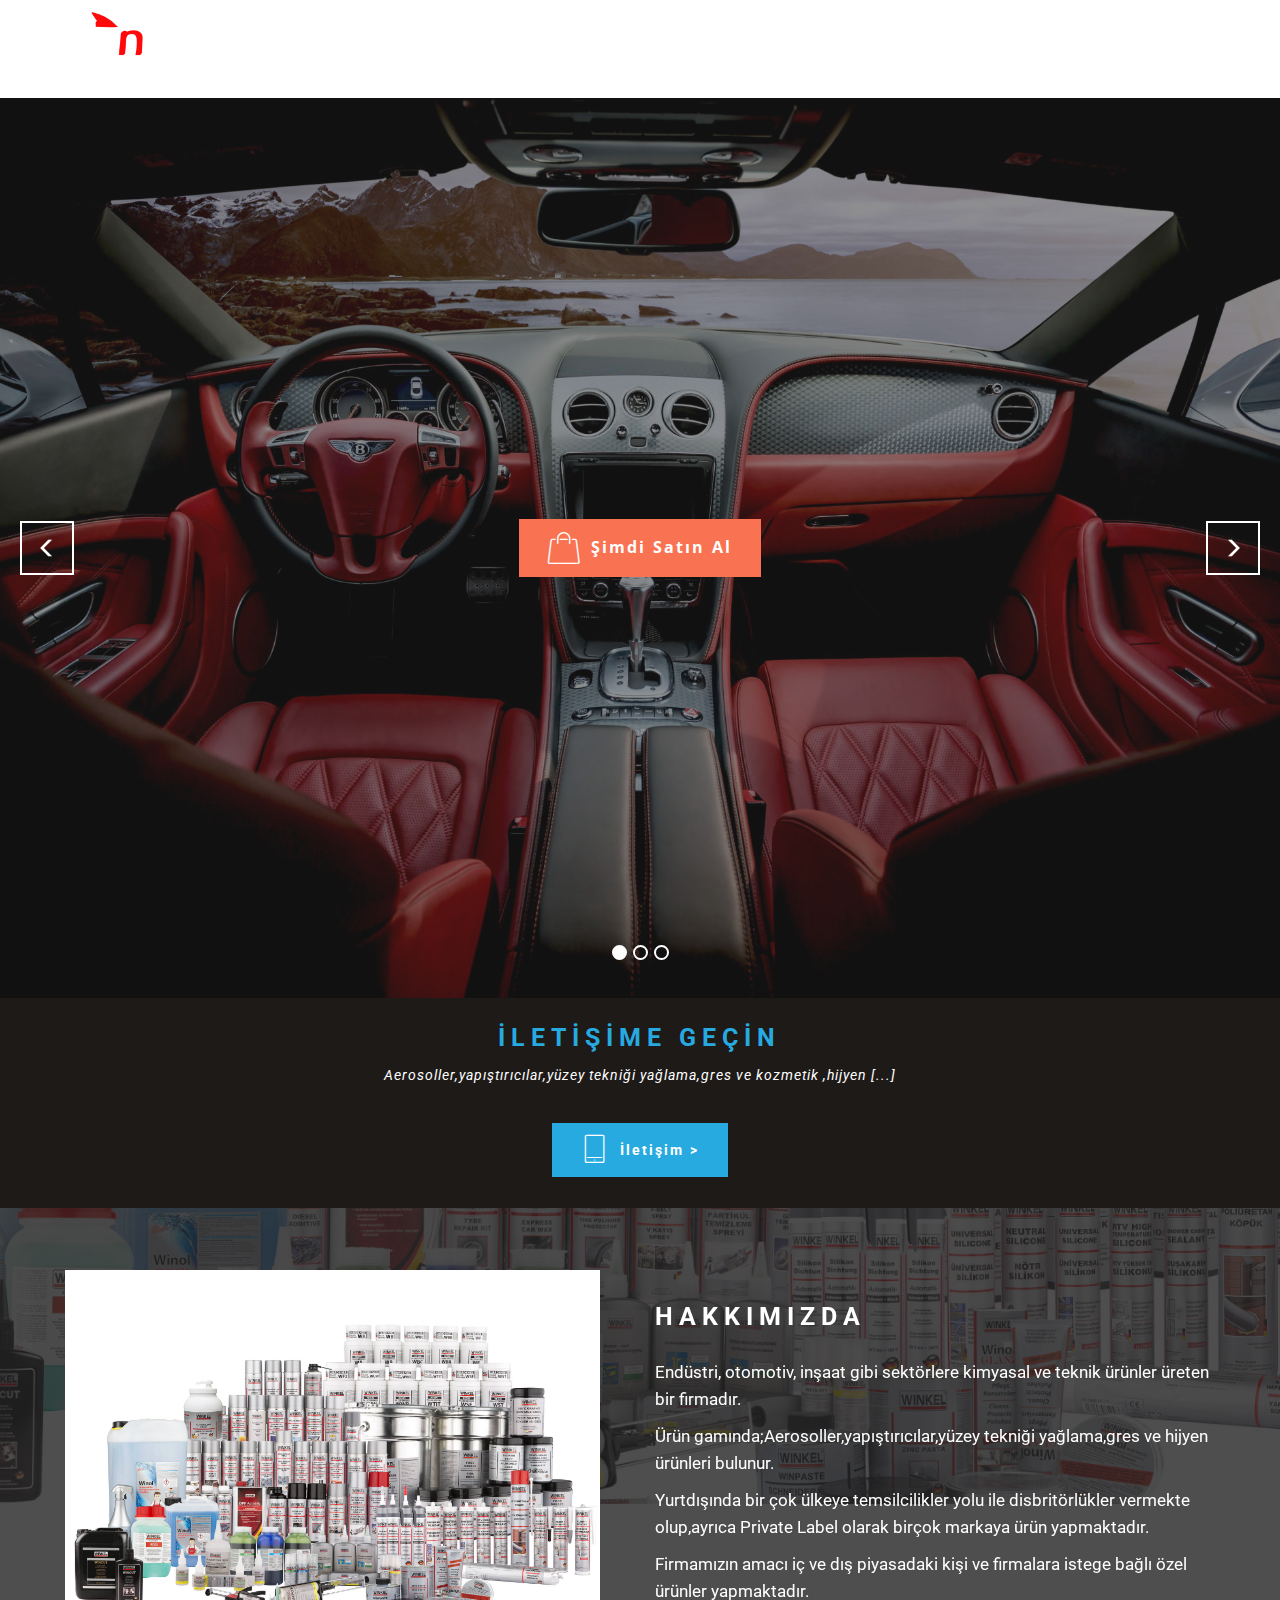
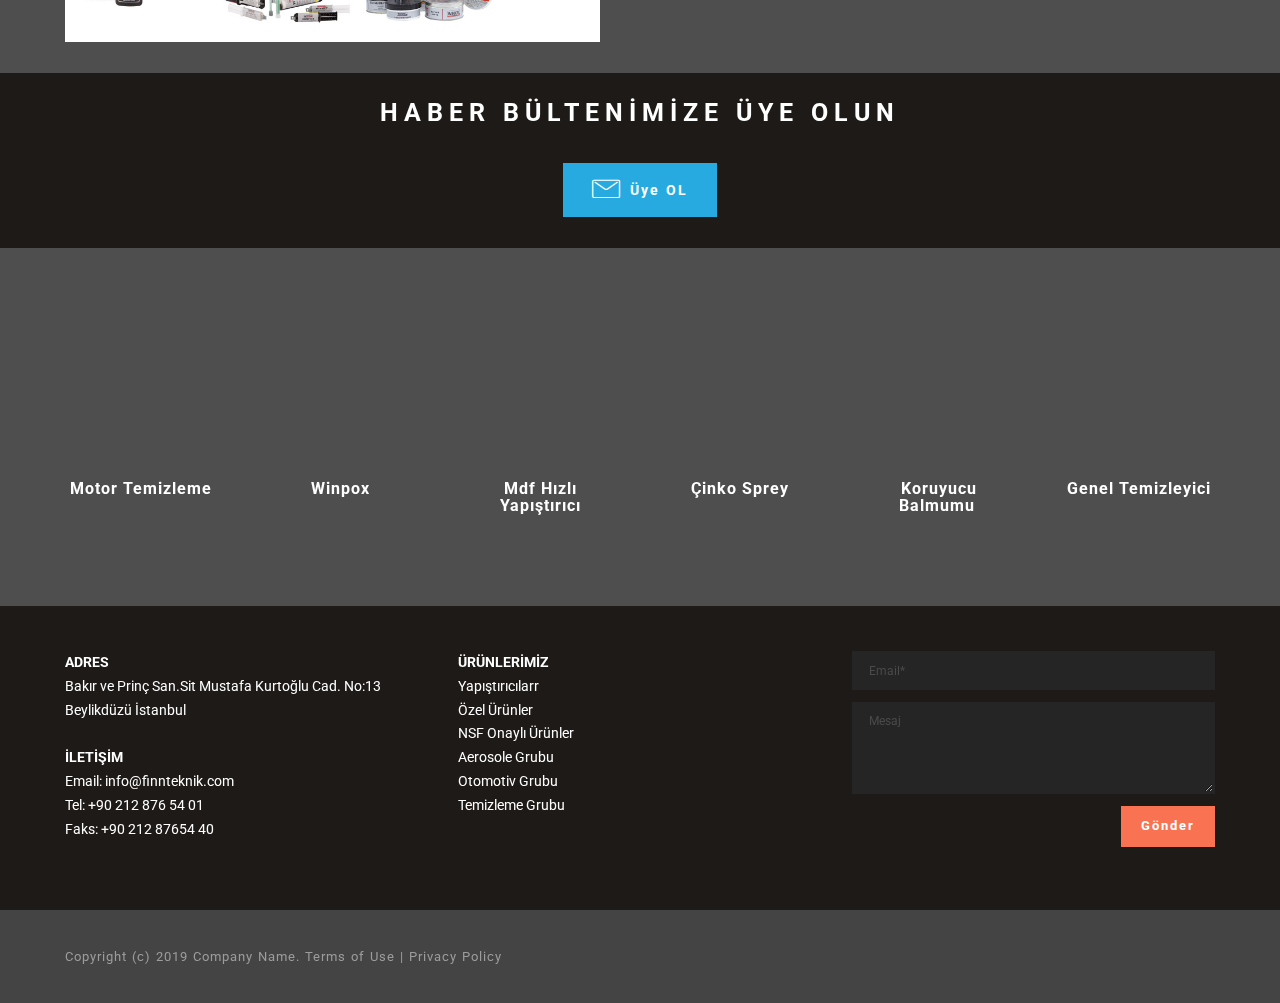
<file: index.html>
<!DOCTYPE html>
<html >
<head>
  <!-- Site made with Mobirise Website Builder v4.9.5, https://mobirise.com -->
  <meta charset="UTF-8">
  <meta http-equiv="X-UA-Compatible" content="IE=edge">
  <meta name="generator" content="Mobirise v4.9.5, mobirise.com">
  <meta name="viewport" content="width=device-width, initial-scale=1, minimum-scale=1">
  <link rel="shortcut icon" href="assets/images/finn-135x128.png" type="image/x-icon">
  <meta name="description" content="">
  <title>Anasayfa- Finnteknik boya ürünleri vs vs</title>
  <link rel="stylesheet" href="https://fonts.googleapis.com/css?family=Roboto:700,400&subset=cyrillic,latin,greek,vietnamese">
  <link rel="stylesheet" href="assets/web/assets/mobirise-icons/mobirise-icons.css">
  <link rel="stylesheet" href="assets/bootstrap/css/bootstrap.min.css">
  <link rel="stylesheet" href="assets/mobirise/css/style.css">
  <link rel="stylesheet" href="assets/mobirise-slider/style.css">
  <link rel="stylesheet" href="assets/mobirise/css/mbr-additional.css" type="text/css">
  
  
  
</head>
<body>
  <section class="mbr-navbar mbr-navbar--freeze mbr-navbar--absolute mbr-navbar--sticky mbr-navbar--auto-collapse mbr-navbar--transparent" id="menu-1" data-rv-view="0">
    <div class="mbr-navbar__section mbr-section">
        <div class="mbr-section__container container">
            <div class="mbr-navbar__container">
                <div class="mbr-navbar__column mbr-navbar__column--s mbr-navbar__brand">
                    <span class="mbr-navbar__brand-link mbr-brand mbr-brand--inline">
                        <span class="mbr-brand__logo"><a href="index.html"><img src="assets/images/finn-135x128.png" class="mbr-navbar__brand-img mbr-brand__img" alt="Mobirise"></a></span>
                        
                    </span>
                </div>
                <div class="mbr-navbar__hamburger mbr-hamburger"><span class="mbr-hamburger__line"></span></div>
                <div class="mbr-navbar__column mbr-navbar__menu">
                    <nav class="mbr-navbar__menu-box mbr-navbar__menu-box--inline-right">
                        <div class="mbr-navbar__column">
                            <ul class="mbr-navbar__items mbr-navbar__items--right float-left mbr-buttons mbr-buttons--freeze mbr-buttons--right btn-decorator mbr-buttons--active mbr-buttons--only-links"><li class="mbr-navbar__item"><a class="mbr-buttons__link btn text-white" href="index.html">ANASAYFA<br></a></li><li class="mbr-navbar__item"><a class="mbr-buttons__link btn text-white" href="hakkimizda.html">HAKKIMIZDA</a></li><li class="mbr-navbar__item"><a class="mbr-buttons__link btn text-white" href="urunlerimiz.html">ÜRÜNLERİMİZ</a></li> <li class="mbr-navbar__item"><a class="mbr-buttons__link btn text-white" href="https://www.winkel.com.tr/" target="_blank">ONLİNE KATALOG</a></li> <li class="mbr-navbar__item"><a class="mbr-buttons__link btn text-white" href="iletisim.html">İLETİŞİM</a></li></ul>                            
                            
                        </div>
                    </nav>
                </div>
            </div>
        </div>
    </div>
</section>

<section class="engine"><a href="https://mobirise.info/c">free website builder</a></section><section class="mbr-slider mbr-section mbr-section--no-padding carousel slide mbr-after-navbar" data-ride="carousel" data-wrap="true" data-interval="5000" id="slider-16" data-rv-view="2" style="background-color: rgb(255, 255, 255);">
    <div class="mbr-section__container">
        <div>
            <ol class="carousel-indicators">
                <li data-app-prevent-settings="" data-target="#slider-16" data-slide-to="0" class="active"></li><li data-app-prevent-settings="" data-target="#slider-16" class="" data-slide-to="1"></li><li data-app-prevent-settings="" data-target="#slider-16" data-slide-to="2"></li>
            </ol>
            <div class="carousel-inner" role="listbox">
                <div class="mbr-box mbr-section mbr-section--relative mbr-section--fixed-size mbr-section--bg-adapted item dark center mbr-section--full-height active" style="background-image: url(assets/images/automobile-car-convertible-326259-2000x1321.jpg);">
                    <div class="mbr-box__magnet mbr-box__magnet--center-center mbr-box__magnet--sm-padding">
                    <div class="mbr-overlay"></div>                        
                        <div class=" container">
                            
                            <div class="row">
                                <div class=" col-md-8 col-md-offset-2">  

                                <div class="mbr-hero">
                                    

                                    
                                </div>
                                <div class="mbr-buttons btn-inverse mbr-buttons--center"><a class="mbr-buttons__btn btn btn-lg btn-danger" href="urunlerimiz.html"><span class="mbri-shopping-bag mbr-iconfont mbr-iconfont-btn"></span>Şimdi Satın Al</a> </div>
                                </div>
                            </div>
                        </div>
                    </div>
                </div><div class="mbr-box mbr-section mbr-section--relative mbr-section--fixed-size mbr-section--bg-adapted item dark center mbr-section--full-height" style="background-image: url(assets/images/asphalt-auto-automobile-1383834-2000x1233.jpg);">
                    <div class="mbr-box__magnet mbr-box__magnet--center-left mbr-box__magnet--sm-padding">
                    <div class="mbr-overlay"></div>                        
                        <div class=" container">
                            
                            <div class="row">
                                <div class=" col-md-offset-1 col-md-6">  

                                <div class="mbr-hero">
                                    

                                    
                                </div>
                                
                                </div>
                            </div>
                        </div>
                    </div>
                </div><div class="mbr-box mbr-section mbr-section--relative mbr-section--fixed-size mbr-section--bg-adapted item dark center mbr-section--full-height" style="background-image: url(assets/images/audi-black-car-8639-2000x1333.jpg);">
                    <div class="mbr-box__magnet mbr-box__magnet--center-center mbr-box__magnet--sm-padding">
                    <div class="mbr-overlay"></div>                        
                        <div class=" container">
                            
                            <div class="row">
                                <div class=" col-md-8 col-md-offset-2">  

                                <div class="mbr-hero">
                                    

                                    
                                </div>
                                
                                </div>
                            </div>
                        </div>
                    </div>
                </div>
            </div>
            
            <a data-app-prevent-settings="" class="left carousel-control" role="button" data-slide="prev" href="#slider-16">
                <span class="glyphicon glyphicon-menu-left" aria-hidden="true"></span>
                <span class="sr-only">Previous</span>
            </a>
            <a data-app-prevent-settings="" class="right carousel-control" role="button" data-slide="next" href="#slider-16">
                <span class="glyphicon glyphicon-menu-right" aria-hidden="true"></span>
                <span class="sr-only">Next</span>
            </a>
        </div>
    </div>
</section>

<section class="mbr-section mbr-section--relative mbr-section--fixed-size" id="msg-box3-5" data-rv-view="14" style="background-color: rgb(30, 26, 24);">
    
    <div class="mbr-section__container container mbr-section__container--first" style="padding-top: 31px;">
        <div class="mbr-header mbr-header--wysiwyg row">
            <div class="col-sm-8 col-sm-offset-2">
                <h3 class="mbr-header__text">İLETİŞİME GEÇİN
</h3>
                <p class="mbr-header__subtext">Aerosoller,yapıştırıcılar,yüzey tekniği yağlama,gres ve kozmetik ,hijyen [...]</p>
            </div>
        </div>
    </div>
    
    <div class="mbr-section__container container mbr-section__container--last" style="padding-bottom: 31px;">
        <div class="row">
            <div class="col-sm-8 col-sm-offset-2">
                <div class="mbr-buttons mbr-buttons--center"><a class="mbr-buttons__btn btn btn-lg btn-info" href="iletisim.html"><span class="mbri-tablet-vertical mbr-iconfont mbr-iconfont-btn"></span>İletişim &gt;</a></div>
            </div>
        </div>
    </div>
</section>

<section class="mbr-section mbr-section--relative mbr-parallax-background" id="msg-box4-6" data-rv-view="17" style="background-image: url(assets/images/6ed95917f97cce4bed0fbfff5258bef1-2-2000x1390.jpg);">
    <div class="mbr-overlay" style="opacity: 0.8; background-color: rgb(34, 34, 34);"></div>
    <div class="mbr-section__container mbr-section__container--isolated container" style="padding-top: 62px; padding-bottom: 31px;">
        <div class="row">
            <div class="mbr-box mbr-box--fixed mbr-box--adapted">
                <div class="mbr-box__magnet mbr-box__magnet--top-right mbr-section__left col-sm-6 image-size" style="width: 50%;">
                    <figure class="mbr-figure mbr-figure--adapted mbr-figure--caption-inside-bottom mbr-figure--full-width"><img src="assets/images/6ed95917f97cce4bed0fbfff5258bef1-2000x1390.jpg" class="mbr-figure__img"></figure>
                </div>
                <div class="mbr-box__magnet mbr-class-mbr-box__magnet--center-left col-sm-6 content-size mbr-section__right">
                    <div class="mbr-section__container mbr-section__container--middle">
                        <div class="mbr-header mbr-header--auto-align mbr-header--wysiwyg">
                            <h3 class="mbr-header__text">
<div><br></div><div>HAKKIMIZDA</div></h3>
                            
                        </div>
                    </div>
                    <div class="mbr-section__container mbr-section__container--middle">
                        <div class="mbr-article mbr-article--auto-align mbr-article--wysiwyg"><p>Endüstri, otomotiv, inşaat gibi sektörlere kimyasal ve teknik ürünler üreten bir firmadır.
</p><p>
</p><p>Ürün gamında;Aerosoller,yapıştırıcılar,yüzey tekniği yağlama,gres ve hijyen ürünleri bulunur.
</p><p>
</p><p>Yurtdışında bir çok ülkeye temsilcilikler yolu ile disbritörlükler vermekte olup,ayrıca Private Label olarak birçok markaya ürün yapmaktadır.
</p><p>
</p><p>Firmamızın amacı iç ve dış piyasadaki kişi ve firmalara istege bağlı özel ürünler yapmaktadır.<br></p></div>
                    </div>
                    
                </div>
                
            </div>
        </div>
    </div>
</section>

<section class="mbr-section mbr-section--relative mbr-section--fixed-size" id="msg-box3-h" data-rv-view="20" style="background-color: rgb(30, 26, 24);">
    
    <div class="mbr-section__container container mbr-section__container--first" style="padding-top: 31px;">
        <div class="mbr-header mbr-header--wysiwyg row">
            <div class="col-sm-8 col-sm-offset-2">
                <h3 class="mbr-header__text">HABER BÜLTENİMİZE ÜYE OLUN</h3>
                
            </div>
        </div>
    </div>
    
    <div class="mbr-section__container container mbr-section__container--last" style="padding-bottom: 31px;">
        <div class="row">
            <div class="col-sm-8 col-sm-offset-2">
                <div class="mbr-buttons mbr-buttons--center"><a class="mbr-buttons__btn btn btn-lg btn-info" href="index.html"><span class="mbri-letter mbr-iconfont mbr-iconfont-btn"></span>Üye OL</a></div>
            </div>
        </div>
    </div>
</section>

<section class="mbr-section mbr-section--relative mbr-section--fixed-size mbr-parallax-background" id="features1-v" data-rv-view="23" style="background-image: url(assets/images/6ed95917f97cce4bed0fbfff5258bef1-2000x1390.jpg);">
    <div class="mbr-overlay" style="opacity: 0.8; background-color: rgb(34, 34, 34);"></div>
    
    <div class="mbr-section__container container mbr-section__container--std-top-padding" style="padding-top: 93px;">
        <div class="mbr-section__row row">
            <div class="mbr-section__col col-xs-12 col-lg-2 col-md-4 col-sm-6">
                <div class="mbr-section__container mbr-section__container--center mbr-section__container--middle">
                    <figure class="mbr-figure"><iframe class="mbr-embedded-video" src="https://www.youtube.com/embed/oXjHggLDwhw?rel=0&amp;amp;showinfo=0&amp;autoplay=0&amp;loop=0" width="1280" height="720" frameborder="0" allowfullscreen></iframe></figure>
                </div>
                <div class="mbr-section__container mbr-section__container--last" style="padding-bottom: 93px;">
                    <div class="mbr-header mbr-header--reduce mbr-header--center mbr-header--wysiwyg">
                        <h3 class="mbr-header__text">Motor Temizleme</h3>
                    </div>
                </div>
                
                
            </div>
            <div class="mbr-section__col col-xs-12 col-lg-2 col-md-4 col-sm-6">
                <div class="mbr-section__container mbr-section__container--center mbr-section__container--middle">
                    <figure class="mbr-figure"><iframe class="mbr-embedded-video" src="https://www.youtube.com/embed/MOV-shgcuZQ?rel=0&amp;amp;showinfo=0&amp;autoplay=0&amp;loop=0" width="1280" height="720" frameborder="0" allowfullscreen></iframe></figure>
                </div>
                <div class="mbr-section__container mbr-section__container--last" style="padding-bottom: 93px;">
                    <div class="mbr-header mbr-header--reduce mbr-header--center mbr-header--wysiwyg">
                        <h3 class="mbr-header__text">Winpox</h3>
                    </div>
                </div>
                
                
            </div>
            <div class="clearfix visible-sm-block"></div>
            <div class="mbr-section__col col-xs-12 col-lg-2 col-md-4 col-sm-6">
                <div class="mbr-section__container mbr-section__container--center mbr-section__container--middle">
                    <figure class="mbr-figure"><iframe class="mbr-embedded-video" src="https://www.youtube.com/embed/PBS-Hnu3eWg?rel=0&amp;amp;showinfo=0&amp;autoplay=0&amp;loop=0" width="1280" height="720" frameborder="0" allowfullscreen></iframe></figure>
                </div>
                <div class="mbr-section__container mbr-section__container--last" style="padding-bottom: 93px;">
                    <div class="mbr-header mbr-header--reduce mbr-header--center mbr-header--wysiwyg">
                        <h3 class="mbr-header__text">Mdf Hızlı Yapıştırıcı</h3>
                    </div>
                </div>
                
                
            </div>
            <div class="clearfix visible-md-block"></div>
            <div class="mbr-section__col col-xs-12 col-lg-2 col-md-4 col-sm-6">
                <div class="mbr-section__container mbr-section__container--center mbr-section__container--middle">
                    <figure class="mbr-figure"><iframe class="mbr-embedded-video" src="https://www.youtube.com/embed/EON5vnTlfrY?rel=0&amp;amp;showinfo=0&amp;autoplay=0&amp;loop=0" width="1280" height="720" frameborder="0" allowfullscreen></iframe></figure>
                </div>
                <div class="mbr-section__container mbr-section__container--last" style="padding-bottom: 93px;">
                    <div class="mbr-header mbr-header--reduce mbr-header--center mbr-header--wysiwyg">
                        <h3 class="mbr-header__text">Çinko Sprey</h3>
                    </div>
                </div>
                
                
            </div>
            <div class="clearfix visible-sm-block"></div>
            <div class="mbr-section__col col-xs-12 col-lg-2 col-md-4 col-sm-6">
                <div class="mbr-section__container mbr-section__container--center mbr-section__container--middle">
                    <figure class="mbr-figure"><iframe class="mbr-embedded-video" src="https://www.youtube.com/embed/m614EtNv7Nw?rel=0&amp;amp;showinfo=0&amp;autoplay=0&amp;loop=0" width="1280" height="720" frameborder="0" allowfullscreen></iframe></figure>
                </div>
                <div class="mbr-section__container mbr-section__container--last" style="padding-bottom: 93px;">
                    <div class="mbr-header mbr-header--reduce mbr-header--center mbr-header--wysiwyg">
                        <h3 class="mbr-header__text">Koruyucu Balmumu&nbsp;<br></h3>
                    </div>
                </div>
                
                
            </div>
            <div class="mbr-section__col col-xs-12 col-lg-2 col-md-4 col-sm-6">
                <div class="mbr-section__container mbr-section__container--center mbr-section__container--middle">
                    <figure class="mbr-figure"><iframe class="mbr-embedded-video" src="https://www.youtube.com/embed/TwtrqJufZsw?rel=0&amp;amp;showinfo=0&amp;autoplay=0&amp;loop=0" width="1280" height="720" frameborder="0" allowfullscreen></iframe></figure>
                </div>
                <div class="mbr-section__container mbr-section__container--last" style="padding-bottom: 93px;">
                    <div class="mbr-header mbr-header--reduce mbr-header--center mbr-header--wysiwyg">
                        <h3 class="mbr-header__text">Genel Temizleyici</h3>
                    </div>
                </div>
                
                
            </div>
        </div>
    </div>
</section>

<section class="mbr-section mbr-section--relative mbr-section--fixed-size" id="contacts3-j" data-rv-view="26" style="background-color: rgb(30, 26, 24);">
    
    <div class="mbr-section__container container">
        <div class="mbr-contacts mbr-contacts--wysiwyg row" style="padding-top: 45px; padding-bottom: 45px;">
            <div class="col-sm-8">
                <div class="row">
                    <div class="col-sm-6">
                        <p class="mbr-contacts__text"><strong>ADRES</strong><br>Bakır ve Prinç San.Sit Mustafa Kurtoğlu Cad. No:13 Beylikdüzü İstanbul<br><br><strong>İLETİŞİM</strong><br>
Email: info@finnteknik.com<br>Tel: +90 212 876 54 01<br>Faks: +90 212 87654 40<br></p>
                    </div>
                    <div class="col-sm-6"><p class="mbr-contacts__text"><strong>ÜRÜNLERİMİZ
</strong></p><p class="mbr-contacts__text">Yapıştırıcılarr</p><p class="mbr-contacts__text">Özel Ürünler</p><p class="mbr-contacts__text">NSF Onaylı Ürünler</p><p class="mbr-contacts__text">Aerosole Grubu</p><p class="mbr-contacts__text">Otomotiv Grubu</p><p class="mbr-contacts__text">Temizleme Grubu</p><p class="mbr-contacts__text"><br></p><p class="mbr-contacts__text"><br></p></div>
                </div>
            </div>
            <div class="mbr-contacts__column col-sm-4" data-form-type="formoid">
                <div data-form-alert="true">
                    <div class="hide" data-form-alert-success="true">Thanks for filling out form!</div>
                </div>
                <form action="https://mobirise.com/" method="post" data-form-title="MESSAGE">
                    <input type="hidden" value="uzuxjpb0bCgo5eLhvOat//ow3kykcwFqxBJx/1jngIQ3pSi5UDa4Bz+lCGVY3dW/yPZ/UvB3cIIprfKIG2QOYGTDdc9J54co1DCuAGp5WZOGhF3062fkmuK3JRTZc5Ss" data-form-email="true">
                    
                    <div class="form-group">
                        <input type="email" class="form-control input-sm input-inverse" name="email" required="" placeholder="Email*" data-form-field="Email">
                    </div>
                    
                    <div class="form-group">
                        <textarea class="form-control input-sm input-inverse" name="message" rows="4" placeholder="Mesaj" data-form-field="Message"></textarea>
                    </div>
                    <div class="mbr-buttons mbr-buttons--right btn-inverse"><button type="submit" class="mbr-buttons__btn btn btn-danger">Gönder</button></div>
                </form>
            </div>
        </div>
    </div>
</section>

<footer class="mbr-section mbr-section--relative mbr-section--fixed-size" id="footer1-i" data-rv-view="35" style="background-color: rgb(68, 68, 68);">
    
    <div class="mbr-section__container container">
        <div class="mbr-footer mbr-footer--wysiwyg row" style="padding-top: 36.9px; padding-bottom: 36.9px;">
            <div class="col-sm-12">
                <p class="mbr-footer__copyright">Copyright (c) 2019 Company Name. Terms of Use  | Privacy Policy</p>
            </div>
        </div>
    </div>
</footer>


  <script src="assets/web/assets/jquery/jquery.min.js"></script>
  <script src="assets/bootstrap/js/bootstrap.min.js"></script>
  <script src="assets/smooth-scroll/smooth-scroll.js"></script>
  <script src="assets/bootstrap-carousel-swipe/bootstrap-carousel-swipe.js"></script>
  <script src="assets/jarallax/jarallax.js"></script>
  <!--[if lte IE 9]>
    <script src="assets/jquery-placeholder/jquery.placeholder.min.js"></script>
  <![endif]-->
  <script src="assets/mobirise/js/script.js"></script>
  <script src="assets/formoid/formoid.min.js"></script>
  
  
</body>
</html>
</file>
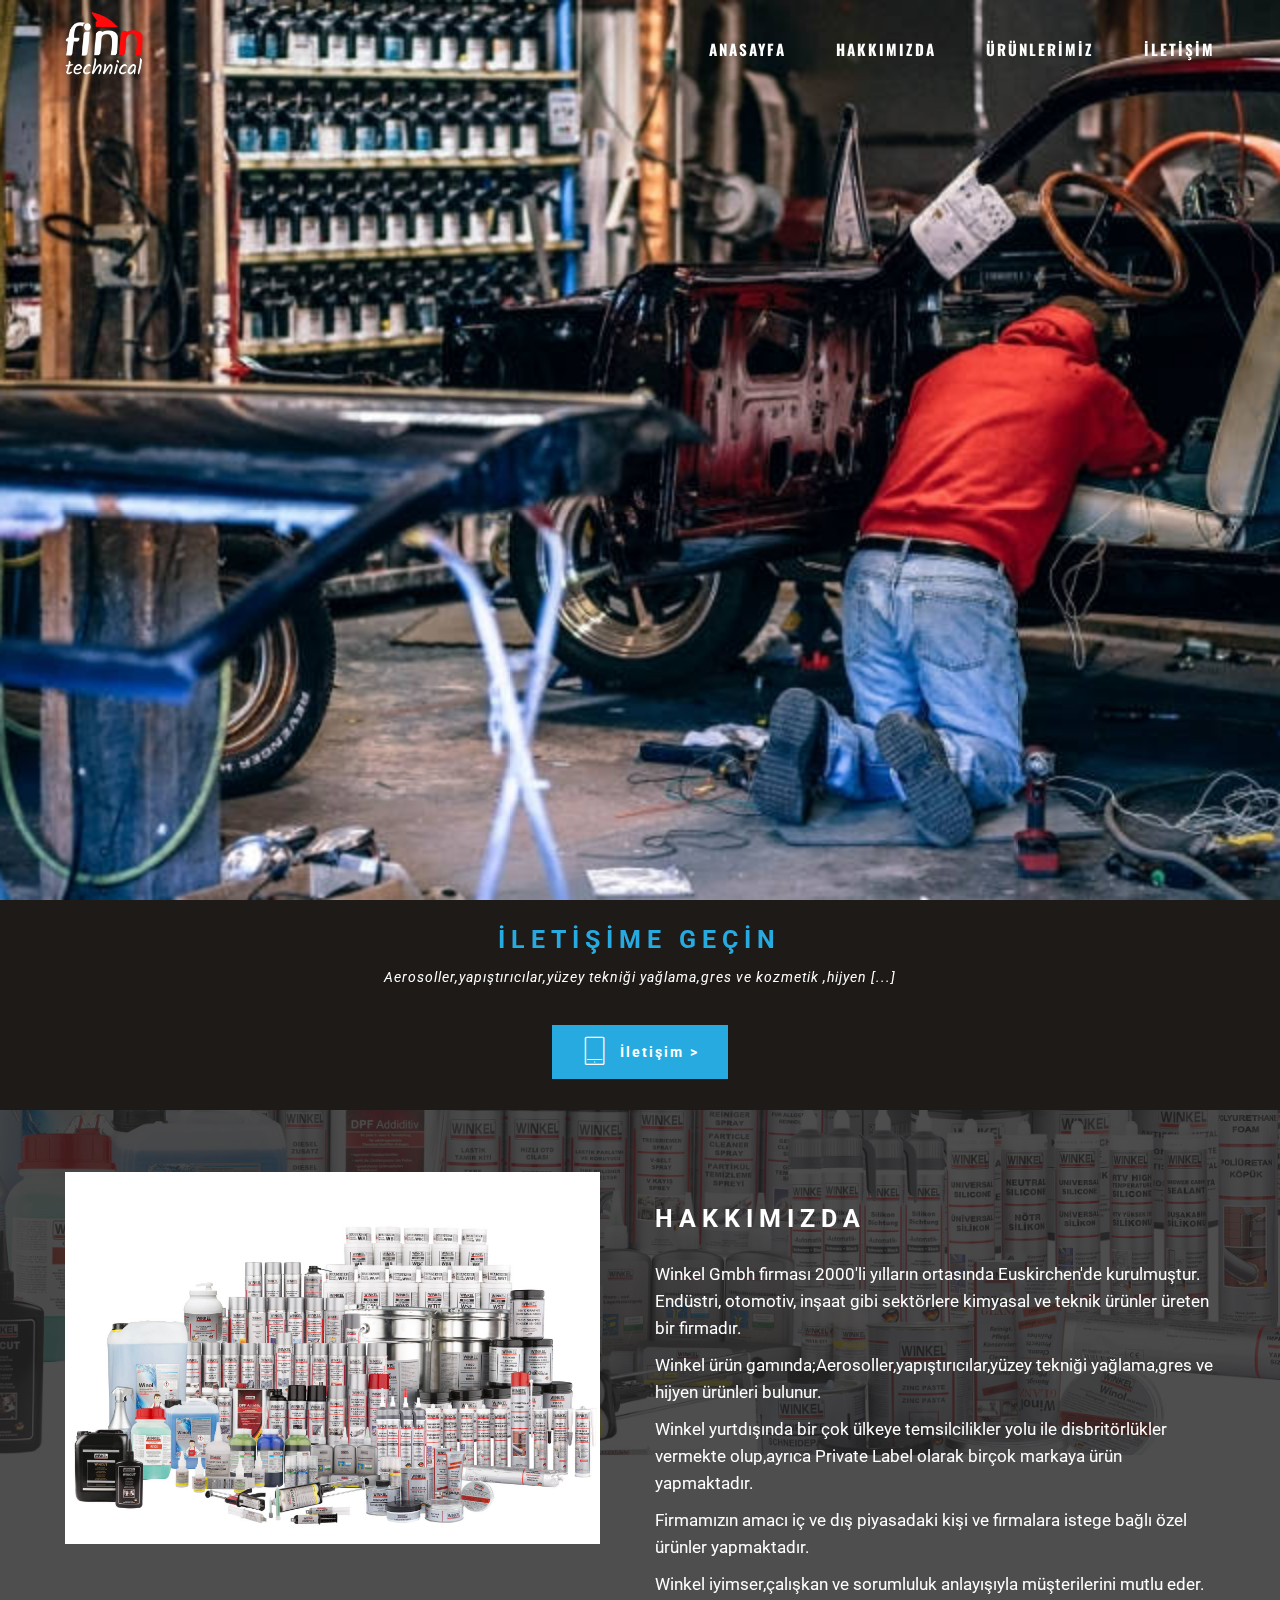
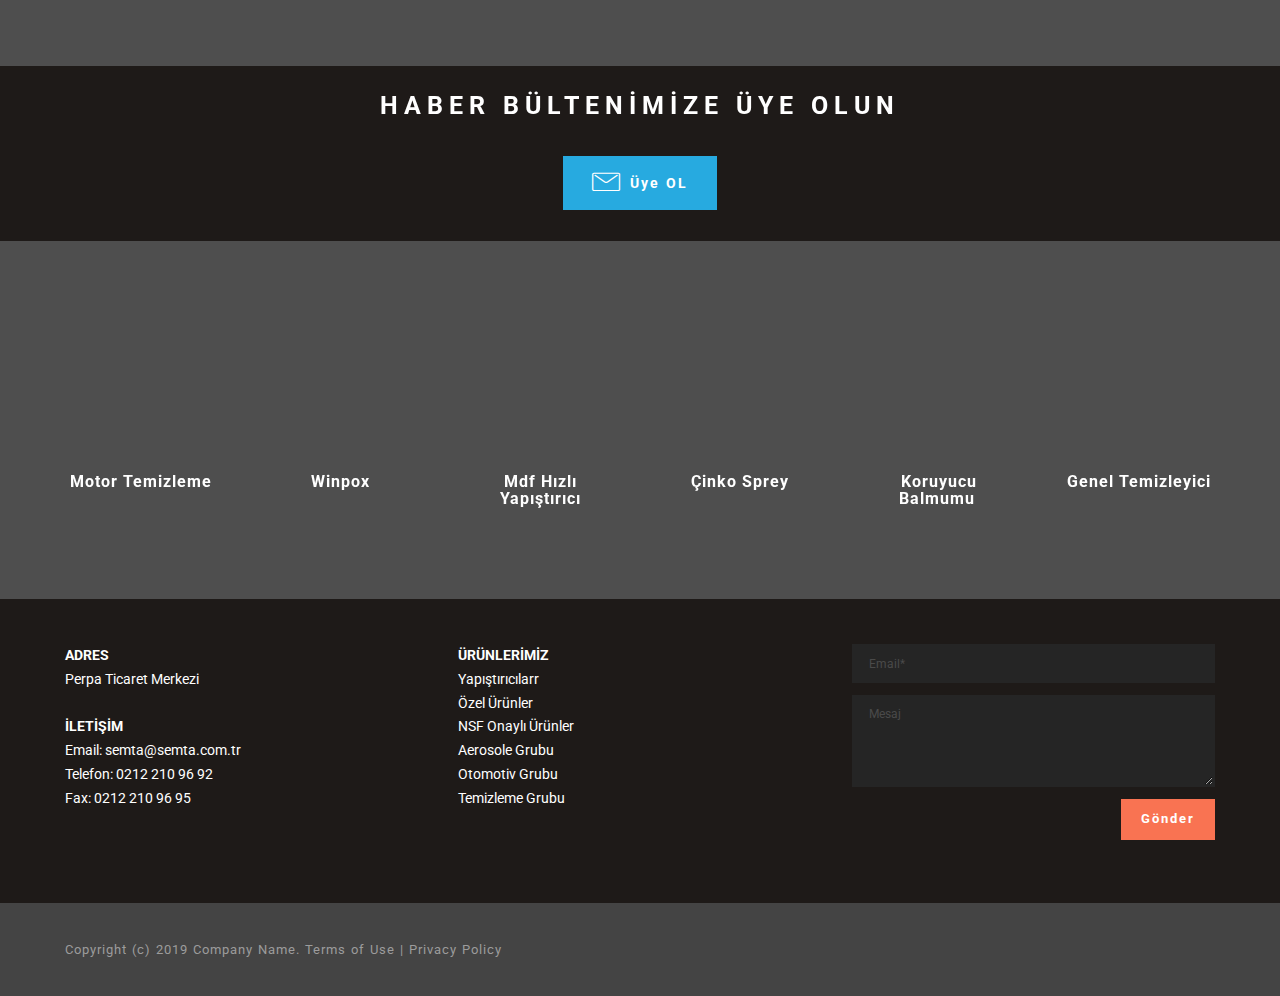
<file: anasayfa.html>
<!DOCTYPE html>
<html >
<head>
  <!-- Site made with Mobirise Website Builder v4.9.5, https://mobirise.com -->
  <meta charset="UTF-8">
  <meta http-equiv="X-UA-Compatible" content="IE=edge">
  <meta name="generator" content="Mobirise v4.9.5, mobirise.com">
  <meta name="viewport" content="width=device-width, initial-scale=1, minimum-scale=1">
  <link rel="shortcut icon" href="assets/images/finn-135x128.png" type="image/x-icon">
  <meta name="description" content="">
  <title>Anasayfa- Finnteknik boya ürünleri vs vs</title>
  <link rel="stylesheet" href="https://fonts.googleapis.com/css?family=Roboto:700,400&subset=cyrillic,latin,greek,vietnamese">
  <link rel="stylesheet" href="assets/web/assets/mobirise-icons/mobirise-icons.css">
  <link rel="stylesheet" href="assets/bootstrap/css/bootstrap.min.css">
  <link rel="stylesheet" href="assets/animate.css/animate.min.css">
  <link rel="stylesheet" href="assets/mobirise/css/style.css">
  <link rel="stylesheet" href="assets/mobirise/css/mbr-additional.css" type="text/css">
  
  
  
</head>
<body>
  <section class="mbr-navbar mbr-navbar--freeze mbr-navbar--absolute mbr-navbar--sticky mbr-navbar--auto-collapse mbr-navbar--transparent" id="menu-1" data-rv-view="0">
    <div class="mbr-navbar__section mbr-section">
        <div class="mbr-section__container container">
            <div class="mbr-navbar__container">
                <div class="mbr-navbar__column mbr-navbar__column--s mbr-navbar__brand">
                    <span class="mbr-navbar__brand-link mbr-brand mbr-brand--inline">
                        <span class="mbr-brand__logo"><a href="https://mobirise.com"><img src="assets/images/finn-135x128.png" class="mbr-navbar__brand-img mbr-brand__img" alt="Mobirise"></a></span>
                        
                    </span>
                </div>
                <div class="mbr-navbar__hamburger mbr-hamburger"><span class="mbr-hamburger__line"></span></div>
                <div class="mbr-navbar__column mbr-navbar__menu">
                    <nav class="mbr-navbar__menu-box mbr-navbar__menu-box--inline-right">
                        <div class="mbr-navbar__column">
                            <ul class="mbr-navbar__items mbr-navbar__items--right float-left mbr-buttons mbr-buttons--freeze mbr-buttons--right btn-decorator mbr-buttons--active mbr-buttons--only-links"><li class="mbr-navbar__item"><a class="mbr-buttons__link btn text-white" href="index.html">ANASAYFA</a></li><li class="mbr-navbar__item"><a class="mbr-buttons__link btn text-white" href="page1.html">HAKKIMIZDA</a></li><li class="mbr-navbar__item"><a class="mbr-buttons__link btn text-white" href="page2.html">ÜRÜNLERİMİZ</a></li> <li class="mbr-navbar__item"><a class="mbr-buttons__link btn text-white" href="page3.html">İLETİŞİM</a></li></ul>                            
                            
                        </div>
                    </nav>
                </div>
            </div>
        </div>
    </div>
</section>

<section class="engine"><a href="https://mobirise.info/a">online website builder</a></section><section class="mbr-box mbr-section mbr-section--relative mbr-section--fixed-size mbr-section--full-height mbr-section--bg-adapted mbr-parallax-background mbr-after-navbar" id="header4-2" data-rv-view="2" style="background-image: url(assets/images/2-810x450.jpg);">
    <div class="mbr-box__magnet mbr-box__magnet--sm-padding mbr-box__magnet--center-center">
        
        <div class="mbr-box__container mbr-section__container container">
            <div class="mbr-box mbr-box--stretched"><div class="mbr-box__magnet mbr-box__magnet--center-center">
                <div class="row"><div class=" col-sm-8 col-sm-offset-2">
                    <div class="mbr-hero animated fadeInUp">
                        
                        
                    </div>
                    
                </div></div>
            </div></div>
        </div>
        
    </div>
</section>

<section class="mbr-section mbr-section--relative mbr-section--fixed-size" id="msg-box3-5" data-rv-view="16" style="background-color: rgb(30, 26, 24);">
    
    <div class="mbr-section__container container mbr-section__container--first" style="padding-top: 31px;">
        <div class="mbr-header mbr-header--wysiwyg row">
            <div class="col-sm-8 col-sm-offset-2">
                <h3 class="mbr-header__text">İLETİŞİME GEÇİN
</h3>
                <p class="mbr-header__subtext">Aerosoller,yapıştırıcılar,yüzey tekniği yağlama,gres ve kozmetik ,hijyen [...]</p>
            </div>
        </div>
    </div>
    
    <div class="mbr-section__container container mbr-section__container--last" style="padding-bottom: 31px;">
        <div class="row">
            <div class="col-sm-8 col-sm-offset-2">
                <div class="mbr-buttons mbr-buttons--center"><a class="mbr-buttons__btn btn btn-lg btn-info" href="iletisim.html"><span class="mbri-tablet-vertical mbr-iconfont mbr-iconfont-btn"></span>İletişim &gt;</a></div>
            </div>
        </div>
    </div>
</section>

<section class="mbr-section mbr-section--relative mbr-parallax-background" id="msg-box4-6" data-rv-view="19" style="background-image: url(assets/images/6ed95917f97cce4bed0fbfff5258bef1-2-2000x1390.jpg);">
    <div class="mbr-overlay" style="opacity: 0.8; background-color: rgb(34, 34, 34);"></div>
    <div class="mbr-section__container mbr-section__container--isolated container" style="padding-top: 62px; padding-bottom: 31px;">
        <div class="row">
            <div class="mbr-box mbr-box--fixed mbr-box--adapted">
                <div class="mbr-box__magnet mbr-box__magnet--top-right mbr-section__left col-sm-6 image-size" style="width: 50%;">
                    <figure class="mbr-figure mbr-figure--adapted mbr-figure--caption-inside-bottom mbr-figure--full-width"><img src="assets/images/6ed95917f97cce4bed0fbfff5258bef1-2000x1390.jpg" class="mbr-figure__img"></figure>
                </div>
                <div class="mbr-box__magnet mbr-class-mbr-box__magnet--center-left col-sm-6 content-size mbr-section__right">
                    <div class="mbr-section__container mbr-section__container--middle">
                        <div class="mbr-header mbr-header--auto-align mbr-header--wysiwyg">
                            <h3 class="mbr-header__text">
<div><br></div><div>HAKKIMIZDA</div></h3>
                            
                        </div>
                    </div>
                    <div class="mbr-section__container mbr-section__container--middle">
                        <div class="mbr-article mbr-article--auto-align mbr-article--wysiwyg"><p>Winkel Gmbh firması 2000'li yılların ortasında Euskirchen'de kurulmuştur. Endüstri, otomotiv, inşaat gibi sektörlere kimyasal ve teknik ürünler üreten bir firmadır.
</p><p>
</p><p>Winkel ürün gamında;Aerosoller,yapıştırıcılar,yüzey tekniği yağlama,gres ve hijyen ürünleri bulunur.
</p><p>
</p><p>Winkel yurtdışında bir çok ülkeye temsilcilikler yolu ile disbritörlükler vermekte olup,ayrıca Private Label olarak birçok markaya ürün yapmaktadır.
</p><p>
</p><p>Firmamızın amacı iç ve dış piyasadaki kişi ve firmalara istege bağlı özel ürünler yapmaktadır.
</p><p>
</p><p>Winkel iyimser,çalışkan ve sorumluluk anlayışıyla müşterilerini mutlu eder.</p></div>
                    </div>
                    
                </div>
                
            </div>
        </div>
    </div>
</section>

<section class="mbr-section mbr-section--relative mbr-section--fixed-size" id="msg-box3-h" data-rv-view="22" style="background-color: rgb(30, 26, 24);">
    
    <div class="mbr-section__container container mbr-section__container--first" style="padding-top: 31px;">
        <div class="mbr-header mbr-header--wysiwyg row">
            <div class="col-sm-8 col-sm-offset-2">
                <h3 class="mbr-header__text">HABER BÜLTENİMİZE ÜYE OLUN</h3>
                
            </div>
        </div>
    </div>
    
    <div class="mbr-section__container container mbr-section__container--last" style="padding-bottom: 31px;">
        <div class="row">
            <div class="col-sm-8 col-sm-offset-2">
                <div class="mbr-buttons mbr-buttons--center"><a class="mbr-buttons__btn btn btn-lg btn-info" href="index.html"><span class="mbri-letter mbr-iconfont mbr-iconfont-btn"></span>Üye OL</a></div>
            </div>
        </div>
    </div>
</section>

<section class="mbr-section mbr-section--relative mbr-section--fixed-size mbr-parallax-background" id="features1-v" data-rv-view="25" style="background-image: url(assets/images/6ed95917f97cce4bed0fbfff5258bef1-2000x1390.jpg);">
    <div class="mbr-overlay" style="opacity: 0.8; background-color: rgb(34, 34, 34);"></div>
    
    <div class="mbr-section__container container mbr-section__container--std-top-padding" style="padding-top: 93px;">
        <div class="mbr-section__row row">
            <div class="mbr-section__col col-xs-12 col-lg-2 col-md-4 col-sm-6">
                <div class="mbr-section__container mbr-section__container--center mbr-section__container--middle">
                    <figure class="mbr-figure"><iframe class="mbr-embedded-video" src="https://www.youtube.com/embed/oXjHggLDwhw?rel=0&amp;amp;showinfo=0&amp;autoplay=0&amp;loop=0" width="1280" height="720" frameborder="0" allowfullscreen></iframe></figure>
                </div>
                <div class="mbr-section__container mbr-section__container--last" style="padding-bottom: 93px;">
                    <div class="mbr-header mbr-header--reduce mbr-header--center mbr-header--wysiwyg">
                        <h3 class="mbr-header__text">Motor Temizleme</h3>
                    </div>
                </div>
                
                
            </div>
            <div class="mbr-section__col col-xs-12 col-lg-2 col-md-4 col-sm-6">
                <div class="mbr-section__container mbr-section__container--center mbr-section__container--middle">
                    <figure class="mbr-figure"><iframe class="mbr-embedded-video" src="https://www.youtube.com/embed/MOV-shgcuZQ?rel=0&amp;amp;showinfo=0&amp;autoplay=0&amp;loop=0" width="1280" height="720" frameborder="0" allowfullscreen></iframe></figure>
                </div>
                <div class="mbr-section__container mbr-section__container--last" style="padding-bottom: 93px;">
                    <div class="mbr-header mbr-header--reduce mbr-header--center mbr-header--wysiwyg">
                        <h3 class="mbr-header__text">Winpox</h3>
                    </div>
                </div>
                
                
            </div>
            <div class="clearfix visible-sm-block"></div>
            <div class="mbr-section__col col-xs-12 col-lg-2 col-md-4 col-sm-6">
                <div class="mbr-section__container mbr-section__container--center mbr-section__container--middle">
                    <figure class="mbr-figure"><iframe class="mbr-embedded-video" src="https://www.youtube.com/embed/PBS-Hnu3eWg?rel=0&amp;amp;showinfo=0&amp;autoplay=0&amp;loop=0" width="1280" height="720" frameborder="0" allowfullscreen></iframe></figure>
                </div>
                <div class="mbr-section__container mbr-section__container--last" style="padding-bottom: 93px;">
                    <div class="mbr-header mbr-header--reduce mbr-header--center mbr-header--wysiwyg">
                        <h3 class="mbr-header__text">Mdf Hızlı Yapıştırıcı</h3>
                    </div>
                </div>
                
                
            </div>
            <div class="clearfix visible-md-block"></div>
            <div class="mbr-section__col col-xs-12 col-lg-2 col-md-4 col-sm-6">
                <div class="mbr-section__container mbr-section__container--center mbr-section__container--middle">
                    <figure class="mbr-figure"><iframe class="mbr-embedded-video" src="https://www.youtube.com/embed/EON5vnTlfrY?rel=0&amp;amp;showinfo=0&amp;autoplay=0&amp;loop=0" width="1280" height="720" frameborder="0" allowfullscreen></iframe></figure>
                </div>
                <div class="mbr-section__container mbr-section__container--last" style="padding-bottom: 93px;">
                    <div class="mbr-header mbr-header--reduce mbr-header--center mbr-header--wysiwyg">
                        <h3 class="mbr-header__text">Çinko Sprey</h3>
                    </div>
                </div>
                
                
            </div>
            <div class="clearfix visible-sm-block"></div>
            <div class="mbr-section__col col-xs-12 col-lg-2 col-md-4 col-sm-6">
                <div class="mbr-section__container mbr-section__container--center mbr-section__container--middle">
                    <figure class="mbr-figure"><iframe class="mbr-embedded-video" src="https://www.youtube.com/embed/m614EtNv7Nw?rel=0&amp;amp;showinfo=0&amp;autoplay=0&amp;loop=0" width="1280" height="720" frameborder="0" allowfullscreen></iframe></figure>
                </div>
                <div class="mbr-section__container mbr-section__container--last" style="padding-bottom: 93px;">
                    <div class="mbr-header mbr-header--reduce mbr-header--center mbr-header--wysiwyg">
                        <h3 class="mbr-header__text">Koruyucu Balmumu&nbsp;<br></h3>
                    </div>
                </div>
                
                
            </div>
            <div class="mbr-section__col col-xs-12 col-lg-2 col-md-4 col-sm-6">
                <div class="mbr-section__container mbr-section__container--center mbr-section__container--middle">
                    <figure class="mbr-figure"><iframe class="mbr-embedded-video" src="https://www.youtube.com/embed/TwtrqJufZsw?rel=0&amp;amp;showinfo=0&amp;autoplay=0&amp;loop=0" width="1280" height="720" frameborder="0" allowfullscreen></iframe></figure>
                </div>
                <div class="mbr-section__container mbr-section__container--last" style="padding-bottom: 93px;">
                    <div class="mbr-header mbr-header--reduce mbr-header--center mbr-header--wysiwyg">
                        <h3 class="mbr-header__text">Genel Temizleyici</h3>
                    </div>
                </div>
                
                
            </div>
        </div>
    </div>
</section>

<section class="mbr-section mbr-section--relative mbr-section--fixed-size" id="contacts3-j" data-rv-view="5" style="background-color: rgb(30, 26, 24);">
    
    <div class="mbr-section__container container">
        <div class="mbr-contacts mbr-contacts--wysiwyg row" style="padding-top: 45px; padding-bottom: 45px;">
            <div class="col-sm-8">
                <div class="row">
                    <div class="col-sm-6">
                        <p class="mbr-contacts__text"><strong>ADRES</strong><br>Perpa Ticaret Merkezi<br><br><strong>İLETİŞİM</strong><br>
Email: semta@semta.com.tr<br>
Telefon: 0212 210 96 92<br>
Fax: 0212 210 96 95</p>
                    </div>
                    <div class="col-sm-6"><p class="mbr-contacts__text"><strong>ÜRÜNLERİMİZ
</strong></p><p class="mbr-contacts__text">Yapıştırıcılarr</p><p class="mbr-contacts__text">Özel Ürünler</p><p class="mbr-contacts__text">NSF Onaylı Ürünler</p><p class="mbr-contacts__text">Aerosole Grubu</p><p class="mbr-contacts__text">Otomotiv Grubu</p><p class="mbr-contacts__text">Temizleme Grubu</p><p class="mbr-contacts__text"><br></p><p class="mbr-contacts__text"><br></p></div>
                </div>
            </div>
            <div class="mbr-contacts__column col-sm-4" data-form-type="formoid">
                <div data-form-alert="true">
                    <div class="hide" data-form-alert-success="true">Thanks for filling out form!</div>
                </div>
                <form action="https://mobirise.com/" method="post" data-form-title="MESSAGE">
                    <input type="hidden" value="mFz3FtzJ1xVK55sLWRXabPux4E3l5QYvoXsUz1c5oMrTsQz7M1HENEOAQhEspkvGK1tIIvkx7HmZDXHAEudNu5ouE/5H31JglndMzxwfKdwWeSfdqVmzBFXtpmAkKtS6" data-form-email="true">
                    
                    <div class="form-group">
                        <input type="email" class="form-control input-sm input-inverse" name="email" required="" placeholder="Email*" data-form-field="Email">
                    </div>
                    
                    <div class="form-group">
                        <textarea class="form-control input-sm input-inverse" name="message" rows="4" placeholder="Mesaj" data-form-field="Message"></textarea>
                    </div>
                    <div class="mbr-buttons mbr-buttons--right btn-inverse"><button type="submit" class="mbr-buttons__btn btn btn-danger">Gönder</button></div>
                </form>
            </div>
        </div>
    </div>
</section>

<footer class="mbr-section mbr-section--relative mbr-section--fixed-size" id="footer1-i" data-rv-view="14" style="background-color: rgb(68, 68, 68);">
    
    <div class="mbr-section__container container">
        <div class="mbr-footer mbr-footer--wysiwyg row" style="padding-top: 36.9px; padding-bottom: 36.9px;">
            <div class="col-sm-12">
                <p class="mbr-footer__copyright">Copyright (c) 2019 Company Name. Terms of Use  | Privacy Policy</p>
            </div>
        </div>
    </div>
</footer>


  <script src="assets/web/assets/jquery/jquery.min.js"></script>
  <script src="assets/bootstrap/js/bootstrap.min.js"></script>
  <script src="assets/smooth-scroll/smooth-scroll.js"></script>
  <script src="assets/jarallax/jarallax.js"></script>
  <!--[if lte IE 9]>
    <script src="assets/jquery-placeholder/jquery.placeholder.min.js"></script>
  <![endif]-->
  <script src="assets/mobirise/js/script.js"></script>
  <script src="assets/formoid/formoid.min.js"></script>
  
  
</body>
</html>
</file>
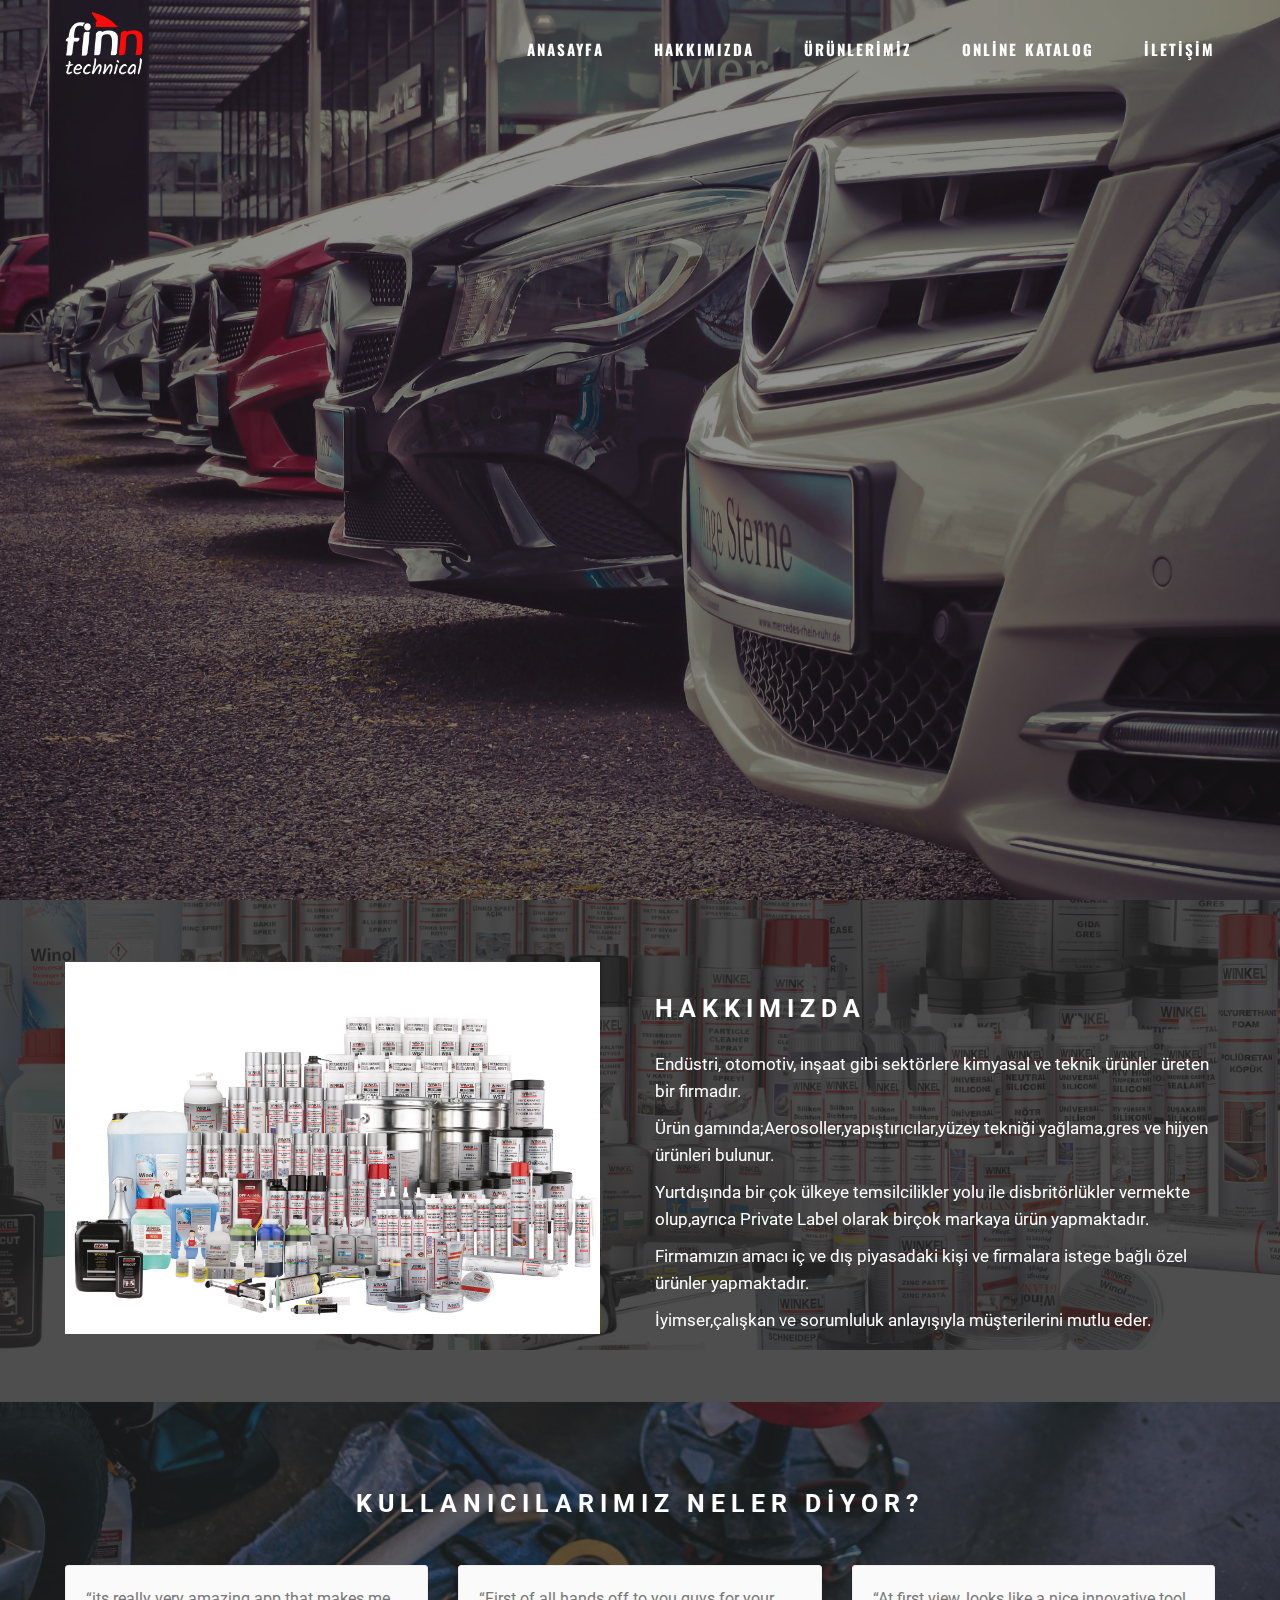
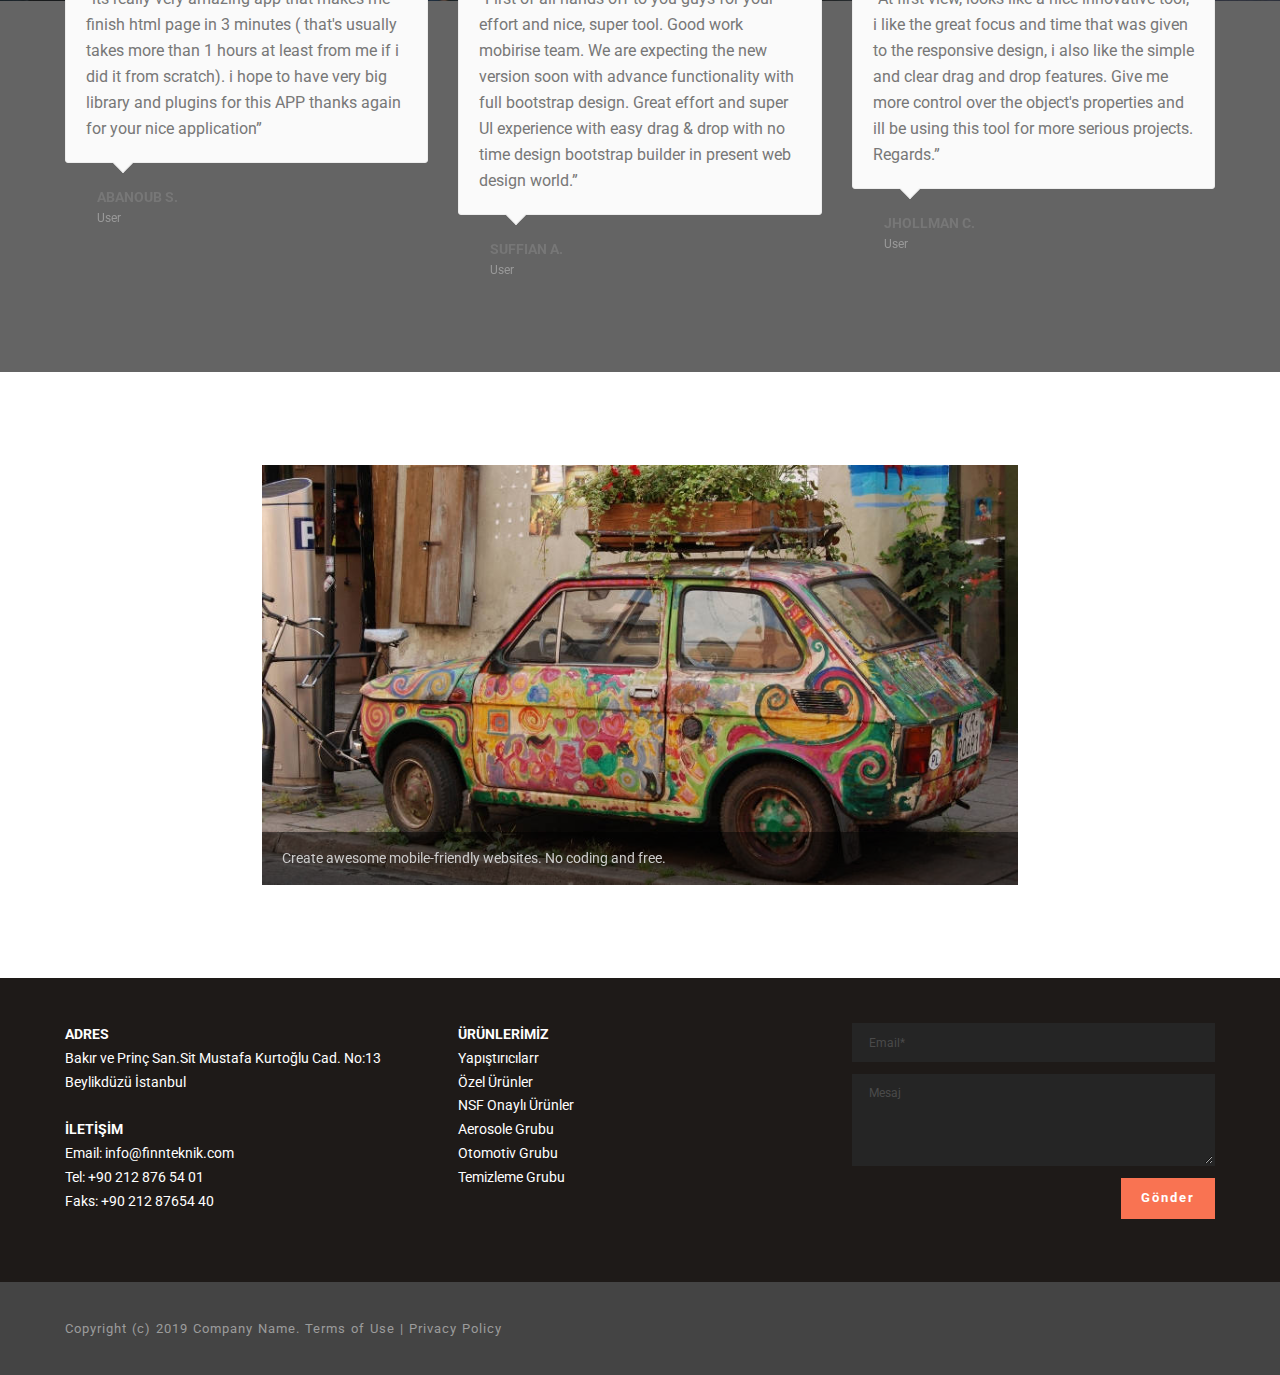
<file: hakkimizda.html>
<!DOCTYPE html>
<html >
<head>
  <!-- Site made with Mobirise Website Builder v4.9.5, https://mobirise.com -->
  <meta charset="UTF-8">
  <meta http-equiv="X-UA-Compatible" content="IE=edge">
  <meta name="generator" content="Mobirise v4.9.5, mobirise.com">
  <meta name="viewport" content="width=device-width, initial-scale=1, minimum-scale=1">
  <link rel="shortcut icon" href="assets/images/finn-135x128.png" type="image/x-icon">
  <meta name="description" content="Website Builder Description">
  <title>Hakkımızda- Finnteknik boya ürünleri vs vs</title>
  <link rel="stylesheet" href="https://fonts.googleapis.com/css?family=Roboto:700,400&subset=cyrillic,latin,greek,vietnamese">
  <link rel="stylesheet" href="assets/bootstrap/css/bootstrap.min.css">
  <link rel="stylesheet" href="assets/animate.css/animate.min.css">
  <link rel="stylesheet" href="assets/mobirise/css/style.css">
  <link rel="stylesheet" href="assets/mobirise/css/mbr-additional.css" type="text/css">
  
  
  
</head>
<body>
  <section class="mbr-navbar mbr-navbar--freeze mbr-navbar--absolute mbr-navbar--sticky mbr-navbar--auto-collapse mbr-navbar--transparent" id="menu-k" data-rv-view="37">
    <div class="mbr-navbar__section mbr-section">
        <div class="mbr-section__container container">
            <div class="mbr-navbar__container">
                <div class="mbr-navbar__column mbr-navbar__column--s mbr-navbar__brand">
                    <span class="mbr-navbar__brand-link mbr-brand mbr-brand--inline">
                        <span class="mbr-brand__logo"><a href="index.html"><img src="assets/images/finn-135x128.png" class="mbr-navbar__brand-img mbr-brand__img" alt="Mobirise"></a></span>
                        
                    </span>
                </div>
                <div class="mbr-navbar__hamburger mbr-hamburger"><span class="mbr-hamburger__line"></span></div>
                <div class="mbr-navbar__column mbr-navbar__menu">
                    <nav class="mbr-navbar__menu-box mbr-navbar__menu-box--inline-right">
                        <div class="mbr-navbar__column">
                            <ul class="mbr-navbar__items mbr-navbar__items--right float-left mbr-buttons mbr-buttons--freeze mbr-buttons--right btn-decorator mbr-buttons--active mbr-buttons--only-links"><li class="mbr-navbar__item"><a class="mbr-buttons__link btn text-white" href="index.html">ANASAYFA<br></a></li><li class="mbr-navbar__item"><a class="mbr-buttons__link btn text-white" href="hakkimizda.html">HAKKIMIZDA</a></li><li class="mbr-navbar__item"><a class="mbr-buttons__link btn text-white" href="urunlerimiz.html">ÜRÜNLERİMİZ</a></li> <li class="mbr-navbar__item"><a class="mbr-buttons__link btn text-white" href="https://www.winkel.com.tr/" target="_blank">ONLİNE KATALOG</a></li> <li class="mbr-navbar__item"><a class="mbr-buttons__link btn text-white" href="iletisim.html">İLETİŞİM</a></li></ul>                            
                            
                        </div>
                    </nav>
                </div>
            </div>
        </div>
    </div>
</section>

<section class="engine"><a href="https://mobirise.info/s">bootstrap theme</a></section><section class="mbr-box mbr-section mbr-section--relative mbr-section--fixed-size mbr-section--full-height mbr-section--bg-adapted mbr-parallax-background" id="header4-o" data-rv-view="39" style="background-image: url(assets/images/asphalt-auto-automobile-164634-2000x1500.jpg);">
    <div class="mbr-box__magnet mbr-box__magnet--sm-padding mbr-box__magnet--center-left mbr-after-navbar">
        <div class="mbr-overlay" style="opacity: 0.5; background-color: rgb(34, 34, 34);"></div>
        <div class="mbr-box__container mbr-section__container container">
            <div class="mbr-box mbr-box--stretched"><div class="mbr-box__magnet mbr-box__magnet--center-left">
                <div class="row"><div class=" col-sm-6">
                    <div class="mbr-hero animated fadeInUp">
                        
                        
                    </div>
                    
                </div></div>
            </div></div>
        </div>
        
    </div>
</section>

<section class="mbr-section mbr-section--relative mbr-parallax-background" id="msg-box4-p" data-rv-view="42" style="background-image: url(assets/images/6ed95917f97cce4bed0fbfff5258bef1-2-2000x1390.jpg);">
    <div class="mbr-overlay" style="opacity: 0.8; background-color: rgb(34, 34, 34);"></div>
    <div class="mbr-section__container mbr-section__container--isolated container" style="padding-top: 62px; padding-bottom: 31px;">
        <div class="row">
            <div class="mbr-box mbr-box--fixed mbr-box--adapted">
                <div class="mbr-box__magnet mbr-box__magnet--top-right mbr-section__left col-sm-6 image-size" style="width: 50%;">
                    <figure class="mbr-figure mbr-figure--adapted mbr-figure--caption-inside-bottom mbr-figure--full-width"><img src="assets/images/6ed95917f97cce4bed0fbfff5258bef1-2000x1390.jpg" class="mbr-figure__img"></figure>
                </div>
                <div class="mbr-box__magnet mbr-class-mbr-box__magnet--center-left col-sm-6 content-size mbr-section__right">
                    <div class="mbr-section__container mbr-section__container--middle">
                        <div class="mbr-header mbr-header--auto-align mbr-header--wysiwyg">
                            <h3 class="mbr-header__text">
<div><br></div><div>HAKKIMIZDA</div></h3>
                            
                        </div>
                    </div>
                    <div class="mbr-section__container mbr-section__container--middle">
                        <div class="mbr-article mbr-article--auto-align mbr-article--wysiwyg"><p>Endüstri, otomotiv, inşaat gibi sektörlere kimyasal ve teknik ürünler üreten bir firmadır.
</p><p>
</p><p>Ürün gamında;Aerosoller,yapıştırıcılar,yüzey tekniği yağlama,gres ve hijyen ürünleri bulunur.
</p><p>
</p><p>Yurtdışında bir çok ülkeye temsilcilikler yolu ile disbritörlükler vermekte olup,ayrıca Private Label olarak birçok markaya ürün yapmaktadır.
</p><p>
</p><p>Firmamızın amacı iç ve dış piyasadaki kişi ve firmalara istege bağlı özel ürünler yapmaktadır.
</p><p>
</p><p>İyimser,çalışkan ve sorumluluk anlayışıyla müşterilerini mutlu eder.</p></div>
                    </div>
                    
                </div>
                
            </div>
        </div>
    </div>
</section>

<section class="mbr-section mbr-section--relative mbr-section--fixed-size mbr-parallax-background" id="testimonials1-1a" data-rv-view="135" style="background-image: url(assets/images/adult-automobile-body-422197-1400x933.jpg);">
    <div>
        <div class="mbr-overlay" style="background-color: rgb(34, 34, 34); opacity: 0.7;"></div>
        <div class="mbr-section__container mbr-section__container--std-padding container" style="padding-top: 93px; padding-bottom: 93px;">
            <div class="row">
                <div class="col-sm-12">
                    <h2 class="mbr-section__header">KULLANICILARIMIZ NELER DİYOR?</h2>
                    <ul class="mbr-reviews mbr-reviews--wysiwyg row">
                        <li class="mbr-reviews__item col-xs-12 col-sm-6 col-md-4">
                            <div class="mbr-reviews__text"><p class="mbr-reviews__p">“its really very amazing app that makes me finish html page in 3 minutes ( that's usually takes more than 1 hours at least from me if i did it from scratch). i hope to have very big library and plugins for this APP thanks again for your nice application”</p></div>
                            <div class="mbr-reviews__author mbr-reviews__author--short">
                                <div class="mbr-reviews__author-name">ABANOUB S.</div>
                                <div class="mbr-reviews__author-bio">User</div>
                            </div>
                        </li><li class="mbr-reviews__item col-xs-12 col-sm-6 col-md-4">
                            <div class="mbr-reviews__text"><p class="mbr-reviews__p">“First of all hands off to you guys for your effort and nice, super tool. Good work mobirise team. We are expecting the new version soon with advance functionality with full bootstrap design. Great effort and super UI experience with easy drag &amp; drop with no time design bootstrap builder in present web design world.”</p></div>
                            <div class="mbr-reviews__author mbr-reviews__author--short">
                                <div class="mbr-reviews__author-name">SUFFIAN A.</div>
                                <div class="mbr-reviews__author-bio">User</div>
                            </div>
                        </li><li class="mbr-reviews__item col-xs-12 col-sm-6 col-md-4">
                            <div class="mbr-reviews__text"><p class="mbr-reviews__p">“At first view, looks like a nice innovative tool, i like the great focus and time that was given to the responsive design, i also like the simple and clear drag and drop features. Give me more control over the object's properties and ill be using this tool for more serious projects. Regards.”</p></div>
                            <div class="mbr-reviews__author mbr-reviews__author--short">
                                <div class="mbr-reviews__author-name">JHOLLMAN C.</div>
                                <div class="mbr-reviews__author-bio">User</div>
                            </div>
                        </li>
                    </ul>
                </div>
            </div>
        </div>
    </div>
</section>

<section class="mbr-section" id="image2-1i" data-rv-view="213">
    <div class="mbr-section__container container mbr-section__container--isolated">
        <div class="row">
            <div class="col-sm-8 col-sm-offset-2">
                <figure class="mbr-figure mbr-figure--wysiwyg mbr-figure--full-width mbr-figure--caption-inside-bottom">

                    <div><img src="assets/images/1-810x450.jpg" class="mbr-figure__img"></div>
                    <figcaption class="mbr-figure__caption">
                        <small class="mbr-figure__caption-small">Create awesome mobile-friendly websites. No coding and free.</small>
                    </figcaption>
                </figure>
            </div>
        </div>
    </div>
</section>

<section class="mbr-section mbr-section--relative mbr-section--fixed-size" id="contacts3-l" data-rv-view="45" style="background-color: rgb(30, 26, 24);">
    
    <div class="mbr-section__container container">
        <div class="mbr-contacts mbr-contacts--wysiwyg row" style="padding-top: 45px; padding-bottom: 45px;">
            <div class="col-sm-8">
                <div class="row">
                    <div class="col-sm-6">
                        <p class="mbr-contacts__text"><strong>ADRES</strong><br>Bakır ve Prinç San.Sit Mustafa Kurtoğlu Cad. No:13 Beylikdüzü İstanbul<br><br><strong>İLETİŞİM</strong><br>
Email: info@finnteknik.com<br>Tel: +90 212 876 54 01<br>Faks: +90 212 87654 40<br></p>
                    </div>
                    <div class="col-sm-6"><p class="mbr-contacts__text"><strong>ÜRÜNLERİMİZ
</strong></p><p class="mbr-contacts__text">Yapıştırıcılarr</p><p class="mbr-contacts__text">Özel Ürünler</p><p class="mbr-contacts__text">NSF Onaylı Ürünler</p><p class="mbr-contacts__text">Aerosole Grubu</p><p class="mbr-contacts__text">Otomotiv Grubu</p><p class="mbr-contacts__text">Temizleme Grubu</p><p class="mbr-contacts__text"><br></p><p class="mbr-contacts__text"><br></p></div>
                </div>
            </div>
            <div class="mbr-contacts__column col-sm-4" data-form-type="formoid">
                <div data-form-alert="true">
                    <div class="hide" data-form-alert-success="true">Thanks for filling out form!</div>
                </div>
                <form action="https://mobirise.com/" method="post" data-form-title="MESSAGE">
                    <input type="hidden" value="IJbdCWm0wBkLcCCctKw9bizI+Gdenj5H4U6nMcsVfaS0FNRMI4KQqMp1wf5z/uAj27UaLaDXi9dVpSO1F62Gq+9h6r3zQ9TBjTBAt++uo2dJfBhnsGAkvhpSgSFHErqH" data-form-email="true">
                    
                    <div class="form-group">
                        <input type="email" class="form-control input-sm input-inverse" name="email" required="" placeholder="Email*" data-form-field="Email">
                    </div>
                    
                    <div class="form-group">
                        <textarea class="form-control input-sm input-inverse" name="message" rows="4" placeholder="Mesaj" data-form-field="Message"></textarea>
                    </div>
                    <div class="mbr-buttons mbr-buttons--right btn-inverse"><button type="submit" class="mbr-buttons__btn btn btn-danger">Gönder</button></div>
                </form>
            </div>
        </div>
    </div>
</section>

<footer class="mbr-section mbr-section--relative mbr-section--fixed-size" id="footer1-m" data-rv-view="54" style="background-color: rgb(68, 68, 68);">
    
    <div class="mbr-section__container container">
        <div class="mbr-footer mbr-footer--wysiwyg row" style="padding-top: 36.9px; padding-bottom: 36.9px;">
            <div class="col-sm-12">
                <p class="mbr-footer__copyright">Copyright (c) 2019 Company Name. Terms of Use  | Privacy Policy</p>
            </div>
        </div>
    </div>
</footer>


  <script src="assets/web/assets/jquery/jquery.min.js"></script>
  <script src="assets/bootstrap/js/bootstrap.min.js"></script>
  <script src="assets/smooth-scroll/smooth-scroll.js"></script>
  <script src="assets/jarallax/jarallax.js"></script>
  <!--[if lte IE 9]>
    <script src="assets/jquery-placeholder/jquery.placeholder.min.js"></script>
  <![endif]-->
  <script src="assets/mobirise/js/script.js"></script>
  <script src="assets/formoid/formoid.min.js"></script>
  
  
</body>
</html>
</file>
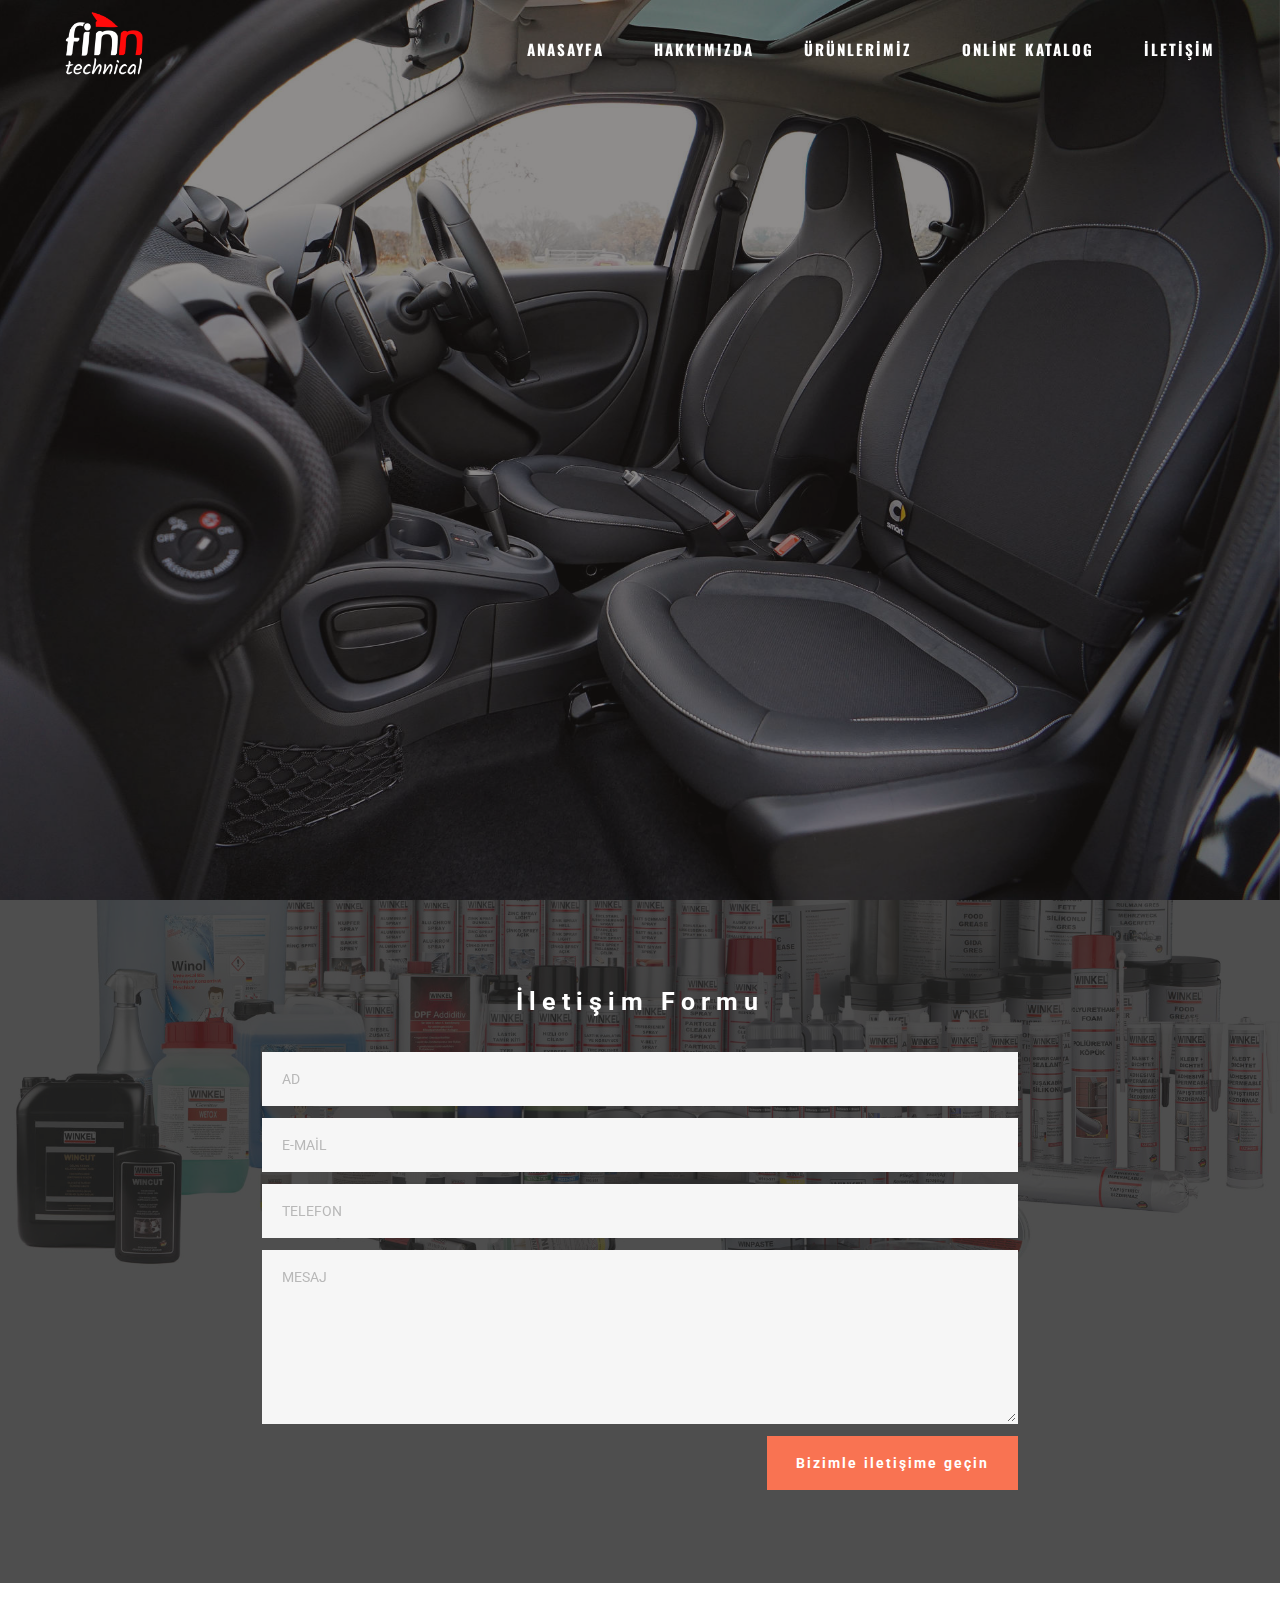
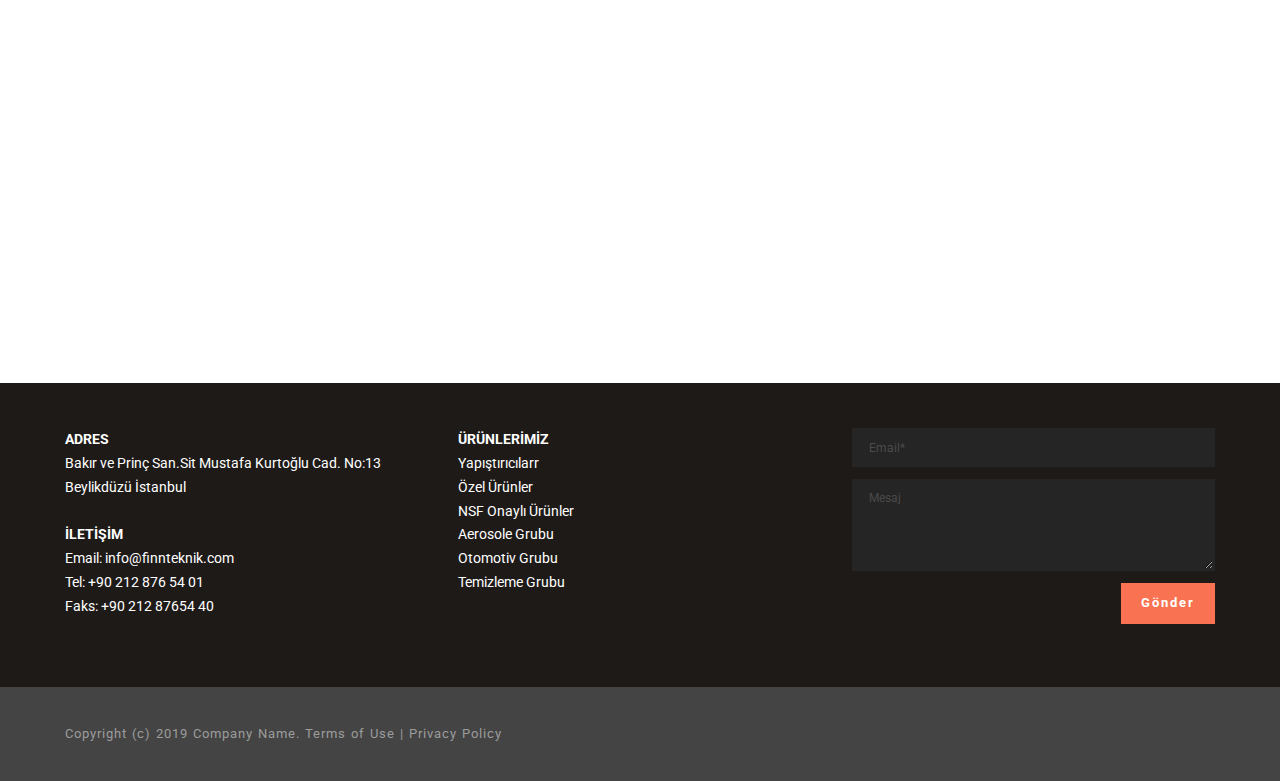
<file: iletisim.html>
<!DOCTYPE html>
<html >
<head>
  <!-- Site made with Mobirise Website Builder v4.9.5, https://mobirise.com -->
  <meta charset="UTF-8">
  <meta http-equiv="X-UA-Compatible" content="IE=edge">
  <meta name="generator" content="Mobirise v4.9.5, mobirise.com">
  <meta name="viewport" content="width=device-width, initial-scale=1, minimum-scale=1">
  <link rel="shortcut icon" href="assets/images/finn-135x128.png" type="image/x-icon">
  <meta name="description" content="Finnteknik iletişim
0212.222">
  <title>İletişim - Finnteknik boya ürünleri vs vs</title>
  <link rel="stylesheet" href="https://fonts.googleapis.com/css?family=Roboto:700,400&subset=cyrillic,latin,greek,vietnamese">
  <link rel="stylesheet" href="assets/bootstrap/css/bootstrap.min.css">
  <link rel="stylesheet" href="assets/animate.css/animate.min.css">
  <link rel="stylesheet" href="assets/mobirise/css/style.css">
  <link rel="stylesheet" href="assets/mobirise/css/mbr-additional.css" type="text/css">
  
  
  
</head>
<body>
  <section class="mbr-navbar mbr-navbar--freeze mbr-navbar--absolute mbr-navbar--sticky mbr-navbar--auto-collapse mbr-navbar--transparent" id="menu-w" data-rv-view="65">
    <div class="mbr-navbar__section mbr-section">
        <div class="mbr-section__container container">
            <div class="mbr-navbar__container">
                <div class="mbr-navbar__column mbr-navbar__column--s mbr-navbar__brand">
                    <span class="mbr-navbar__brand-link mbr-brand mbr-brand--inline">
                        <span class="mbr-brand__logo"><a href="index.html"><img src="assets/images/finn-135x128.png" class="mbr-navbar__brand-img mbr-brand__img" alt="Mobirise"></a></span>
                        
                    </span>
                </div>
                <div class="mbr-navbar__hamburger mbr-hamburger"><span class="mbr-hamburger__line"></span></div>
                <div class="mbr-navbar__column mbr-navbar__menu">
                    <nav class="mbr-navbar__menu-box mbr-navbar__menu-box--inline-right">
                        <div class="mbr-navbar__column">
                            <ul class="mbr-navbar__items mbr-navbar__items--right float-left mbr-buttons mbr-buttons--freeze mbr-buttons--right btn-decorator mbr-buttons--active mbr-buttons--only-links"><li class="mbr-navbar__item"><a class="mbr-buttons__link btn text-white" href="index.html">ANASAYFA<br></a></li><li class="mbr-navbar__item"><a class="mbr-buttons__link btn text-white" href="hakkimizda.html">HAKKIMIZDA</a></li><li class="mbr-navbar__item"><a class="mbr-buttons__link btn text-white" href="urunlerimiz.html">ÜRÜNLERİMİZ</a></li> <li class="mbr-navbar__item"><a class="mbr-buttons__link btn text-white" href="https://www.winkel.com.tr/" target="_blank">ONLİNE KATALOG</a></li> <li class="mbr-navbar__item"><a class="mbr-buttons__link btn text-white" href="iletisim.html">İLETİŞİM</a></li></ul>                            
                            
                        </div>
                    </nav>
                </div>
            </div>
        </div>
    </div>
</section>

<section class="engine"><a href="https://mobirise.info/x">free css templates</a></section><section class="mbr-box mbr-section mbr-section--relative mbr-section--fixed-size mbr-section--full-height mbr-section--bg-adapted mbr-parallax-background mbr-after-navbar" id="header4-10" data-rv-view="67" style="background-image: url(assets/images/auto-automobile-automotive-244818-2000x1333.jpg);">
    <div class="mbr-box__magnet mbr-box__magnet--sm-padding mbr-box__magnet--center-center">
        <div class="mbr-overlay" style="opacity: 0.5; background-color: rgb(30, 26, 24);"></div>
        <div class="mbr-box__container mbr-section__container container">
            <div class="mbr-box mbr-box--stretched"><div class="mbr-box__magnet mbr-box__magnet--center-center">
                <div class="row"><div class=" col-sm-8 col-sm-offset-2">
                    <div class="mbr-hero animated fadeInUp">
                        
                        
                    </div>
                    
                </div></div>
            </div></div>
        </div>
        
    </div>
</section>

<section class="mbr-section mbr-section--relative mbr-section--fixed-size mbr-parallax-background" id="form1-z" data-rv-view="70" style="background-image: url(assets/images/6ed95917f97cce4bed0fbfff5258bef1-2000x1390.jpg);">
    <div class="mbr-overlay" style="opacity: 0.8; background-color: rgb(34, 34, 34);"></div>
    <div class="mbr-section__container mbr-section__container--std-padding container" style="padding-top: 93px; padding-bottom: 93px;">
        <div class="row">
            <div class="col-sm-12">
                <div class="row">
                    <div class="col-sm-8 col-sm-offset-2" data-form-type="formoid">
                        <div class="mbr-header mbr-header--center mbr-header--std-padding">
                            <h2 class="mbr-header__text">İletişim Formu</h2>
                        </div>
                        <div data-form-alert="true">
                            <div class="hide" data-form-alert-success="true">Mesajınız başarıyla alındı!</div>
                        </div>
                        <form action="https://mobirise.com/" method="post" data-form-title="İletişim Formu">
                            <input type="hidden" value="x2gHB6rjdKt5qFn6x8BhmpwBOSd7lmxlLrAjSQWWjx1Kd+cm06UoT8bjldHhXVzul8AIV2e40YeXBOLmIZzsKKkdALsvRnAuvoPtfEwsOESjgWJxxRroxXntEq0KbwxB" data-form-email="true">
                            <div class="form-group">
                                <input type="text" class="form-control" name="name" required="" placeholder="AD" data-form-field="Name">
                            </div>
                            <div class="form-group">
                                <input type="email" class="form-control" name="email" required="" placeholder="E-MAİL" data-form-field="Email">
                            </div>
                            <div class="form-group">
                                <input type="tel" class="form-control" name="phone" placeholder="TELEFON" data-form-field="Phone">
                            </div>
                            <div class="form-group">
                                <textarea class="form-control" name="message" rows="7" placeholder="MESAJ" data-form-field="Message"></textarea>
                            </div>
                            <div class="mbr-buttons mbr-buttons--right"><button type="submit" class="mbr-buttons__btn btn btn-lg btn-danger">Bizimle iletişime geçin</button></div>
                        </form>
                    </div>
                </div>
            </div>
        </div>
    </div>
</section>

<figure class="mbr-figure mbr-figure--wysiwyg mbr-figure--full-width mbr-figure--caption-outside-bottom" id="map1-15" data-rv-view="79">
    <div class="mbr-figure__map"></div>
</figure>

<section class="mbr-section mbr-section--relative mbr-section--fixed-size" id="contacts3-x" data-rv-view="81" style="background-color: rgb(30, 26, 24);">
    
    <div class="mbr-section__container container">
        <div class="mbr-contacts mbr-contacts--wysiwyg row" style="padding-top: 45px; padding-bottom: 45px;">
            <div class="col-sm-8">
                <div class="row">
                    <div class="col-sm-6">
                        <p class="mbr-contacts__text"><strong>ADRES</strong><br>Bakır ve Prinç San.Sit Mustafa Kurtoğlu Cad. No:13 Beylikdüzü İstanbul<br><br><strong>İLETİŞİM</strong><br>
Email: info@finnteknik.com<br>Tel: +90 212 876 54 01<br>Faks: +90 212 87654 40<br></p>
                    </div>
                    <div class="col-sm-6"><p class="mbr-contacts__text"><strong>ÜRÜNLERİMİZ
</strong></p><p class="mbr-contacts__text">Yapıştırıcılarr</p><p class="mbr-contacts__text">Özel Ürünler</p><p class="mbr-contacts__text">NSF Onaylı Ürünler</p><p class="mbr-contacts__text">Aerosole Grubu</p><p class="mbr-contacts__text">Otomotiv Grubu</p><p class="mbr-contacts__text">Temizleme Grubu</p><p class="mbr-contacts__text"><br></p><p class="mbr-contacts__text"><br></p></div>
                </div>
            </div>
            <div class="mbr-contacts__column col-sm-4" data-form-type="formoid">
                <div data-form-alert="true">
                    <div class="hide" data-form-alert-success="true">Thanks for filling out form!</div>
                </div>
                <form action="https://mobirise.com/" method="post" data-form-title="MESSAGE">
                    <input type="hidden" value="nkL+QCPI+GRjHKcI+atn8iILVOXIQb2hTlDpiYEi4sm+S32cYmwX0iyYsxpz1N5RI7ch0+ogpd1txX0fLjniGh1BZ2Vk9eTiwHEashFMfE+CJfe5rrM5wxMzLtNEILg0" data-form-email="true">
                    
                    <div class="form-group">
                        <input type="email" class="form-control input-sm input-inverse" name="email" required="" placeholder="Email*" data-form-field="Email">
                    </div>
                    
                    <div class="form-group">
                        <textarea class="form-control input-sm input-inverse" name="message" rows="4" placeholder="Mesaj" data-form-field="Message"></textarea>
                    </div>
                    <div class="mbr-buttons mbr-buttons--right btn-inverse"><button type="submit" class="mbr-buttons__btn btn btn-danger">Gönder</button></div>
                </form>
            </div>
        </div>
    </div>
</section>

<footer class="mbr-section mbr-section--relative mbr-section--fixed-size" id="footer1-y" data-rv-view="90" style="background-color: rgb(68, 68, 68);">
    
    <div class="mbr-section__container container">
        <div class="mbr-footer mbr-footer--wysiwyg row" style="padding-top: 36.9px; padding-bottom: 36.9px;">
            <div class="col-sm-12">
                <p class="mbr-footer__copyright">Copyright (c) 2019 Company Name. Terms of Use  | Privacy Policy</p>
            </div>
        </div>
    </div>
</footer>


  <script src="assets/web/assets/jquery/jquery.min.js"></script>
  <script src="assets/bootstrap/js/bootstrap.min.js"></script>
  <script src="assets/smooth-scroll/smooth-scroll.js"></script>
  <script src="assets/jarallax/jarallax.js"></script>
  <!--[if lte IE 9]>
    <script src="assets/jquery-placeholder/jquery.placeholder.min.js"></script>
  <![endif]-->
  <script src="assets/mobirise/js/script.js"></script>
  <script src="assets/formoid/formoid.min.js"></script>
  
  
</body>
</html>
</file>
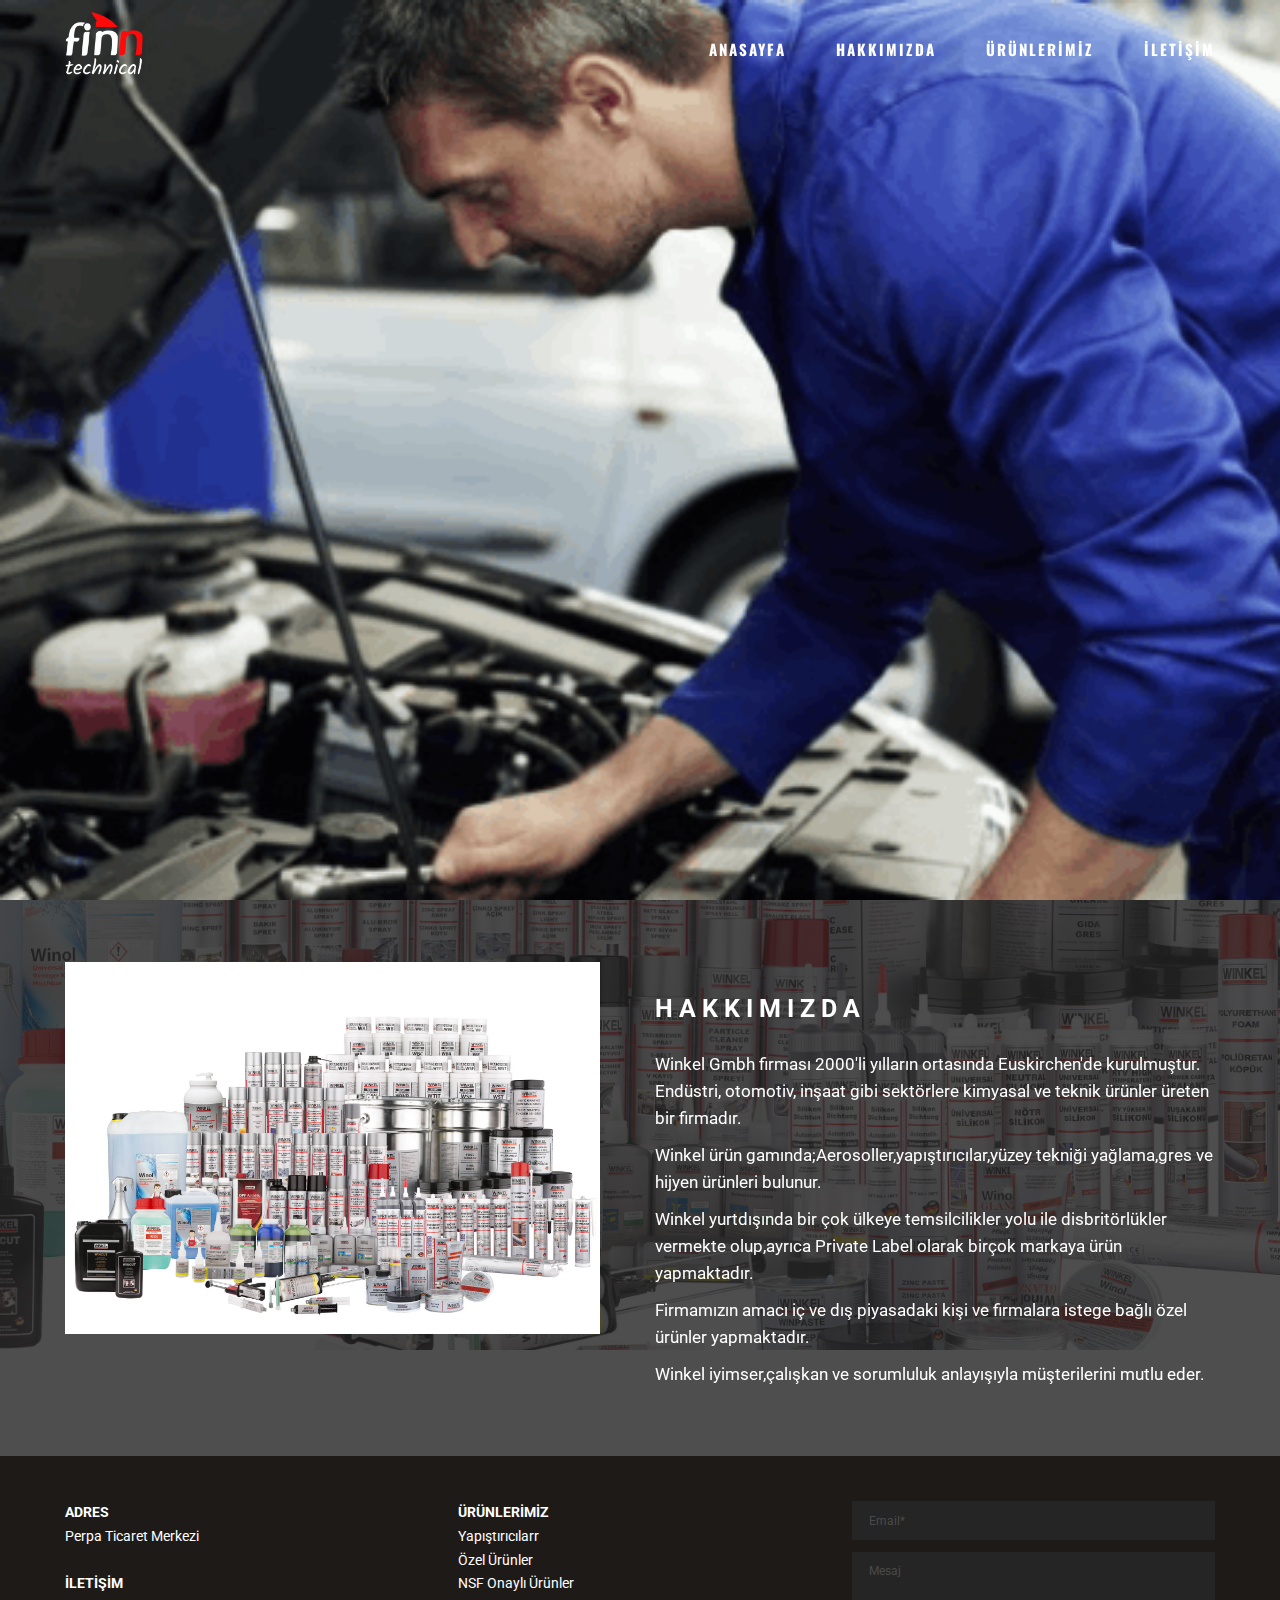
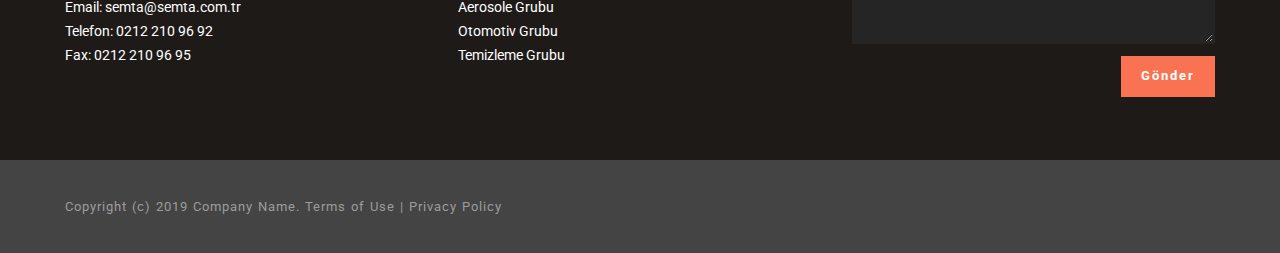
<file: page1.html>
<!DOCTYPE html>
<html >
<head>
  <!-- Site made with Mobirise Website Builder v4.9.5, https://mobirise.com -->
  <meta charset="UTF-8">
  <meta http-equiv="X-UA-Compatible" content="IE=edge">
  <meta name="generator" content="Mobirise v4.9.5, mobirise.com">
  <meta name="viewport" content="width=device-width, initial-scale=1, minimum-scale=1">
  <link rel="shortcut icon" href="assets/images/finn-135x128.png" type="image/x-icon">
  <meta name="description" content="Website Builder Description">
  <title>Hakkımızda</title>
  <link rel="stylesheet" href="https://fonts.googleapis.com/css?family=Roboto:700,400&subset=cyrillic,latin,greek,vietnamese">
  <link rel="stylesheet" href="assets/bootstrap/css/bootstrap.min.css">
  <link rel="stylesheet" href="assets/animate.css/animate.min.css">
  <link rel="stylesheet" href="assets/mobirise/css/style.css">
  <link rel="stylesheet" href="assets/mobirise/css/mbr-additional.css" type="text/css">
  
  
  
</head>
<body>
  <section class="mbr-navbar mbr-navbar--freeze mbr-navbar--absolute mbr-navbar--sticky mbr-navbar--auto-collapse mbr-navbar--transparent" id="menu-k" data-rv-view="28">
    <div class="mbr-navbar__section mbr-section">
        <div class="mbr-section__container container">
            <div class="mbr-navbar__container">
                <div class="mbr-navbar__column mbr-navbar__column--s mbr-navbar__brand">
                    <span class="mbr-navbar__brand-link mbr-brand mbr-brand--inline">
                        <span class="mbr-brand__logo"><a href="https://mobirise.com"><img src="assets/images/finn-135x128.png" class="mbr-navbar__brand-img mbr-brand__img" alt="Mobirise"></a></span>
                        
                    </span>
                </div>
                <div class="mbr-navbar__hamburger mbr-hamburger"><span class="mbr-hamburger__line"></span></div>
                <div class="mbr-navbar__column mbr-navbar__menu">
                    <nav class="mbr-navbar__menu-box mbr-navbar__menu-box--inline-right">
                        <div class="mbr-navbar__column">
                            <ul class="mbr-navbar__items mbr-navbar__items--right float-left mbr-buttons mbr-buttons--freeze mbr-buttons--right btn-decorator mbr-buttons--active mbr-buttons--only-links"><li class="mbr-navbar__item"><a class="mbr-buttons__link btn text-white" href="index.html">ANASAYFA</a></li><li class="mbr-navbar__item"><a class="mbr-buttons__link btn text-white" href="page1.html">HAKKIMIZDA</a></li><li class="mbr-navbar__item"><a class="mbr-buttons__link btn text-white" href="page2.html">ÜRÜNLERİMİZ</a></li> <li class="mbr-navbar__item"><a class="mbr-buttons__link btn text-white" href="page3.html">İLETİŞİM</a></li></ul>                            
                            
                        </div>
                    </nav>
                </div>
            </div>
        </div>
    </div>
</section>

<section class="engine"><a href="https://mobirise.info/i">site creation software</a></section><section class="mbr-box mbr-section mbr-section--relative mbr-section--fixed-size mbr-section--full-height mbr-section--bg-adapted mbr-parallax-background mbr-after-navbar" id="header4-o" data-rv-view="30" style="background-image: url(assets/images/ekran-alnts-661x310.png);">
    <div class="mbr-box__magnet mbr-box__magnet--sm-padding mbr-box__magnet--center-left">
        
        <div class="mbr-box__container mbr-section__container container">
            <div class="mbr-box mbr-box--stretched"><div class="mbr-box__magnet mbr-box__magnet--center-left">
                <div class="row"><div class=" col-sm-6">
                    <div class="mbr-hero animated fadeInUp">
                        
                        
                    </div>
                    
                </div></div>
            </div></div>
        </div>
        
    </div>
</section>

<section class="mbr-section mbr-section--relative mbr-parallax-background" id="msg-box4-p" data-rv-view="33" style="background-image: url(assets/images/6ed95917f97cce4bed0fbfff5258bef1-2-2000x1390.jpg);">
    <div class="mbr-overlay" style="opacity: 0.8; background-color: rgb(34, 34, 34);"></div>
    <div class="mbr-section__container mbr-section__container--isolated container" style="padding-top: 62px; padding-bottom: 31px;">
        <div class="row">
            <div class="mbr-box mbr-box--fixed mbr-box--adapted">
                <div class="mbr-box__magnet mbr-box__magnet--top-right mbr-section__left col-sm-6 image-size" style="width: 50%;">
                    <figure class="mbr-figure mbr-figure--adapted mbr-figure--caption-inside-bottom mbr-figure--full-width"><img src="assets/images/6ed95917f97cce4bed0fbfff5258bef1-2000x1390.jpg" class="mbr-figure__img"></figure>
                </div>
                <div class="mbr-box__magnet mbr-class-mbr-box__magnet--center-left col-sm-6 content-size mbr-section__right">
                    <div class="mbr-section__container mbr-section__container--middle">
                        <div class="mbr-header mbr-header--auto-align mbr-header--wysiwyg">
                            <h3 class="mbr-header__text">
<div><br></div><div>HAKKIMIZDA</div></h3>
                            
                        </div>
                    </div>
                    <div class="mbr-section__container mbr-section__container--middle">
                        <div class="mbr-article mbr-article--auto-align mbr-article--wysiwyg"><p>Winkel Gmbh firması 2000'li yılların ortasında Euskirchen'de kurulmuştur. Endüstri, otomotiv, inşaat gibi sektörlere kimyasal ve teknik ürünler üreten bir firmadır.
</p><p>
</p><p>Winkel ürün gamında;Aerosoller,yapıştırıcılar,yüzey tekniği yağlama,gres ve hijyen ürünleri bulunur.
</p><p>
</p><p>Winkel yurtdışında bir çok ülkeye temsilcilikler yolu ile disbritörlükler vermekte olup,ayrıca Private Label olarak birçok markaya ürün yapmaktadır.
</p><p>
</p><p>Firmamızın amacı iç ve dış piyasadaki kişi ve firmalara istege bağlı özel ürünler yapmaktadır.
</p><p>
</p><p>Winkel iyimser,çalışkan ve sorumluluk anlayışıyla müşterilerini mutlu eder.</p></div>
                    </div>
                    
                </div>
                
            </div>
        </div>
    </div>
</section>

<section class="mbr-section mbr-section--relative mbr-section--fixed-size" id="contacts3-l" data-rv-view="36" style="background-color: rgb(30, 26, 24);">
    
    <div class="mbr-section__container container">
        <div class="mbr-contacts mbr-contacts--wysiwyg row" style="padding-top: 45px; padding-bottom: 45px;">
            <div class="col-sm-8">
                <div class="row">
                    <div class="col-sm-6">
                        <p class="mbr-contacts__text"><strong>ADRES</strong><br>Perpa Ticaret Merkezi<br><br><strong>İLETİŞİM</strong><br>
Email: semta@semta.com.tr<br>
Telefon: 0212 210 96 92<br>
Fax: 0212 210 96 95</p>
                    </div>
                    <div class="col-sm-6"><p class="mbr-contacts__text"><strong>ÜRÜNLERİMİZ
</strong></p><p class="mbr-contacts__text">Yapıştırıcılarr</p><p class="mbr-contacts__text">Özel Ürünler</p><p class="mbr-contacts__text">NSF Onaylı Ürünler</p><p class="mbr-contacts__text">Aerosole Grubu</p><p class="mbr-contacts__text">Otomotiv Grubu</p><p class="mbr-contacts__text">Temizleme Grubu</p><p class="mbr-contacts__text"><br></p><p class="mbr-contacts__text"><br></p></div>
                </div>
            </div>
            <div class="mbr-contacts__column col-sm-4" data-form-type="formoid">
                <div data-form-alert="true">
                    <div class="hide" data-form-alert-success="true">Thanks for filling out form!</div>
                </div>
                <form action="https://mobirise.com/" method="post" data-form-title="MESSAGE">
                    <input type="hidden" value="ksQHJV+gcoXoVJvBPW50ZigEquVwz6tQJsn7HQox2IZZKQejr7Sy0qxUAuD0cINLmu5gdG153IuarC7GTPXHVPYb7e294IkYd1bnllXbrtp8Ocgnnb2j1x9R5HWAy32x" data-form-email="true">
                    
                    <div class="form-group">
                        <input type="email" class="form-control input-sm input-inverse" name="email" required="" placeholder="Email*" data-form-field="Email">
                    </div>
                    
                    <div class="form-group">
                        <textarea class="form-control input-sm input-inverse" name="message" rows="4" placeholder="Mesaj" data-form-field="Message"></textarea>
                    </div>
                    <div class="mbr-buttons mbr-buttons--right btn-inverse"><button type="submit" class="mbr-buttons__btn btn btn-danger">Gönder</button></div>
                </form>
            </div>
        </div>
    </div>
</section>

<footer class="mbr-section mbr-section--relative mbr-section--fixed-size" id="footer1-m" data-rv-view="45" style="background-color: rgb(68, 68, 68);">
    
    <div class="mbr-section__container container">
        <div class="mbr-footer mbr-footer--wysiwyg row" style="padding-top: 36.9px; padding-bottom: 36.9px;">
            <div class="col-sm-12">
                <p class="mbr-footer__copyright">Copyright (c) 2019 Company Name. Terms of Use  | Privacy Policy</p>
            </div>
        </div>
    </div>
</footer>


  <script src="assets/web/assets/jquery/jquery.min.js"></script>
  <script src="assets/bootstrap/js/bootstrap.min.js"></script>
  <script src="assets/smooth-scroll/smooth-scroll.js"></script>
  <script src="assets/jarallax/jarallax.js"></script>
  <!--[if lte IE 9]>
    <script src="assets/jquery-placeholder/jquery.placeholder.min.js"></script>
  <![endif]-->
  <script src="assets/mobirise/js/script.js"></script>
  <script src="assets/formoid/formoid.min.js"></script>
  
  
</body>
</html>
</file>
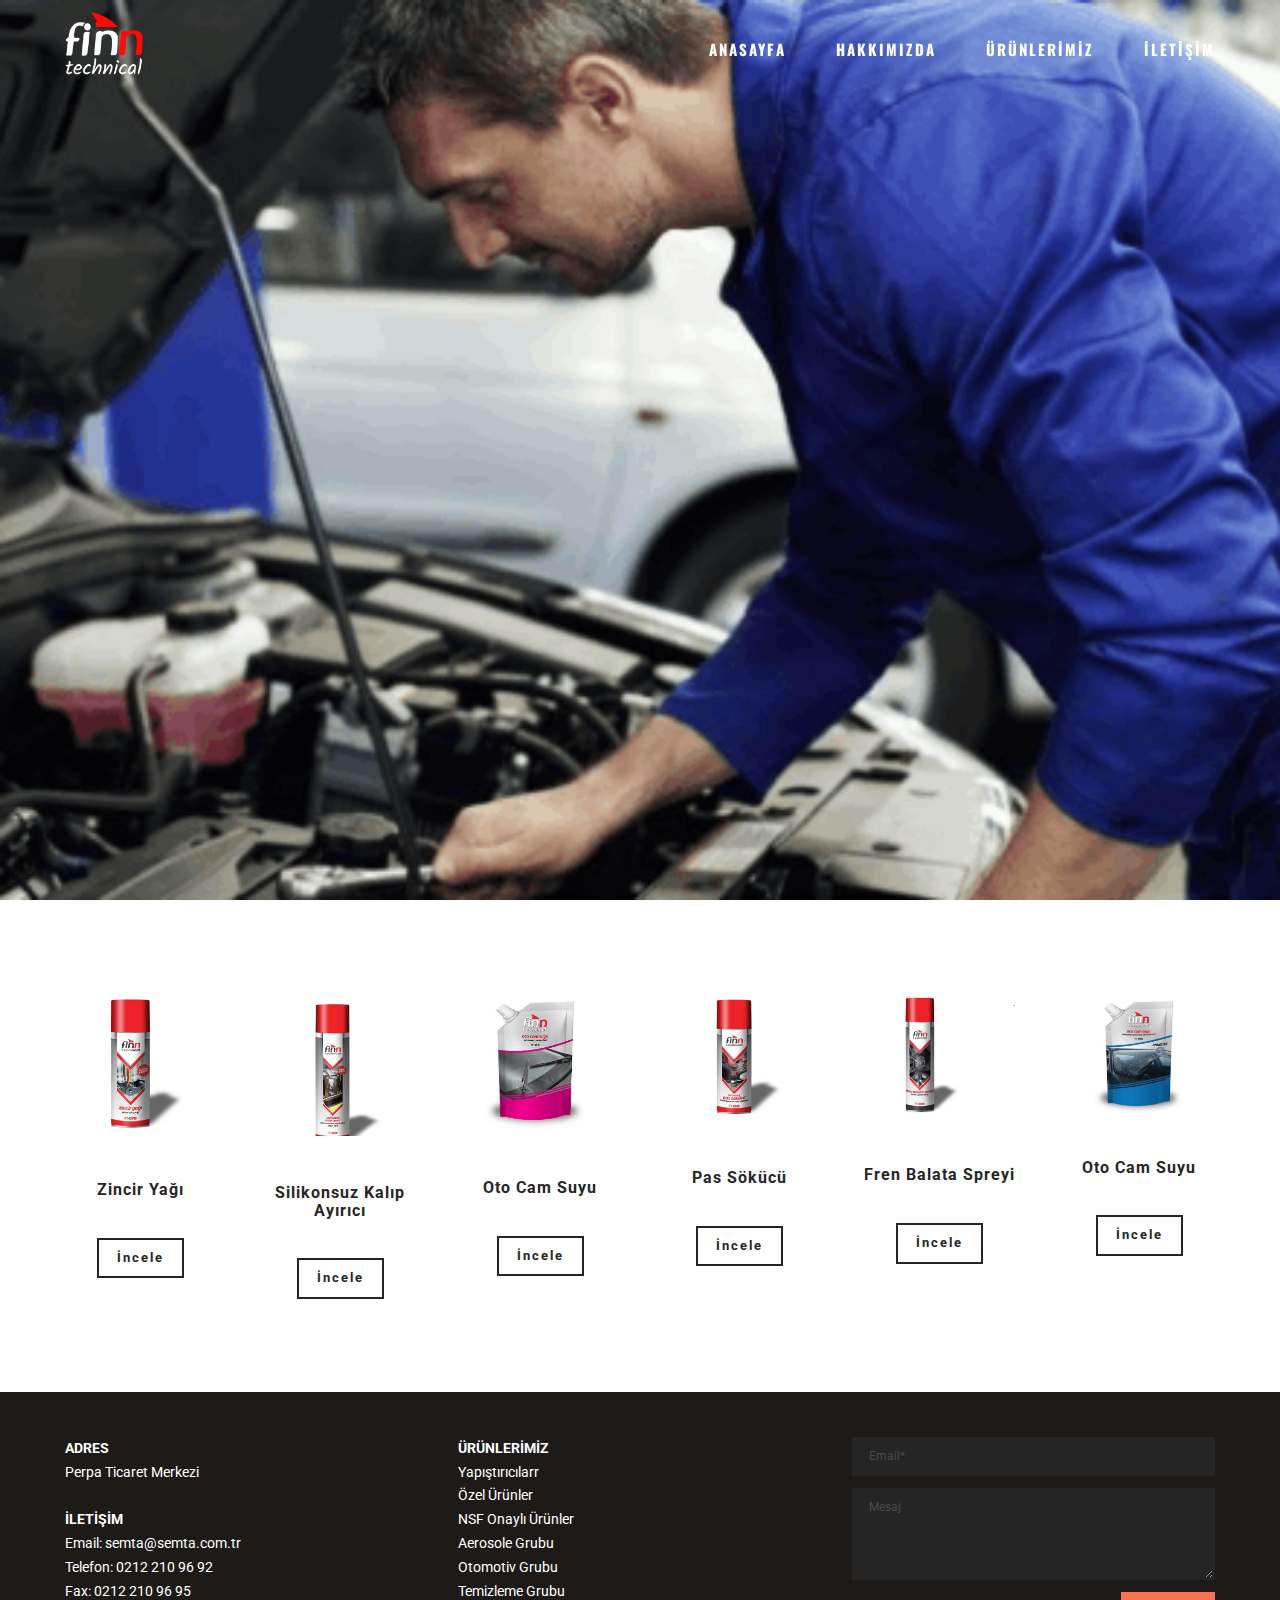
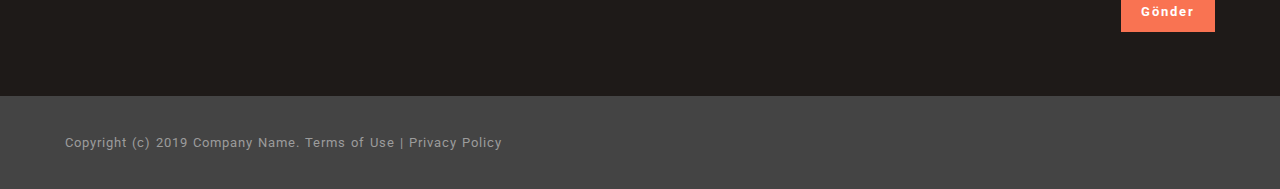
<file: page2.html>
<!DOCTYPE html>
<html >
<head>
  <!-- Site made with Mobirise Website Builder v4.9.5, https://mobirise.com -->
  <meta charset="UTF-8">
  <meta http-equiv="X-UA-Compatible" content="IE=edge">
  <meta name="generator" content="Mobirise v4.9.5, mobirise.com">
  <meta name="viewport" content="width=device-width, initial-scale=1, minimum-scale=1">
  <link rel="shortcut icon" href="assets/images/finn-135x128.png" type="image/x-icon">
  <meta name="description" content="Web Site Maker Description">
  <title>Ürünlerimiz</title>
  <link rel="stylesheet" href="https://fonts.googleapis.com/css?family=Roboto:700,400&subset=cyrillic,latin,greek,vietnamese">
  <link rel="stylesheet" href="assets/bootstrap/css/bootstrap.min.css">
  <link rel="stylesheet" href="assets/animate.css/animate.min.css">
  <link rel="stylesheet" href="assets/mobirise/css/style.css">
  <link rel="stylesheet" href="assets/mobirise/css/mbr-additional.css" type="text/css">
  
  
  
</head>
<body>
  <section class="mbr-navbar mbr-navbar--freeze mbr-navbar--absolute mbr-navbar--sticky mbr-navbar--auto-collapse mbr-navbar--transparent" id="menu-q" data-rv-view="47">
    <div class="mbr-navbar__section mbr-section">
        <div class="mbr-section__container container">
            <div class="mbr-navbar__container">
                <div class="mbr-navbar__column mbr-navbar__column--s mbr-navbar__brand">
                    <span class="mbr-navbar__brand-link mbr-brand mbr-brand--inline">
                        <span class="mbr-brand__logo"><a href="https://mobirise.com"><img src="assets/images/finn-135x128.png" class="mbr-navbar__brand-img mbr-brand__img" alt="Mobirise"></a></span>
                        
                    </span>
                </div>
                <div class="mbr-navbar__hamburger mbr-hamburger"><span class="mbr-hamburger__line"></span></div>
                <div class="mbr-navbar__column mbr-navbar__menu">
                    <nav class="mbr-navbar__menu-box mbr-navbar__menu-box--inline-right">
                        <div class="mbr-navbar__column">
                            <ul class="mbr-navbar__items mbr-navbar__items--right float-left mbr-buttons mbr-buttons--freeze mbr-buttons--right btn-decorator mbr-buttons--active mbr-buttons--only-links"><li class="mbr-navbar__item"><a class="mbr-buttons__link btn text-white" href="index.html">ANASAYFA</a></li><li class="mbr-navbar__item"><a class="mbr-buttons__link btn text-white" href="page1.html">HAKKIMIZDA</a></li><li class="mbr-navbar__item"><a class="mbr-buttons__link btn text-white" href="page2.html">ÜRÜNLERİMİZ</a></li> <li class="mbr-navbar__item"><a class="mbr-buttons__link btn text-white" href="page3.html">İLETİŞİM</a></li></ul>                            
                            
                        </div>
                    </nav>
                </div>
            </div>
        </div>
    </div>
</section>

<section class="engine"><a href="https://mobirise.info/w">html5 templates</a></section><section class="mbr-box mbr-section mbr-section--relative mbr-section--fixed-size mbr-section--full-height mbr-section--bg-adapted mbr-parallax-background mbr-after-navbar" id="header4-t" data-rv-view="49" style="background-image: url(assets/images/ekran-alnts-661x310.png);">
    <div class="mbr-box__magnet mbr-box__magnet--sm-padding mbr-box__magnet--center-center">
        
        <div class="mbr-box__container mbr-section__container container">
            <div class="mbr-box mbr-box--stretched"><div class="mbr-box__magnet mbr-box__magnet--center-center">
                <div class="row"><div class=" col-sm-8 col-sm-offset-2">
                    <div class="mbr-hero animated fadeInUp">
                        
                        
                    </div>
                    
                </div></div>
            </div></div>
        </div>
        
    </div>
</section>

<section class="mbr-section mbr-section--relative mbr-section--fixed-size" id="features1-u" data-rv-view="52" style="background-color: rgb(255, 255, 255);">
    
    
    <div class="mbr-section__container container mbr-section__container--std-top-padding" style="padding-top: 93px;">
        <div class="mbr-section__row row">
            <div class="mbr-section__col col-xs-12 col-lg-2 col-md-4 col-sm-6">
                <div class="mbr-section__container mbr-section__container--center mbr-section__container--middle">
                    <figure class="mbr-figure"><img src="assets/images/hrthr-557x514.png" class="mbr-figure__img"></figure>
                </div>
                <div class="mbr-section__container mbr-section__container--middle">
                    <div class="mbr-header mbr-header--reduce mbr-header--center mbr-header--wysiwyg">
                        <h3 class="mbr-header__text">Zincir Yağı</h3>
                    </div>
                </div>
                
                <div class="mbr-section__container mbr-section__container--last" style="padding-bottom: 93px;">
                    <div class="mbr-buttons mbr-buttons--center"><a href="https://mobirise.com" class="mbr-buttons__btn btn btn-wrap btn-xs-lg btn-default">İncele</a></div>
                </div>
            </div>
            <div class="mbr-section__col col-xs-12 col-lg-2 col-md-4 col-sm-6">
                <div class="mbr-section__container mbr-section__container--center mbr-section__container--middle">
                    <figure class="mbr-figure"><img src="assets/images/asdada-579x546.png" class="mbr-figure__img"></figure>
                </div>
                <div class="mbr-section__container mbr-section__container--middle">
                    <div class="mbr-header mbr-header--reduce mbr-header--center mbr-header--wysiwyg">
                        <h3 class="mbr-header__text">Silikonsuz Kalıp Ayırıcı</h3>
                    </div>
                </div>
                
                <div class="mbr-section__container mbr-section__container--last" style="padding-bottom: 93px;">
                    <div class="mbr-buttons mbr-buttons--center"><a href="https://mobirise.com" class="mbr-buttons__btn btn btn-wrap btn-xs-lg btn-default">İncele</a></div>
                </div>
            </div>
            <div class="clearfix visible-sm-block"></div>
            <div class="mbr-section__col col-xs-12 col-lg-2 col-md-4 col-sm-6">
                <div class="mbr-section__container mbr-section__container--center mbr-section__container--middle">
                    <figure class="mbr-figure"><img src="assets/images/as-563x513.png" class="mbr-figure__img"></figure>
                </div>
                <div class="mbr-section__container mbr-section__container--middle">
                    <div class="mbr-header mbr-header--reduce mbr-header--center mbr-header--wysiwyg">
                        <h3 class="mbr-header__text">Oto Cam Suyu</h3>
                    </div>
                </div>
                
                <div class="mbr-section__container mbr-section__container--last" style="padding-bottom: 93px;">
                    <div class="mbr-buttons mbr-buttons--center"><a href="https://mobirise.com" class="mbr-buttons__btn btn btn-wrap btn-xs-lg btn-default">İncele<br></a></div>
                </div>
            </div>
            <div class="clearfix visible-md-block"></div>
            <div class="mbr-section__col col-xs-12 col-lg-2 col-md-4 col-sm-6">
                <div class="mbr-section__container mbr-section__container--center mbr-section__container--middle">
                    <figure class="mbr-figure"><img src="assets/images/dgsdgs-600x507.png" class="mbr-figure__img"></figure>
                </div>
                <div class="mbr-section__container mbr-section__container--middle">
                    <div class="mbr-header mbr-header--reduce mbr-header--center mbr-header--wysiwyg">
                        <h3 class="mbr-header__text">Pas Sökücü</h3>
                    </div>
                </div>
                
                <div class="mbr-section__container mbr-section__container--last" style="padding-bottom: 93px;">
                    <div class="mbr-buttons mbr-buttons--center"><a href="https://mobirise.com" class="mbr-buttons__btn btn btn-wrap btn-xs-lg btn-default">İncele</a></div>
                </div>
            </div>
            <div class="clearfix visible-sm-block"></div>
            <div class="mbr-section__col col-xs-12 col-lg-2 col-md-4 col-sm-6">
                <div class="mbr-section__container mbr-section__container--center mbr-section__container--middle">
                    <figure class="mbr-figure"><img src="assets/images/fdhdhd-600x496.png" class="mbr-figure__img"></figure>
                </div>
                <div class="mbr-section__container mbr-section__container--middle">
                    <div class="mbr-header mbr-header--reduce mbr-header--center mbr-header--wysiwyg">
                        <h3 class="mbr-header__text">Fren Balata Spreyi</h3>
                    </div>
                </div>
                
                <div class="mbr-section__container mbr-section__container--last" style="padding-bottom: 93px;">
                    <div class="mbr-buttons mbr-buttons--center"><a href="https://mobirise.com" class="mbr-buttons__btn btn btn-wrap btn-xs-lg btn-default">İncele</a></div>
                </div>
            </div>
            <div class="mbr-section__col col-xs-12 col-lg-2 col-md-4 col-sm-6">
                <div class="mbr-section__container mbr-section__container--center mbr-section__container--middle">
                    <figure class="mbr-figure"><img src="assets/images/ytryr-600x466.png" class="mbr-figure__img"></figure>
                </div>
                <div class="mbr-section__container mbr-section__container--middle">
                    <div class="mbr-header mbr-header--reduce mbr-header--center mbr-header--wysiwyg">
                        <h3 class="mbr-header__text">Oto Cam Suyu</h3>
                    </div>
                </div>
                
                <div class="mbr-section__container mbr-section__container--last" style="padding-bottom: 93px;">
                    <div class="mbr-buttons mbr-buttons--center"><a href="https://mobirise.com" class="mbr-buttons__btn btn btn-wrap btn-xs-lg btn-default">İncele</a></div>
                </div>
            </div>
        </div>
    </div>
</section>

<section class="mbr-section mbr-section--relative mbr-section--fixed-size" id="contacts3-r" data-rv-view="55" style="background-color: rgb(30, 26, 24);">
    
    <div class="mbr-section__container container">
        <div class="mbr-contacts mbr-contacts--wysiwyg row" style="padding-top: 45px; padding-bottom: 45px;">
            <div class="col-sm-8">
                <div class="row">
                    <div class="col-sm-6">
                        <p class="mbr-contacts__text"><strong>ADRES</strong><br>Perpa Ticaret Merkezi<br><br><strong>İLETİŞİM</strong><br>
Email: semta@semta.com.tr<br>
Telefon: 0212 210 96 92<br>
Fax: 0212 210 96 95</p>
                    </div>
                    <div class="col-sm-6"><p class="mbr-contacts__text"><strong>ÜRÜNLERİMİZ
</strong></p><p class="mbr-contacts__text">Yapıştırıcılarr</p><p class="mbr-contacts__text">Özel Ürünler</p><p class="mbr-contacts__text">NSF Onaylı Ürünler</p><p class="mbr-contacts__text">Aerosole Grubu</p><p class="mbr-contacts__text">Otomotiv Grubu</p><p class="mbr-contacts__text">Temizleme Grubu</p><p class="mbr-contacts__text"><br></p><p class="mbr-contacts__text"><br></p></div>
                </div>
            </div>
            <div class="mbr-contacts__column col-sm-4" data-form-type="formoid">
                <div data-form-alert="true">
                    <div class="hide" data-form-alert-success="true">Thanks for filling out form!</div>
                </div>
                <form action="https://mobirise.com/" method="post" data-form-title="MESSAGE">
                    <input type="hidden" value="MWgaBK/itst6wUcGCSfX4Q3sp5d1G1xVUueyiHVOG2PZ8wXjrTJdMzYakYh+KOI6+1vBf2tmk2yfuAsgy8NDVPdtqs9TJ7W6okm+jc/cYgEBT5YwOYDjn0B205kk99Oy" data-form-email="true">
                    
                    <div class="form-group">
                        <input type="email" class="form-control input-sm input-inverse" name="email" required="" placeholder="Email*" data-form-field="Email">
                    </div>
                    
                    <div class="form-group">
                        <textarea class="form-control input-sm input-inverse" name="message" rows="4" placeholder="Mesaj" data-form-field="Message"></textarea>
                    </div>
                    <div class="mbr-buttons mbr-buttons--right btn-inverse"><button type="submit" class="mbr-buttons__btn btn btn-danger">Gönder</button></div>
                </form>
            </div>
        </div>
    </div>
</section>

<footer class="mbr-section mbr-section--relative mbr-section--fixed-size" id="footer1-s" data-rv-view="64" style="background-color: rgb(68, 68, 68);">
    
    <div class="mbr-section__container container">
        <div class="mbr-footer mbr-footer--wysiwyg row" style="padding-top: 36.9px; padding-bottom: 36.9px;">
            <div class="col-sm-12">
                <p class="mbr-footer__copyright">Copyright (c) 2019 Company Name. Terms of Use  | Privacy Policy</p>
            </div>
        </div>
    </div>
</footer>


  <script src="assets/web/assets/jquery/jquery.min.js"></script>
  <script src="assets/bootstrap/js/bootstrap.min.js"></script>
  <script src="assets/smooth-scroll/smooth-scroll.js"></script>
  <script src="assets/jarallax/jarallax.js"></script>
  <!--[if lte IE 9]>
    <script src="assets/jquery-placeholder/jquery.placeholder.min.js"></script>
  <![endif]-->
  <script src="assets/mobirise/js/script.js"></script>
  <script src="assets/formoid/formoid.min.js"></script>
  
  
</body>
</html>
</file>
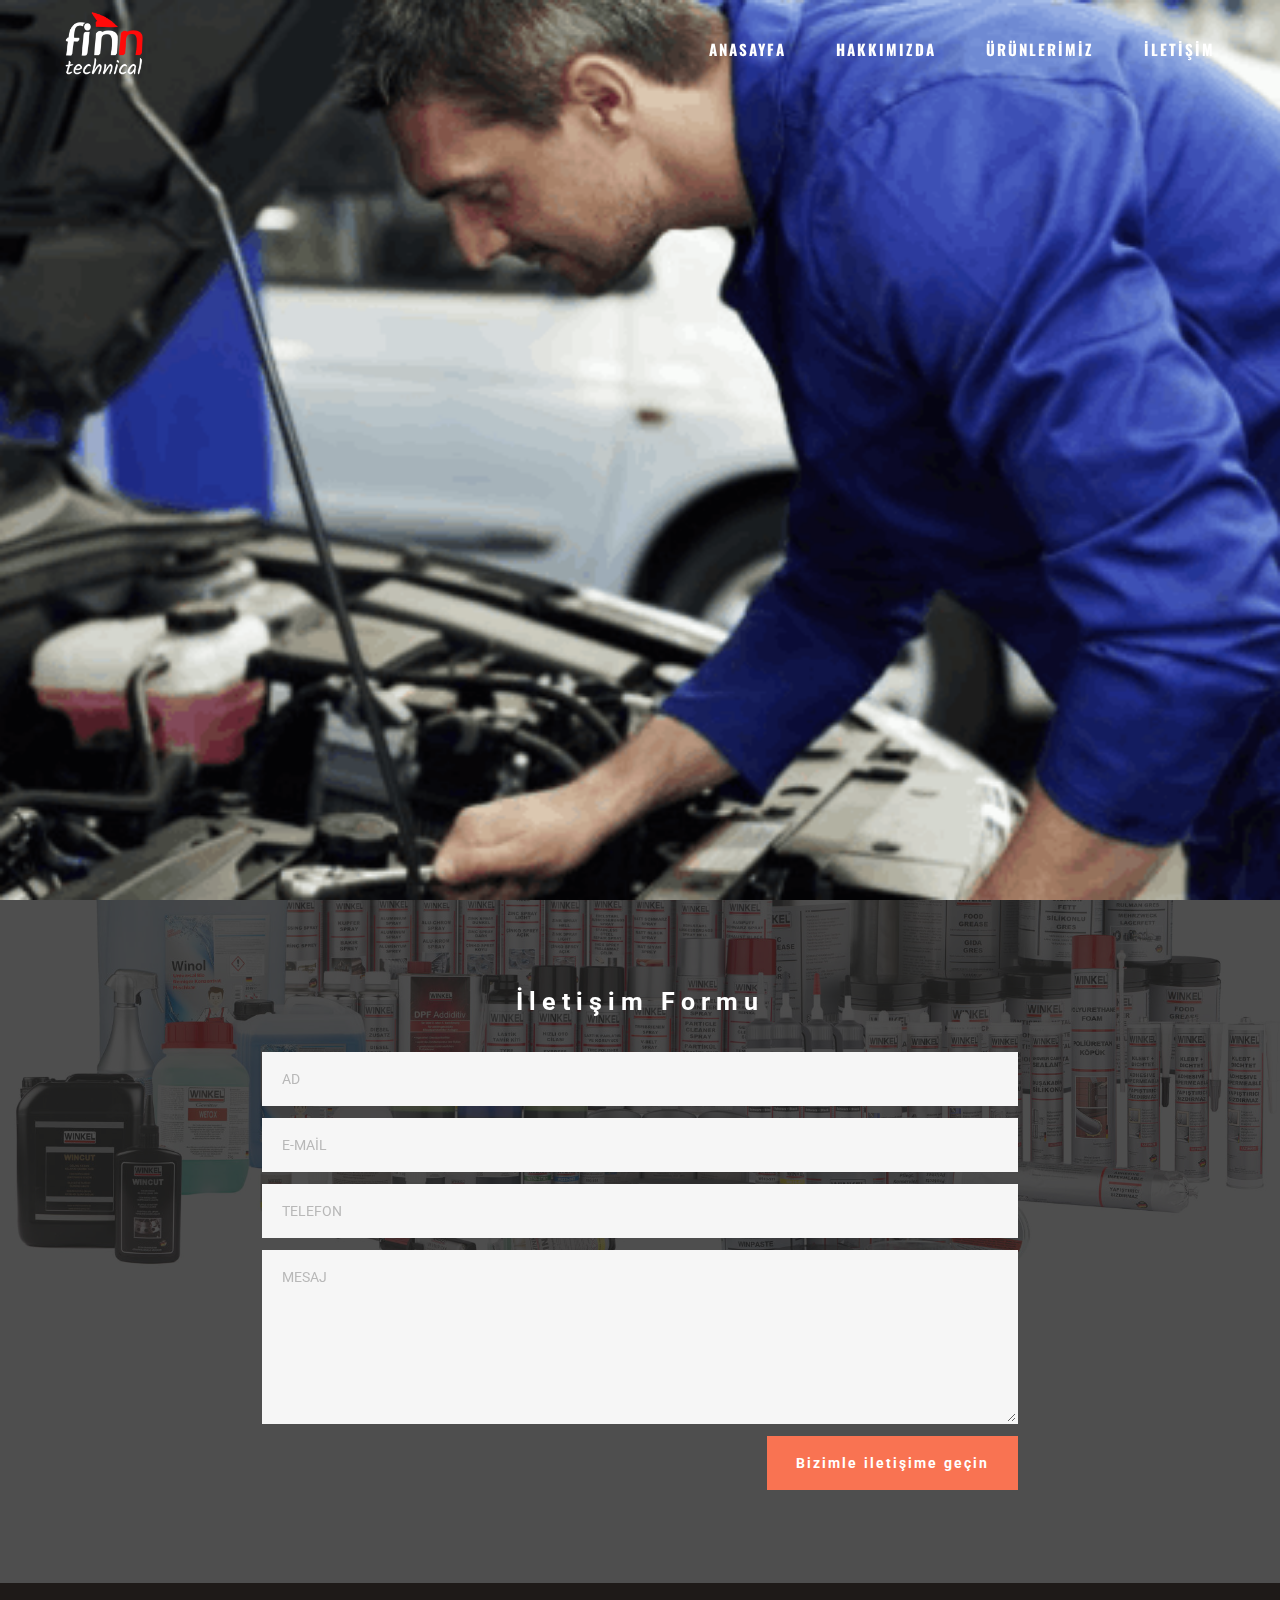
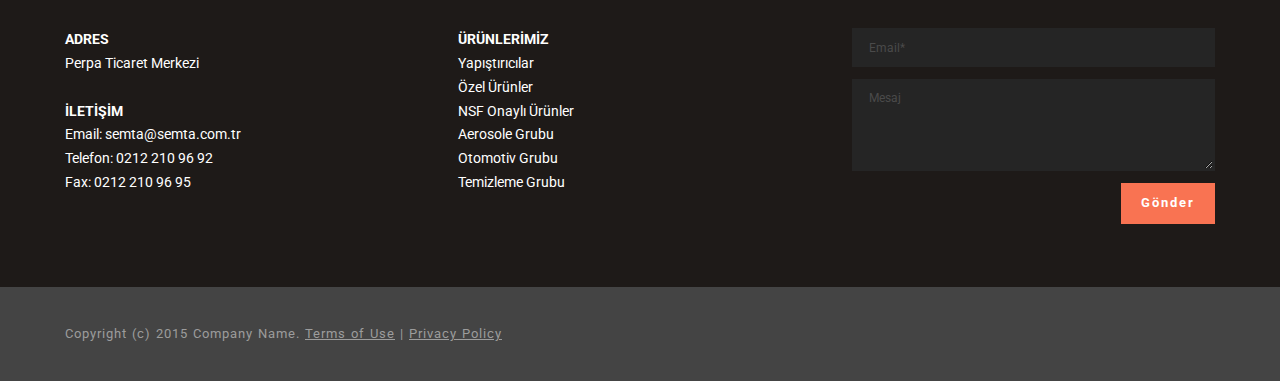
<file: page3.html>
<!DOCTYPE html>
<html >
<head>
  <!-- Site made with Mobirise Website Builder v4.9.3, https://mobirise.com -->
  <meta charset="UTF-8">
  <meta http-equiv="X-UA-Compatible" content="IE=edge">
  <meta name="generator" content="Mobirise v4.9.3, mobirise.com">
  <meta name="viewport" content="width=device-width, initial-scale=1, minimum-scale=1">
  <link rel="shortcut icon" href="assets/images/finn-135x128.png" type="image/x-icon">
  <meta name="description" content="Web Creator Description">
  <title>İletişim</title>
  <link rel="stylesheet" href="https://fonts.googleapis.com/css?family=Roboto:700,400&subset=cyrillic,latin,greek,vietnamese">
  <link rel="stylesheet" href="assets/bootstrap/css/bootstrap.min.css">
  <link rel="stylesheet" href="assets/animate.css/animate.min.css">
  <link rel="stylesheet" href="assets/mobirise/css/style.css">
  <link rel="stylesheet" href="assets/mobirise/css/mbr-additional.css" type="text/css">
  
  
  
</head>
<body>
  <section class="mbr-navbar mbr-navbar--freeze mbr-navbar--absolute mbr-navbar--sticky mbr-navbar--auto-collapse mbr-navbar--transparent" id="menu-w" data-rv-view="42">
    <div class="mbr-navbar__section mbr-section">
        <div class="mbr-section__container container">
            <div class="mbr-navbar__container">
                <div class="mbr-navbar__column mbr-navbar__column--s mbr-navbar__brand">
                    <span class="mbr-navbar__brand-link mbr-brand mbr-brand--inline">
                        <span class="mbr-brand__logo"><a href="https://mobirise.com"><img src="assets/images/finn-135x128.png" class="mbr-navbar__brand-img mbr-brand__img" alt="Mobirise"></a></span>
                        
                    </span>
                </div>
                <div class="mbr-navbar__hamburger mbr-hamburger"><span class="mbr-hamburger__line"></span></div>
                <div class="mbr-navbar__column mbr-navbar__menu">
                    <nav class="mbr-navbar__menu-box mbr-navbar__menu-box--inline-right">
                        <div class="mbr-navbar__column">
                            <ul class="mbr-navbar__items mbr-navbar__items--right float-left mbr-buttons mbr-buttons--freeze mbr-buttons--right btn-decorator mbr-buttons--active mbr-buttons--only-links"><li class="mbr-navbar__item"><a class="mbr-buttons__link btn text-white" href="index.html">ANASAYFA</a></li><li class="mbr-navbar__item"><a class="mbr-buttons__link btn text-white" href="page1.html">HAKKIMIZDA</a></li><li class="mbr-navbar__item"><a class="mbr-buttons__link btn text-white" href="page2.html">ÜRÜNLERİMİZ</a></li> <li class="mbr-navbar__item"><a class="mbr-buttons__link btn text-white" href="page3.html">İLETİŞİM</a></li></ul>                            
                            
                        </div>
                    </nav>
                </div>
            </div>
        </div>
    </div>
</section>

<section class="engine"><a href="https://mobirise.info/q">free responsive website templates</a></section><section class="mbr-box mbr-section mbr-section--relative mbr-section--fixed-size mbr-section--full-height mbr-section--bg-adapted mbr-parallax-background" id="header4-10" data-rv-view="44" style="background-image: url(assets/images/ekran-alnts-661x310.png);">
    <div class="mbr-box__magnet mbr-box__magnet--sm-padding mbr-box__magnet--center-center mbr-after-navbar">
        
        <div class="mbr-box__container mbr-section__container container">
            <div class="mbr-box mbr-box--stretched"><div class="mbr-box__magnet mbr-box__magnet--center-center">
                <div class="row"><div class=" col-sm-8 col-sm-offset-2">
                    <div class="mbr-hero animated fadeInUp">
                        
                        
                    </div>
                    
                </div></div>
            </div></div>
        </div>
        
    </div>
</section>

<section class="mbr-section mbr-section--relative mbr-section--fixed-size mbr-parallax-background" id="form1-z" data-rv-view="47" style="background-image: url(assets/images/6ed95917f97cce4bed0fbfff5258bef1-2000x1390.jpg);">
    <div class="mbr-overlay" style="opacity: 0.8; background-color: rgb(34, 34, 34);"></div>
    <div class="mbr-section__container mbr-section__container--std-padding container" style="padding-top: 93px; padding-bottom: 93px;">
        <div class="row">
            <div class="col-sm-12">
                <div class="row">
                    <div class="col-sm-8 col-sm-offset-2" data-form-type="formoid">
                        <div class="mbr-header mbr-header--center mbr-header--std-padding">
                            <h2 class="mbr-header__text">İletişim Formu</h2>
                        </div>
                        <div data-form-alert="true">
                            <div class="hide" data-form-alert-success="true">Mesajınız başarıyla alındı!</div>
                        </div>
                        <form action="https://mobirise.com/" method="post" data-form-title="İletişim Formu">
                            <input type="hidden" value="FqO3EsrxV+X5m3i9MTTgEV+zNiPlck/QXBNzXrPg56SY+z8gpTLli7jH/DgfaXLPFGVL89xJ/FdHAW9uMfdCsXTtzsKGaOI6DqXrNwhWLHX/0krQUvyoa2CzjGhK7Y4e" data-form-email="true">
                            <div class="form-group">
                                <input type="text" class="form-control" name="name" required="" placeholder="AD" data-form-field="Name">
                            </div>
                            <div class="form-group">
                                <input type="email" class="form-control" name="email" required="" placeholder="E-MAİL" data-form-field="Email">
                            </div>
                            <div class="form-group">
                                <input type="tel" class="form-control" name="phone" placeholder="TELEFON" data-form-field="Phone">
                            </div>
                            <div class="form-group">
                                <textarea class="form-control" name="message" rows="7" placeholder="MESAJ" data-form-field="Message"></textarea>
                            </div>
                            <div class="mbr-buttons mbr-buttons--right"><button type="submit" class="mbr-buttons__btn btn btn-lg btn-danger">Bizimle iletişime geçin</button></div>
                        </form>
                    </div>
                </div>
            </div>
        </div>
    </div>
</section>

<section class="mbr-section mbr-section--relative mbr-section--fixed-size" id="contacts3-x" data-rv-view="56" style="background-color: rgb(30, 26, 24);">
    
    <div class="mbr-section__container container">
        <div class="mbr-contacts mbr-contacts--wysiwyg row" style="padding-top: 45px; padding-bottom: 45px;">
            <div class="col-sm-8">
                <div class="row">
                    <div class="col-sm-6">
                        <p class="mbr-contacts__text"><strong>ADRES</strong><br>Perpa Ticaret Merkezi<br><br><strong>İLETİŞİM</strong><br>
Email: semta@semta.com.tr<br>
Telefon: 0212 210 96 92<br>
Fax: 0212 210 96 95</p>
                    </div>
                    <div class="col-sm-6"><p class="mbr-contacts__text"><strong>ÜRÜNLERİMİZ
</strong></p><p class="mbr-contacts__text">Yapıştırıcılar</p><p class="mbr-contacts__text">Özel Ürünler</p><p class="mbr-contacts__text">NSF Onaylı Ürünler</p><p class="mbr-contacts__text">Aerosole Grubu</p><p class="mbr-contacts__text">Otomotiv Grubu</p><p class="mbr-contacts__text">Temizleme Grubu</p><p class="mbr-contacts__text"><br></p><p class="mbr-contacts__text"><br></p></div>
                </div>
            </div>
            <div class="mbr-contacts__column col-sm-4" data-form-type="formoid">
                <div data-form-alert="true">
                    <div class="hide" data-form-alert-success="true">Thanks for filling out form!</div>
                </div>
                <form action="https://mobirise.com/" method="post" data-form-title="MESSAGE">
                    <input type="hidden" value="Xc64rnCWpR/wOmJa0pm0MLQXfZrOZKEJA5+akbWo3GjXcMf9dPdfWSZKtcVjm6EqYth0CeFxPL+LxRGISK9HkEs15nqM/7bK3hX2n1rkDgYA+MimWJqTD3X1CUQgfRGx" data-form-email="true">
                    
                    <div class="form-group">
                        <input type="email" class="form-control input-sm input-inverse" name="email" required="" placeholder="Email*" data-form-field="Email">
                    </div>
                    
                    <div class="form-group">
                        <textarea class="form-control input-sm input-inverse" name="message" rows="4" placeholder="Mesaj" data-form-field="Message"></textarea>
                    </div>
                    <div class="mbr-buttons mbr-buttons--right btn-inverse"><button type="submit" class="mbr-buttons__btn btn btn-danger">Gönder</button></div>
                </form>
            </div>
        </div>
    </div>
</section>

<footer class="mbr-section mbr-section--relative mbr-section--fixed-size" id="footer1-y" data-rv-view="65" style="background-color: rgb(68, 68, 68);">
    
    <div class="mbr-section__container container">
        <div class="mbr-footer mbr-footer--wysiwyg row" style="padding-top: 36.9px; padding-bottom: 36.9px;">
            <div class="col-sm-12">
                <p class="mbr-footer__copyright">Copyright (c) 2015 Company Name. <a class="mbr-footer__link text-gray" href="https://mobirise.com/">Terms of Use</a>  | <a class="mbr-footer__link text-gray" href="https://mobirise.com/">Privacy Policy</a></p>
            </div>
        </div>
    </div>
</footer>


  <script src="assets/web/assets/jquery/jquery.min.js"></script>
  <script src="assets/bootstrap/js/bootstrap.min.js"></script>
  <script src="assets/smooth-scroll/smooth-scroll.js"></script>
  <script src="assets/jarallax/jarallax.js"></script>
  <!--[if lte IE 9]>
    <script src="assets/jquery-placeholder/jquery.placeholder.min.js"></script>
  <![endif]-->
  <script src="assets/mobirise/js/script.js"></script>
  <script src="assets/formoid/formoid.min.js"></script>
  
  
</body>
</html>
</file>
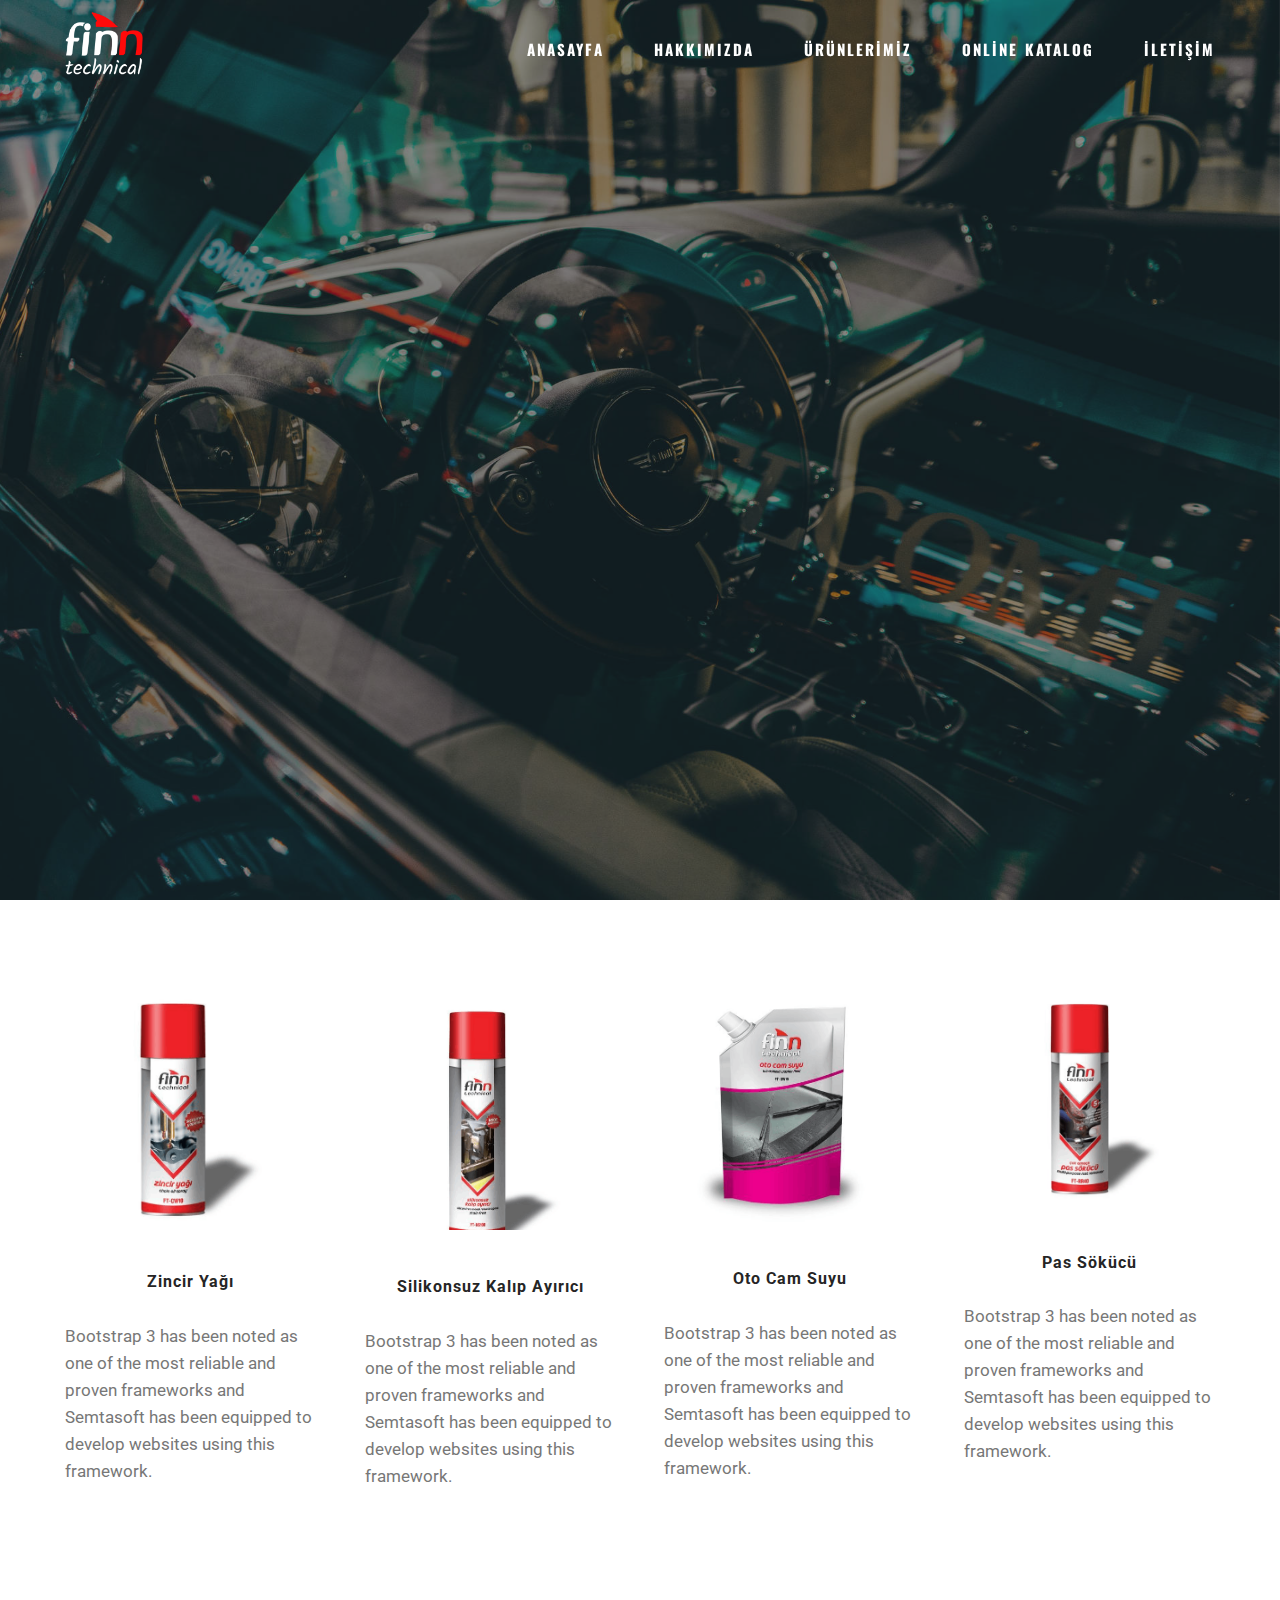
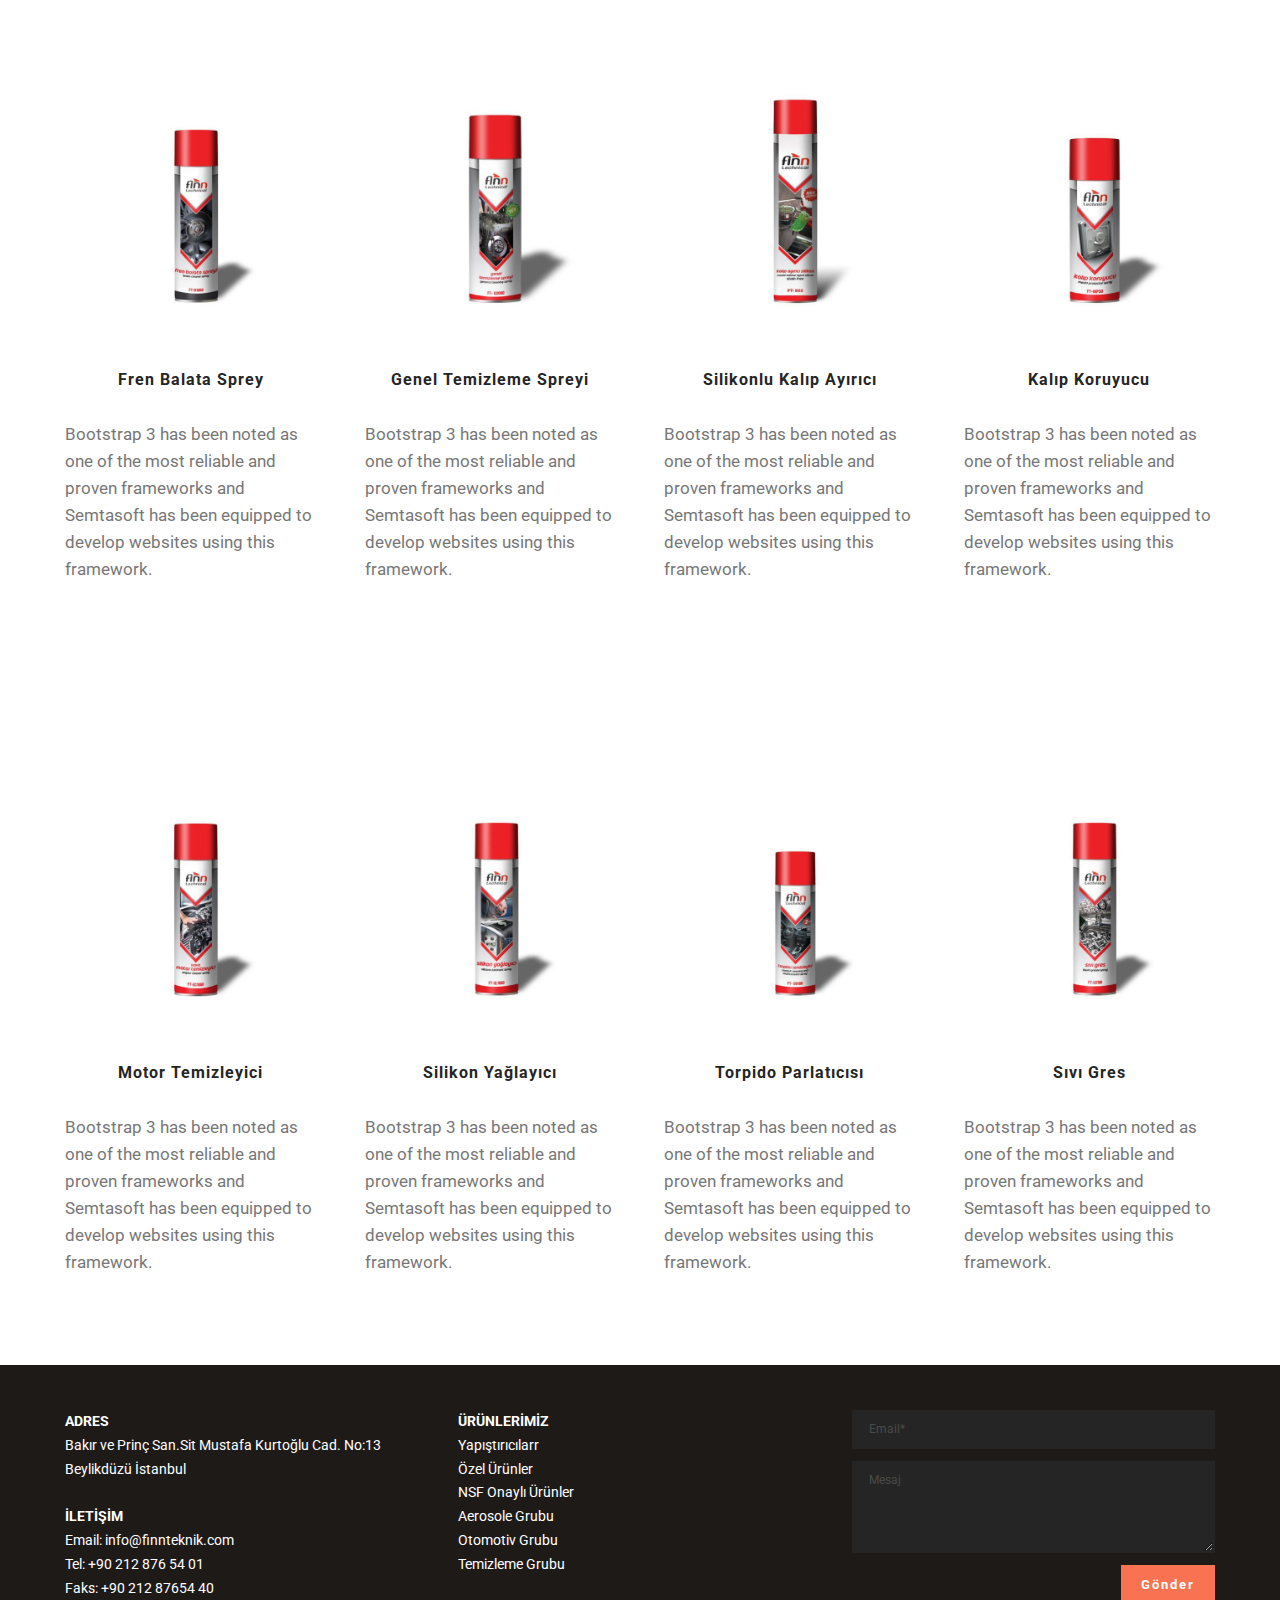
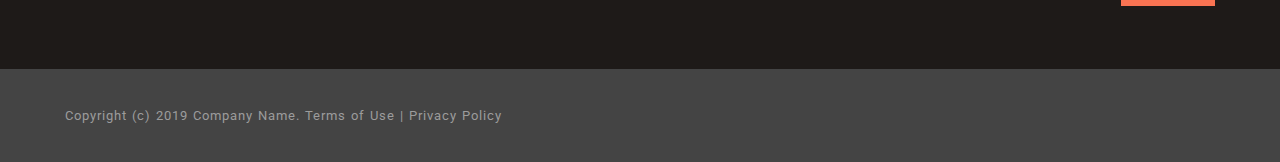
<file: urunlerimiz.html>
<!DOCTYPE html>
<html >
<head>
  <!-- Site made with Mobirise Website Builder v4.9.5, https://mobirise.com -->
  <meta charset="UTF-8">
  <meta http-equiv="X-UA-Compatible" content="IE=edge">
  <meta name="generator" content="Mobirise v4.9.5, mobirise.com">
  <meta name="viewport" content="width=device-width, initial-scale=1, minimum-scale=1">
  <link rel="shortcut icon" href="assets/images/finn-135x128.png" type="image/x-icon">
  <meta name="description" content="Web Site Maker Description">
  <title>Ürünlerimiz- Finnteknik boya ürünleri vs vs</title>
  <link rel="stylesheet" href="https://fonts.googleapis.com/css?family=Roboto:700,400&subset=cyrillic,latin,greek,vietnamese">
  <link rel="stylesheet" href="assets/bootstrap/css/bootstrap.min.css">
  <link rel="stylesheet" href="assets/animate.css/animate.min.css">
  <link rel="stylesheet" href="assets/mobirise/css/style.css">
  <link rel="stylesheet" href="assets/mobirise/css/mbr-additional.css" type="text/css">
  
  
  
</head>
<body>
  <section class="mbr-navbar mbr-navbar--freeze mbr-navbar--absolute mbr-navbar--sticky mbr-navbar--auto-collapse mbr-navbar--transparent" id="menu-q" data-rv-view="92">
    <div class="mbr-navbar__section mbr-section">
        <div class="mbr-section__container container">
            <div class="mbr-navbar__container">
                <div class="mbr-navbar__column mbr-navbar__column--s mbr-navbar__brand">
                    <span class="mbr-navbar__brand-link mbr-brand mbr-brand--inline">
                        <span class="mbr-brand__logo"><a href="index.html"><img src="assets/images/finn-135x128.png" class="mbr-navbar__brand-img mbr-brand__img" alt="Mobirise"></a></span>
                        
                    </span>
                </div>
                <div class="mbr-navbar__hamburger mbr-hamburger"><span class="mbr-hamburger__line"></span></div>
                <div class="mbr-navbar__column mbr-navbar__menu">
                    <nav class="mbr-navbar__menu-box mbr-navbar__menu-box--inline-right">
                        <div class="mbr-navbar__column">
                            <ul class="mbr-navbar__items mbr-navbar__items--right float-left mbr-buttons mbr-buttons--freeze mbr-buttons--right btn-decorator mbr-buttons--active mbr-buttons--only-links"><li class="mbr-navbar__item"><a class="mbr-buttons__link btn text-white" href="index.html">ANASAYFA<br></a></li><li class="mbr-navbar__item"><a class="mbr-buttons__link btn text-white" href="hakkimizda.html">HAKKIMIZDA</a></li><li class="mbr-navbar__item"><a class="mbr-buttons__link btn text-white" href="urunlerimiz.html">ÜRÜNLERİMİZ</a></li> <li class="mbr-navbar__item"><a class="mbr-buttons__link btn text-white" href="https://www.winkel.com.tr/" target="_blank">ONLİNE KATALOG</a></li> <li class="mbr-navbar__item"><a class="mbr-buttons__link btn text-white" href="iletisim.html">İLETİŞİM</a></li></ul>                            
                            
                        </div>
                    </nav>
                </div>
            </div>
        </div>
    </div>
</section>

<section class="engine"><a href="https://mobirise.info/v">free html templates</a></section><section class="mbr-box mbr-section mbr-section--relative mbr-section--fixed-size mbr-section--full-height mbr-section--bg-adapted mbr-parallax-background mbr-after-navbar" id="header4-t" data-rv-view="94" style="background-image: url(assets/images/automobile-automotive-black-2127021-2000x1333.jpg);">
    <div class="mbr-box__magnet mbr-box__magnet--sm-padding mbr-box__magnet--center-center">
        <div class="mbr-overlay" style="opacity: 0.5; background-color: rgb(34, 34, 34);"></div>
        <div class="mbr-box__container mbr-section__container container">
            <div class="mbr-box mbr-box--stretched"><div class="mbr-box__magnet mbr-box__magnet--center-center">
                <div class="row"><div class=" col-sm-8 col-sm-offset-2">
                    <div class="mbr-hero animated fadeInUp">
                        
                        
                    </div>
                    
                </div></div>
            </div></div>
        </div>
        
    </div>
</section>

<section class="mbr-section mbr-section--relative mbr-section--fixed-size" id="features1-u" data-rv-view="97" style="background-color: rgb(255, 255, 255);">
    
    
    <div class="mbr-section__container container mbr-section__container--std-top-padding" style="padding-top: 93px;">
        <div class="mbr-section__row row">
            <div class="mbr-section__col col-xs-12 col-md-3 col-sm-6">
                <div class="mbr-section__container mbr-section__container--center mbr-section__container--middle">
                    <figure class="mbr-figure"><img src="assets/images/hrthr-557x514.png" class="mbr-figure__img"></figure>
                </div>
                <div class="mbr-section__container mbr-section__container--middle">
                    <div class="mbr-header mbr-header--reduce mbr-header--center mbr-header--wysiwyg">
                        <h3 class="mbr-header__text">Zincir Yağı</h3>
                    </div>
                </div>
                <div class="mbr-section__container mbr-section__container--last" style="padding-bottom: 93px;">
                    <div class="mbr-article mbr-article--wysiwyg">
                        <p>Bootstrap 3 has been noted as one of the most reliable and proven frameworks and Semtasoft has been equipped to develop websites using this framework.</p>
                    </div>
                </div>
                
            </div>
            <div class="mbr-section__col col-xs-12 col-md-3 col-sm-6">
                <div class="mbr-section__container mbr-section__container--center mbr-section__container--middle">
                    <figure class="mbr-figure"><img src="assets/images/asdada-579x546.png" class="mbr-figure__img"></figure>
                </div>
                <div class="mbr-section__container mbr-section__container--middle">
                    <div class="mbr-header mbr-header--reduce mbr-header--center mbr-header--wysiwyg">
                        <h3 class="mbr-header__text">Silikonsuz Kalıp Ayırıcı</h3>
                    </div>
                </div>
                <div class="mbr-section__container mbr-section__container--last" style="padding-bottom: 93px;">
                    <div class="mbr-article mbr-article--wysiwyg">
                        <p>Bootstrap 3 has been noted as one of the most reliable and proven frameworks and Semtasoft has been equipped to develop websites using this framework.</p>
                    </div>
                </div>
                
            </div>
            <div class="clearfix visible-sm-block"></div>
            <div class="mbr-section__col col-xs-12 col-md-3 col-sm-6">
                <div class="mbr-section__container mbr-section__container--center mbr-section__container--middle">
                    <figure class="mbr-figure"><img src="assets/images/as-563x513.png" class="mbr-figure__img"></figure>
                </div>
                <div class="mbr-section__container mbr-section__container--middle">
                    <div class="mbr-header mbr-header--reduce mbr-header--center mbr-header--wysiwyg">
                        <h3 class="mbr-header__text">Oto Cam Suyu</h3>
                    </div>
                </div>
                <div class="mbr-section__container mbr-section__container--last" style="padding-bottom: 93px;">
                    <div class="mbr-article mbr-article--wysiwyg">
                        <p>Bootstrap 3 has been noted as one of the most reliable and proven frameworks and Semtasoft has been equipped to develop websites using this framework.</p>
                    </div>
                </div>
                
            </div>
            
            <div class="mbr-section__col col-xs-12 col-md-3 col-sm-6">
                <div class="mbr-section__container mbr-section__container--center mbr-section__container--middle">
                    <figure class="mbr-figure"><img src="assets/images/dgsdgs-600x507.png" class="mbr-figure__img"></figure>
                </div>
                <div class="mbr-section__container mbr-section__container--middle">
                    <div class="mbr-header mbr-header--reduce mbr-header--center mbr-header--wysiwyg">
                        <h3 class="mbr-header__text">Pas Sökücü</h3>
                    </div>
                </div>
                <div class="mbr-section__container mbr-section__container--last" style="padding-bottom: 93px;">
                    <div class="mbr-article mbr-article--wysiwyg">
                        <p>Bootstrap 3 has been noted as one of the most reliable and proven frameworks and Semtasoft has been equipped to develop websites using this framework.</p>
                    </div>
                </div>
                
            </div>
            
            
            
        </div>
    </div>
</section>

<section class="mbr-section mbr-section--relative mbr-section--fixed-size" id="features1-12" data-rv-view="100" style="background-color: rgb(255, 255, 255);">
    
    
    <div class="mbr-section__container container mbr-section__container--std-top-padding" style="padding-top: 93px;">
        <div class="mbr-section__row row">
            <div class="mbr-section__col col-xs-12 col-md-3 col-sm-6">
                <div class="mbr-section__container mbr-section__container--center mbr-section__container--middle">
                    <figure class="mbr-figure"><img src="assets/images/fren-balata-sprey-600x600.jpg" class="mbr-figure__img"></figure>
                </div>
                <div class="mbr-section__container mbr-section__container--middle">
                    <div class="mbr-header mbr-header--reduce mbr-header--center mbr-header--wysiwyg">
                        <h3 class="mbr-header__text">Fren Balata Sprey</h3>
                    </div>
                </div>
                <div class="mbr-section__container mbr-section__container--last" style="padding-bottom: 93px;">
                    <div class="mbr-article mbr-article--wysiwyg">
                        <p>Bootstrap 3 has been noted as one of the most reliable and proven frameworks and Semtasoft has been equipped to develop websites using this framework.</p>
                    </div>
                </div>
                
            </div>
            <div class="mbr-section__col col-xs-12 col-md-3 col-sm-6">
                <div class="mbr-section__container mbr-section__container--center mbr-section__container--middle">
                    <figure class="mbr-figure"><img src="assets/images/genel-temizleme-spreyi-600x600.jpg" class="mbr-figure__img"></figure>
                </div>
                <div class="mbr-section__container mbr-section__container--middle">
                    <div class="mbr-header mbr-header--reduce mbr-header--center mbr-header--wysiwyg">
                        <h3 class="mbr-header__text">Genel Temizleme Spreyi</h3>
                    </div>
                </div>
                <div class="mbr-section__container mbr-section__container--last" style="padding-bottom: 93px;">
                    <div class="mbr-article mbr-article--wysiwyg">
                        <p>Bootstrap 3 has been noted as one of the most reliable and proven frameworks and Semtasoft has been equipped to develop websites using this framework.</p>
                    </div>
                </div>
                
            </div>
            <div class="clearfix visible-sm-block"></div>
            <div class="mbr-section__col col-xs-12 col-md-3 col-sm-6">
                <div class="mbr-section__container mbr-section__container--center mbr-section__container--middle">
                    <figure class="mbr-figure"><img src="assets/images/kalp-ayrc-silikon-600x600.jpg" class="mbr-figure__img"></figure>
                </div>
                <div class="mbr-section__container mbr-section__container--middle">
                    <div class="mbr-header mbr-header--reduce mbr-header--center mbr-header--wysiwyg">
                        <h3 class="mbr-header__text">Silikonlu Kalıp Ayırıcı<br></h3>
                    </div>
                </div>
                <div class="mbr-section__container mbr-section__container--last" style="padding-bottom: 93px;">
                    <div class="mbr-article mbr-article--wysiwyg">
                        <p>Bootstrap 3 has been noted as one of the most reliable and proven frameworks and Semtasoft has been equipped to develop websites using this framework.</p>
                    </div>
                </div>
                
            </div>
            
            <div class="mbr-section__col col-xs-12 col-md-3 col-sm-6">
                <div class="mbr-section__container mbr-section__container--center mbr-section__container--middle">
                    <figure class="mbr-figure"><img src="assets/images/kalp-koruyucu-600x600.jpg" class="mbr-figure__img"></figure>
                </div>
                <div class="mbr-section__container mbr-section__container--middle">
                    <div class="mbr-header mbr-header--reduce mbr-header--center mbr-header--wysiwyg">
                        <h3 class="mbr-header__text">Kalıp Koruyucu</h3>
                    </div>
                </div>
                <div class="mbr-section__container mbr-section__container--last" style="padding-bottom: 93px;">
                    <div class="mbr-article mbr-article--wysiwyg">
                        <p>Bootstrap 3 has been noted as one of the most reliable and proven frameworks and Semtasoft has been equipped to develop websites using this framework.</p>
                    </div>
                </div>
                
            </div>
            
            
            
        </div>
    </div>
</section>

<section class="mbr-section mbr-section--relative mbr-section--fixed-size" id="features1-13" data-rv-view="103" style="background-color: rgb(255, 255, 255);">
    
    
    <div class="mbr-section__container container mbr-section__container--std-top-padding" style="padding-top: 93px;">
        <div class="mbr-section__row row">
            <div class="mbr-section__col col-xs-12 col-md-3 col-sm-6">
                <div class="mbr-section__container mbr-section__container--center mbr-section__container--middle">
                    <figure class="mbr-figure"><img src="assets/images/motor-temizleyici-600x600.jpg" class="mbr-figure__img"></figure>
                </div>
                <div class="mbr-section__container mbr-section__container--middle">
                    <div class="mbr-header mbr-header--reduce mbr-header--center mbr-header--wysiwyg">
                        <h3 class="mbr-header__text">Motor Temizleyici</h3>
                    </div>
                </div>
                <div class="mbr-section__container mbr-section__container--last" style="padding-bottom: 93px;">
                    <div class="mbr-article mbr-article--wysiwyg">
                        <p>Bootstrap 3 has been noted as one of the most reliable and proven frameworks and Semtasoft has been equipped to develop websites using this framework.</p>
                    </div>
                </div>
                
            </div>
            <div class="mbr-section__col col-xs-12 col-md-3 col-sm-6">
                <div class="mbr-section__container mbr-section__container--center mbr-section__container--middle">
                    <figure class="mbr-figure"><img src="assets/images/silikon-yaglayc-600x600.jpg" class="mbr-figure__img"></figure>
                </div>
                <div class="mbr-section__container mbr-section__container--middle">
                    <div class="mbr-header mbr-header--reduce mbr-header--center mbr-header--wysiwyg">
                        <h3 class="mbr-header__text">Silikon Yağlayıcı</h3>
                    </div>
                </div>
                <div class="mbr-section__container mbr-section__container--last" style="padding-bottom: 93px;">
                    <div class="mbr-article mbr-article--wysiwyg">
                        <p>Bootstrap 3 has been noted as one of the most reliable and proven frameworks and Semtasoft has been equipped to develop websites using this framework.</p>
                    </div>
                </div>
                
            </div>
            <div class="clearfix visible-sm-block"></div>
            <div class="mbr-section__col col-xs-12 col-md-3 col-sm-6">
                <div class="mbr-section__container mbr-section__container--center mbr-section__container--middle">
                    <figure class="mbr-figure"><img src="assets/images/torpido-parlatc-600x600.jpg" class="mbr-figure__img"></figure>
                </div>
                <div class="mbr-section__container mbr-section__container--middle">
                    <div class="mbr-header mbr-header--reduce mbr-header--center mbr-header--wysiwyg">
                        <h3 class="mbr-header__text">Torpido Parlatıcısı</h3>
                    </div>
                </div>
                <div class="mbr-section__container mbr-section__container--last" style="padding-bottom: 93px;">
                    <div class="mbr-article mbr-article--wysiwyg">
                        <p>Bootstrap 3 has been noted as one of the most reliable and proven frameworks and Semtasoft has been equipped to develop websites using this framework.</p>
                    </div>
                </div>
                
            </div>
            
            <div class="mbr-section__col col-xs-12 col-md-3 col-sm-6">
                <div class="mbr-section__container mbr-section__container--center mbr-section__container--middle">
                    <figure class="mbr-figure"><img src="assets/images/sv-gres-600x600.jpg" class="mbr-figure__img"></figure>
                </div>
                <div class="mbr-section__container mbr-section__container--middle">
                    <div class="mbr-header mbr-header--reduce mbr-header--center mbr-header--wysiwyg">
                        <h3 class="mbr-header__text">Sıvı Gres</h3>
                    </div>
                </div>
                <div class="mbr-section__container mbr-section__container--last" style="padding-bottom: 93px;">
                    <div class="mbr-article mbr-article--wysiwyg">
                        <p>Bootstrap 3 has been noted as one of the most reliable and proven frameworks and Semtasoft has been equipped to develop websites using this framework.</p>
                    </div>
                </div>
                
            </div>
            
            
            
        </div>
    </div>
</section>

<section class="mbr-section mbr-section--relative mbr-section--fixed-size" id="contacts3-r" data-rv-view="106" style="background-color: rgb(30, 26, 24);">
    
    <div class="mbr-section__container container">
        <div class="mbr-contacts mbr-contacts--wysiwyg row" style="padding-top: 45px; padding-bottom: 45px;">
            <div class="col-sm-8">
                <div class="row">
                    <div class="col-sm-6">
                        <p class="mbr-contacts__text"><strong>ADRES</strong><br>Bakır ve Prinç San.Sit Mustafa Kurtoğlu Cad. No:13 Beylikdüzü İstanbul<br><br><strong>İLETİŞİM</strong><br>
Email: info@finnteknik.com<br>Tel: +90 212 876 54 01<br>Faks: +90 212 87654 40<br></p>
                    </div>
                    <div class="col-sm-6"><p class="mbr-contacts__text"><strong>ÜRÜNLERİMİZ
</strong></p><p class="mbr-contacts__text">Yapıştırıcılarr</p><p class="mbr-contacts__text">Özel Ürünler</p><p class="mbr-contacts__text">NSF Onaylı Ürünler</p><p class="mbr-contacts__text">Aerosole Grubu</p><p class="mbr-contacts__text">Otomotiv Grubu</p><p class="mbr-contacts__text">Temizleme Grubu</p><p class="mbr-contacts__text"><br></p><p class="mbr-contacts__text"><br></p></div>
                </div>
            </div>
            <div class="mbr-contacts__column col-sm-4" data-form-type="formoid">
                <div data-form-alert="true">
                    <div class="hide" data-form-alert-success="true">Thanks for filling out form!</div>
                </div>
                <form action="https://mobirise.com/" method="post" data-form-title="MESSAGE">
                    <input type="hidden" value="Tpw6B/7rAJyNu0UT9H2Zo9zkk/kW6I7o3Rk7VELiCvO4WiR/D+sqFuuu3iREgw4Zzsz6vSXv2WEuc0jpl0QnoqoxXkZMNyDjqqlgbPOKQNeaFHzDbnluO150yFPE2dLh" data-form-email="true">
                    
                    <div class="form-group">
                        <input type="email" class="form-control input-sm input-inverse" name="email" required="" placeholder="Email*" data-form-field="Email">
                    </div>
                    
                    <div class="form-group">
                        <textarea class="form-control input-sm input-inverse" name="message" rows="4" placeholder="Mesaj" data-form-field="Message"></textarea>
                    </div>
                    <div class="mbr-buttons mbr-buttons--right btn-inverse"><button type="submit" class="mbr-buttons__btn btn btn-danger">Gönder</button></div>
                </form>
            </div>
        </div>
    </div>
</section>

<footer class="mbr-section mbr-section--relative mbr-section--fixed-size" id="footer1-s" data-rv-view="115" style="background-color: rgb(68, 68, 68);">
    
    <div class="mbr-section__container container">
        <div class="mbr-footer mbr-footer--wysiwyg row" style="padding-top: 36.9px; padding-bottom: 36.9px;">
            <div class="col-sm-12">
                <p class="mbr-footer__copyright">Copyright (c) 2019 Company Name. Terms of Use  | Privacy Policy</p>
            </div>
        </div>
    </div>
</footer>


  <script src="assets/web/assets/jquery/jquery.min.js"></script>
  <script src="assets/bootstrap/js/bootstrap.min.js"></script>
  <script src="assets/smooth-scroll/smooth-scroll.js"></script>
  <script src="assets/jarallax/jarallax.js"></script>
  <!--[if lte IE 9]>
    <script src="assets/jquery-placeholder/jquery.placeholder.min.js"></script>
  <![endif]-->
  <script src="assets/mobirise/js/script.js"></script>
  <script src="assets/formoid/formoid.min.js"></script>
  
  
</body>
</html>
</file>
<file: assets/web/assets/mobirise-icons/mobirise-icons.css>
@font-face {
  font-family: 'MobiriseIcons';
  src:  url('mobirise-icons.eot?spat4u');
  src:  url('mobirise-icons.eot?spat4u#iefix') format('embedded-opentype'),
    url('mobirise-icons.ttf?spat4u') format('truetype'),
    url('mobirise-icons.woff?spat4u') format('woff'),
    url('mobirise-icons.svg?spat4u#MobiriseIcons') format('svg');
  font-weight: normal;
  font-style: normal;
}

[class^="mbri-"], [class*=" mbri-"] {
  /* use !important to prevent issues with browser extensions that change fonts */
  font-family: MobiriseIcons !important;
  speak: none;
  font-style: normal;
  font-weight: normal;
  font-variant: normal;
  text-transform: none;
  line-height: 1;

  /* Better Font Rendering =========== */
  -webkit-font-smoothing: antialiased;
  -moz-osx-font-smoothing: grayscale;
}

.mbri-add-submenu:before {
  content: "\e900";
}
.mbri-alert:before {
  content: "\e901";
}
.mbri-align-center:before {
  content: "\e902";
}
.mbri-align-justify:before {
  content: "\e903";
}
.mbri-align-left:before {
  content: "\e904";
}
.mbri-align-right:before {
  content: "\e905";
}
.mbri-android:before {
  content: "\e906";
}
.mbri-apple:before {
  content: "\e907";
}
.mbri-arrow-down:before {
  content: "\e908";
}
.mbri-arrow-next:before {
  content: "\e909";
}
.mbri-arrow-prev:before {
  content: "\e90a";
}
.mbri-arrow-up:before {
  content: "\e90b";
}
.mbri-bold:before {
  content: "\e90c";
}
.mbri-bookmark:before {
  content: "\e90d";
}
.mbri-bootstrap:before {
  content: "\e90e";
}
.mbri-briefcase:before {
  content: "\e90f";
}
.mbri-browse:before {
  content: "\e910";
}
.mbri-bulleted-list:before {
  content: "\e911";
}
.mbri-calendar:before {
  content: "\e912";
}
.mbri-camera:before {
  content: "\e913";
}
.mbri-cart-add:before {
  content: "\e914";
}
.mbri-cart-full:before {
  content: "\e915";
}
.mbri-cash:before {
  content: "\e916";
}
.mbri-change-style:before {
  content: "\e917";
}
.mbri-chat:before {
  content: "\e918";
}
.mbri-clock:before {
  content: "\e919";
}
.mbri-close:before {
  content: "\e91a";
}
.mbri-cloud:before {
  content: "\e91b";
}
.mbri-code:before {
  content: "\e91c";
}
.mbri-contact-form:before {
  content: "\e91d";
}
.mbri-credit-card:before {
  content: "\e91e";
}
.mbri-cursor-click:before {
  content: "\e91f";
}
.mbri-cust-feedback:before {
  content: "\e920";
}
.mbri-database:before {
  content: "\e921";
}
.mbri-delivery:before {
  content: "\e922";
}
.mbri-desktop:before {
  content: "\e923";
}
.mbri-devices:before {
  content: "\e924";
}
.mbri-down:before {
  content: "\e925";
}
.mbri-download:before {
  content: "\e989";
}
.mbri-drag-n-drop:before {
  content: "\e927";
}
.mbri-drag-n-drop2:before {
  content: "\e928";
}
.mbri-edit:before {
  content: "\e929";
}
.mbri-edit2:before {
  content: "\e92a";
}
.mbri-error:before {
  content: "\e92b";
}
.mbri-extension:before {
  content: "\e92c";
}
.mbri-features:before {
  content: "\e92d";
}
.mbri-file:before {
  content: "\e92e";
}
.mbri-flag:before {
  content: "\e92f";
}
.mbri-folder:before {
  content: "\e930";
}
.mbri-gift:before {
  content: "\e931";
}
.mbri-github:before {
  content: "\e932";
}
.mbri-globe:before {
  content: "\e933";
}
.mbri-globe-2:before {
  content: "\e934";
}
.mbri-growing-chart:before {
  content: "\e935";
}
.mbri-hearth:before {
  content: "\e936";
}
.mbri-help:before {
  content: "\e937";
}
.mbri-home:before {
  content: "\e938";
}
.mbri-hot-cup:before {
  content: "\e939";
}
.mbri-idea:before {
  content: "\e93a";
}
.mbri-image-gallery:before {
  content: "\e93b";
}
.mbri-image-slider:before {
  content: "\e93c";
}
.mbri-info:before {
  content: "\e93d";
}
.mbri-italic:before {
  content: "\e93e";
}
.mbri-key:before {
  content: "\e93f";
}
.mbri-laptop:before {
  content: "\e940";
}
.mbri-layers:before {
  content: "\e941";
}
.mbri-left-right:before {
  content: "\e942";
}
.mbri-left:before {
  content: "\e943";
}
.mbri-letter:before {
  content: "\e944";
}
.mbri-like:before {
  content: "\e945";
}
.mbri-link:before {
  content: "\e946";
}
.mbri-lock:before {
  content: "\e947";
}
.mbri-login:before {
  content: "\e948";
}
.mbri-logout:before {
  content: "\e949";
}
.mbri-magic-stick:before {
  content: "\e94a";
}
.mbri-map-pin:before {
  content: "\e94b";
}
.mbri-menu:before {
  content: "\e94c";
}
.mbri-mobile:before {
  content: "\e94d";
}
.mbri-mobile2:before {
  content: "\e94e";
}
.mbri-mobirise:before {
  content: "\e94f";
}
.mbri-more-horizontal:before {
  content: "\e950";
}
.mbri-more-vertical:before {
  content: "\e951";
}
.mbri-music:before {
  content: "\e952";
}
.mbri-new-file:before {
  content: "\e953";
}
.mbri-numbered-list:before {
  content: "\e954";
}
.mbri-opened-folder:before {
  content: "\e955";
}
.mbri-pages:before {
  content: "\e956";
}
.mbri-paper-plane:before {
  content: "\e957";
}
.mbri-paperclip:before {
  content: "\e958";
}
.mbri-photo:before {
  content: "\e959";
}
.mbri-photos:before {
  content: "\e95a";
}
.mbri-pin:before {
  content: "\e95b";
}
.mbri-play:before {
  content: "\e95c";
}
.mbri-plus:before {
  content: "\e95d";
}
.mbri-preview:before {
  content: "\e95e";
}
.mbri-print:before {
  content: "\e95f";
}
.mbri-protect:before {
  content: "\e960";
}
.mbri-question:before {
  content: "\e961";
}
.mbri-quote-left:before {
  content: "\e962";
}
.mbri-quote-right:before {
  content: "\e963";
}
.mbri-refresh:before {
  content: "\e964";
}
.mbri-responsive:before {
  content: "\e965";
}
.mbri-right:before {
  content: "\e966";
}
.mbri-rocket:before {
  content: "\e967";
}
.mbri-sad-face:before {
  content: "\e968";
}
.mbri-sale:before {
  content: "\e969";
}
.mbri-save:before {
  content: "\e96a";
}
.mbri-search:before {
  content: "\e96b";
}
.mbri-setting:before {
  content: "\e96c";
}
.mbri-setting2:before {
  content: "\e96d";
}
.mbri-setting3:before {
  content: "\e96e";
}
.mbri-share:before {
  content: "\e96f";
}
.mbri-shopping-bag:before {
  content: "\e970";
}
.mbri-shopping-basket:before {
  content: "\e971";
}
.mbri-shopping-cart:before {
  content: "\e972";
}
.mbri-sites:before {
  content: "\e973";
}
.mbri-smile-face:before {
  content: "\e974";
}
.mbri-speed:before {
  content: "\e975";
}
.mbri-star:before {
  content: "\e976";
}
.mbri-success:before {
  content: "\e977";
}
.mbri-sun:before {
  content: "\e978";
}
.mbri-sun2:before {
  content: "\e979";
}
.mbri-tablet:before {
  content: "\e97a";
}
.mbri-tablet-vertical:before {
  content: "\e97b";
}
.mbri-target:before {
  content: "\e97c";
}
.mbri-timer:before {
  content: "\e97d";
}
.mbri-to-ftp:before {
  content: "\e97e";
}
.mbri-to-local-drive:before {
  content: "\e97f";
}
.mbri-touch-swipe:before {
  content: "\e980";
}
.mbri-touch:before {
  content: "\e981";
}
.mbri-trash:before {
  content: "\e982";
}
.mbri-underline:before {
  content: "\e983";
}
.mbri-unlink:before {
  content: "\e984";
}
.mbri-unlock:before {
  content: "\e985";
}
.mbri-up-down:before {
  content: "\e986";
}
.mbri-up:before {
  content: "\e987";
}
.mbri-update:before {
  content: "\e988";
}
.mbri-upload:before {
 content: "\e926"; 
}
.mbri-user:before {
  content: "\e98a";
}
.mbri-user2:before {
  content: "\e98b";
}
.mbri-users:before {
  content: "\e98c";
}
.mbri-video:before {
  content: "\e98d";
}
.mbri-video-play:before {
  content: "\e98e";
}
.mbri-watch:before {
  content: "\e98f";
}
.mbri-website-theme:before {
  content: "\e990";
}
.mbri-wifi:before {
  content: "\e991";
}
.mbri-windows:before {
  content: "\e992";
}
.mbri-zoom-out:before {
  content: "\e993";
}
.mbri-redo:before {
  content: "\e994";
}
.mbri-undo:before {
  content: "\e995";
}
</file>
<file: assets/mobirise-slider/style.css>
/*-------

   Slider

-------*/
.mbr-slider .carousel-inner > .active,
.mbr-slider .carousel-inner > .next,
.mbr-slider .carousel-inner > .prev {
	display: table;
}
.mbr-slider .carousel-control {
    background-image: none;
    width: 54px;
    height: 54px;
    top: 50%;
    margin-top: -27px;
    line-height: 54px;
    border: 2px solid #fff;
    opacity: 1;
    text-shadow: none;
    z-index: 5;
    -webkit-transition: all 0.2s ease-in-out 0s;
    -o-transition: all 0.2s ease-in-out 0s;
    transition: all 0.2s ease-in-out 0s;
}
.mbr-slider .carousel-control.left {
	margin-left: 20px;
}
.mbr-slider .carousel-control.right {
	margin-right: 20px;
}
.mbr-slider .carousel-control:hover {
	background: #fff;
	color: #000;
}
.mbr-slider .carousel-indicators {
    bottom: 20px;
}
.mbr-slider .carousel-indicators li,
.mbr-slider .carousel-indicators .active {
    width: 15px;
    height: 15px;
    margin: 3px;
    border: 2px solid #ffffff;
}

@media (max-width: 767px) {
    .mbr-slider .carousel-control {
        top: auto;
        bottom: 20px;
    }
}
.mbr-slider .mbr-overlay {
    z-index: 0;
    opacity:0.5;
}
/* boxed model */
.mbr-slider > .boxed-slider {
    position: relative;
    padding: 93px 0;
}
.mbr-slider > .boxed-slider > div{
    position: relative;

}
.mbr-slider > .container .carousel-indicators {
    margin-bottom: 3px;
}
@media (max-width: 767px) {
    .mbr-slider > .container .carousel-control {
        margin-bottom: 0px;
    }
}
.mbr-slider > .container img {
    width: 100%;
}
.mbr-slider > .container img + .row {
    position: absolute;
    top: 50%;
    left: 0;
    right: 0;
    margin-left: 0;
    margin-right: 0;
    -webkit-transform: translateY(-50%);
    -moz-transform: translateY(-50%);
    transform: translateY(-50%);
}
.mbr-slider .mbr-section {
    padding-left: 0;
    padding-right: 0;
}

/* article layout */
.mbr-slider .article-slider > div {
    padding-left: 0;
    padding-right: 0;
}
.mbr-slider > .container.article-slider .carousel-indicators {
    margin-bottom: 0;
}
</file>
<file: assets/mobirise/css/mbr-additional.css>
@import url(https://fonts.googleapis.com/css?family=Oswald:400,300,700);
@import url(https://fonts.googleapis.com/css?family=Open+Sans:400,300,700);

#menu-w .mbr-brand__name {
  font-size: 16px;
}
#menu-w.mbr-navbar--stuck .mbr-navbar__section {
  background: #2c2c2c;
}
#menu-w .mbr-navbar__hamburger {
  color: #ffffff;
}
#menu-w .mbr-navbar__items a {
  font-family: 'Oswald', sans-serif;
  font-size: 15px;
}
#form1-z .mbr-header__text {
  color: #ffffff;
}
#contacts3-x P {
  color: #ffffff;
}

#menu-k .mbr-brand__name {
  font-size: 16px;
}
#menu-k.mbr-navbar--stuck .mbr-navbar__section {
  background: #2c2c2c;
}
#menu-k .mbr-navbar__hamburger {
  color: #ffffff;
}
#menu-k .mbr-navbar__items a {
  font-family: 'Oswald', sans-serif;
  font-size: 15px;
}
#msg-box4-p .mbr-header__text {
  color: #ffffff;
}
#msg-box4-p .mbr-header__subtext {
  color: #ffffff;
}
#msg-box4-p .mbr-article {
  color: #ffffff;
}
#testimonials1-1a .mbr-section__header {
  color: #ffffff;
}
#contacts3-l P {
  color: #ffffff;
}

#menu-q .mbr-brand__name {
  font-size: 16px;
}
#menu-q.mbr-navbar--stuck .mbr-navbar__section {
  background: #2c2c2c;
}
#menu-q .mbr-navbar__hamburger {
  color: #ffffff;
}
#menu-q .mbr-navbar__items a {
  font-family: 'Oswald', sans-serif;
  font-size: 15px;
}
#contacts3-r P {
  color: #ffffff;
}


#menu-1 .mbr-brand__name {
  font-size: 16px;
}
#menu-1.mbr-navbar--stuck .mbr-navbar__section {
  background: #2c2c2c;
}
#menu-1 .mbr-navbar__hamburger {
  color: #ffffff;
}
#menu-1 .mbr-navbar__items a {
  font-family: 'Oswald', sans-serif;
  font-size: 15px;
}
#slider-16 .btn {
  font-family: 'Open Sans', sans-serif;
  font-size: 16px;
}
#msg-box3-5 .mbr-header .mbr-header__text {
  text-align: center;
  color: #27aae0;
}
#msg-box3-5 .mbr-header .mbr-header__subtext {
  text-align: center;
  color: #ffffff;
}
#msg-box3-5 .mbr-article P {
  color: #ffffff;
}
#msg-box4-6 .mbr-header__text {
  color: #ffffff;
}
#msg-box4-6 .mbr-header__subtext {
  color: #ffffff;
}
#msg-box4-6 .mbr-article {
  color: #ffffff;
}
#msg-box3-h .mbr-header .mbr-header__text {
  text-align: center;
  color: #ffffff;
}
#msg-box3-h .mbr-header .mbr-header__subtext {
  text-align: center;
  color: #ffffff;
}
#msg-box3-h .mbr-article P {
  color: #ffffff;
}
#features1-v .mbr-section__col .mbr-header__text {
  color: #ffffff;
}
#contacts3-j P {
  color: #ffffff;
}
</file>
<file: assets/mobirise/css/style.css>
.engine {
	position: absolute;
	text-indent: -2400px;
	text-align: center;
	padding: 0;
	top: 0;
	left: -2400px;
}.is-builder .animated {
  -webkit-animation-name: none !important;
  animation-name: none !important;
}
html {
  position: relative;
  min-height: 100%;
}
.mbr-embedded-video {
  position: relative;
}
.mbr-background-video,
.mbr-background-video-preview {
  bottom: 0;
  left: 0;
  overflow: hidden;
  position: absolute;
  right: 0;
  top: 0;
}
.mbr-parallax-background,
.mbr-background {
  background-attachment: fixed !important;
  background-position: 50% 0;
  background-repeat: no-repeat;
  background-size: cover !important;
}
.mbr-hidden-scrollbar .mbr-parallax-background {
  background-size: auto 130%;
}
.mobile .mbr-parallax-background {
  background-attachment: scroll !important;
}
.mbr-background {
  background-attachment: scroll !important;
}
.mbr-navbar {
  position: relative;
  width: 100%;
}
.mbr-navbar:before {
  content: "";
  display: block;
}
.mbr-navbar__brand-link:after,
.mbr-navbar__brand-img {
  max-height: 74px;
  height: 100%;
}
.mbr-navbar:before,
.mbr-navbar__container {
  height: 98px;
}
.mbr-navbar--ss .mbr-navbar__brand-link:after,
.mbr-navbar--ss .mbr-navbar__brand-img {
  height: 74px;
}
.mbr-navbar--ss:before,
.mbr-navbar--ss .mbr-navbar__container {
  height: 98px;
}
.mbr-navbar--xs .mbr-navbar__brand-link:after,
.mbr-navbar--xs .mbr-navbar__brand-img {
  height: 32px;
}
.mbr-navbar--xs:before,
.mbr-navbar--xs .mbr-navbar__container {
  height: 56px;
}
.mbr-navbar--s .mbr-navbar__brand-link:after,
.mbr-navbar--s .mbr-navbar__brand-img {
  height: 48px;
}
.mbr-navbar--s:before,
.mbr-navbar--s .mbr-navbar__container {
  height: 72px;
}
.mbr-navbar--m .mbr-navbar__brand-link:after,
.mbr-navbar--m .mbr-navbar__brand-img {
  height: 64px;
}
.mbr-navbar--m:before,
.mbr-navbar--m .mbr-navbar__container {
  height: 88px;
}
.mbr-navbar--l .mbr-navbar__brand-link:after,
.mbr-navbar--l .mbr-navbar__brand-img {
  height: 96px;
}
.mbr-navbar--l:before,
.mbr-navbar--l .mbr-navbar__container {
  height: 120px;
}
.mbr-navbar--xl .mbr-navbar__brand-link:after,
.mbr-navbar--xl .mbr-navbar__brand-img {
  height: 128px;
}
.mbr-navbar--xl:before,
.mbr-navbar--xl .mbr-navbar__container {
  height: 152px;
}
.mbr-navbar--short .mbr-navbar__brand-link:after,
.mbr-navbar--short .mbr-navbar__brand-img {
  height: 40px;
}
.mbr-navbar--short .mbr-brand__logo .mbr-iconfont{
  font-size: 40px;
}
.mbr-navbar--short:before,
.mbr-navbar--short .mbr-navbar__container {
  height: 64px;
}
.mbr-navbar--short .mbr-navbar__container {
  padding: 12px 0;
}
@media (max-width: 767px) {
  .mbr-navbar--short .mbr-navbar__brand-link:after,
  .mbr-navbar--short .mbr-navbar__brand-img {
    height: 31px;
  }
  .mbr-navbar--short:before,
  .mbr-navbar--short .mbr-navbar__container {
    height: 45px;
  }
  .mbr-navbar--short .mbr-navbar__container {
    padding: 7px 0;
  }
}
.mbr-navbar__brand-img {
  position: relative;
}
.mbr-navbar__brand-img,
.mbr-navbar__container,
.mbr-navbar__section {
  -webkit-transition: all 300ms ease-in-out 0s;
  -o-transition: all 300ms ease-in-out 0s;
  transition: all 300ms ease-in-out 0s;
}
.mbr-navbar__section {
  background: #2c2c2c;
  height: auto;
  position: absolute;
  top: 0;
  width: 100%;
  z-index: 1000;
}
.mbr-navbar__container {
  display: table;
  padding: 12px 0;
  width: 100%;
}
.mbr-navbar__menu-box {
  display: table;
  width: 100%;
}
.mbr-navbar__menu-box--inline-left,
.mbr-navbar__menu-box--inline-center,
.mbr-navbar__menu-box--inline-right {
  display: block;
  text-align: left;
}
.mbr-navbar__menu-box--inline-center {
  text-align: center;
}
.mbr-navbar__menu-box--inline-right {
  text-align: right;
}
.mbr-navbar__column {
  display: table-cell;
  vertical-align: middle;
}
.mbr-navbar__column--xxs {
  width: 1%;
}
.mbr-navbar__column--xs {
  width: 10%;
}
.mbr-navbar__column--s {
  width: 20%;
}
.mbr-navbar__column--m {
  width: 30%;
}
.mbr-navbar__column--l {
  width: 40%;
}
.mbr-navbar__column--xl {
  width: 50%;
}
.mbr-navbar__menu-box--inline-left .mbr-navbar__column,
.mbr-navbar__menu-box--inline-center .mbr-navbar__column,
.mbr-navbar__menu-box--inline-right .mbr-navbar__column {
  display: inline-block;
}
.mbr-navbar__items {
  float: left;
  padding-left: 0px;
  position: relative;
  left: -20px;
}
.mbr-navbar__items--right {
  float: right;
  left: 0;
}
.float-left {
  float: left;
}
.mbr-navbar__item {
  display: block;
  float: left;
  position: relative;
}
.mbr-navbar__hamburger {
  display: none;
  margin-top: -11px;
  position: absolute;
  right: 0;
  top: 50%;
  z-index: 10000;
}
.mbr-navbar--collapsed .mbr-navbar__container {
  position: relative;
}
.mbr-navbar--collapsed .mbr-navbar__column {
  display: block;
  width: 100%;
}
.mbr-navbar--collapsed .mbr-navbar__items--right {
  padding-top: 13px;
}
.mbr-navbar--collapsed .mbr-navbar__menu {
  background: rgba(0, 0, 0, 0.9);
  display: none;
  height: 100%;
  left: 0;
  position: fixed;
  top: 0;
  width: 100%;
  z-index: 9999;
}
.mbr-navbar--collapsed .mbr-navbar__menu-box {
  display: table-cell;
  vertical-align: middle;
}
.mbr-navbar--collapsed .mbr-navbar__items {
  float: none;
}
.mbr-navbar--collapsed .mbr-navbar__item {
  float: none;
}
.mbr-navbar--collapsed .mbr-navbar__hamburger {
  display: block;
}
.mbr-navbar--collapsed.mbr-navbar--open .mbr-navbar__menu {
  display: table;
}
.mbr-navbar--collapsed.mbr-navbar--open:not(.mbr-navbar--sticky) .mbr-navbar__section {
  background: none;
  position: fixed;
}
.mbr-navbar--collapsed.mbr-navbar--open .mbr-navbar__brand {
  visibility: hidden;
}
.mbr-navbar--collapsed.mbr-navbar--sticky.mbr-navbar--open .mbr-navbar__brand {
  visibility: visible;
}
.mbr-navbar--collapsed.mbr-navbar--open .mbr-navbar__brand-img,
.mbr-navbar--collapsed.mbr-navbar--open .mbr-navbar__container {
  -webkit-transition: none;
  -o-transition: none;
  transition: none;
}
.mbr-navbar--freeze.mbr-navbar--collapsed.mbr-navbar--open .mbr-navbar__hamburger,
.mbr-navbar--freeze.mbr-navbar--collapsed.mbr-navbar--open .mbr-navbar__hamburger:hover {
  color: #fff !important;
}
.mbr-navbar--sticky .mbr-navbar__section {
  position: fixed;
}
.mbr-navbar--absolute {
  position: absolute;
}
/* fix for popup menu conflict */
@media (max-width: 480px) {
  .mbr-navbar--absolute.mbr-navbar[id^=menu-] {
    position: absolute;
  }
}
.mbr-navbar--transparent .mbr-navbar__section {
  background: none;
}
.mbr-navbar--stuck .mbr-navbar__section,
.mbr-navbar--relative .mbr-navbar__section {
  background: #2c2c2c;
}
@media (max-width: 991px) {
  .mbr-navbar--auto-collapse .mbr-navbar__container {
    position: relative;
  }
  .mbr-navbar--auto-collapse .mbr-navbar__column {
    display: block;
    width: 100%;
  }
  .mbr-navbar__column {
    max-height: 100vh;
    overflow-x: hidden;
    overflow-y:auto;
  }
  .mbr-navbar__column::-webkit-scrollbar {
    display:none;
  }
  .mbr-navbar--auto-collapse .mbr-navbar__items--right {
    padding-top: 13px;
  }
  .mbr-navbar--auto-collapse .mbr-navbar__menu {
    background: rgba(0, 0, 0, 0.9);
    display: none;
    height: 100%;
    left: 0;
    position: fixed;
    top: 0;
    width: 100%;
    z-index: 9999;
  }
  .mbr-navbar--auto-collapse .mbr-navbar__menu-box {
    display: table-cell;
    vertical-align: middle;
  }
  .mbr-navbar--auto-collapse .mbr-navbar__items {
    float: none;
  }
  .mbr-navbar--auto-collapse .mbr-navbar__item {
    float: none;
  }
  .mbr-navbar--auto-collapse .mbr-navbar__hamburger {
    display: block;
  }
  .mbr-navbar--auto-collapse.mbr-navbar--open .mbr-navbar__menu {
    display: table;
  }
  .mbr-navbar--auto-collapse.mbr-navbar--open:not(.mbr-navbar--sticky) .mbr-navbar__section {
    background: none;
    position: fixed;
  }
  .mbr-navbar--auto-collapse.mbr-navbar--open .mbr-navbar__brand {
    visibility: hidden;
  }
  .mbr-navbar--auto-collapse.mbr-navbar--sticky.mbr-navbar--open .mbr-navbar__brand {
    visibility: visible;
  }
  .mbr-navbar--auto-collapse.mbr-navbar--open .mbr-navbar__brand-img,
  .mbr-navbar--auto-collapse.mbr-navbar--open .mbr-navbar__container {
    -webkit-transition: none;
    -o-transition: none;
    transition: none;
  }
}
.mbr-after-navbar:before {
  content: "";
  display: block;
  height: 98px;
}
.mbr-hamburger {
  cursor: pointer;
  height: 23px;
  width: 30px;
}
.mbr-hamburger:focus {
  outline: none;
}
.mbr-hamburger__line,
.mbr-hamburger__line:before,
.mbr-hamburger__line:after {
  content: "";
  position: absolute;
  display: block;
  height: 1px;
  cursor: pointer;
}
.mbr-hamburger__line,
.mbr-hamburger__line:before,
.mbr-hamburger__line:after {
  width: 30px;
  border-bottom: 5px solid;
  top: 9px;
}
.mbr-hamburger__line:before {
  top: -9px;
}
.mbr-hamburger__line:after {
  top: 9px;
}
.mbr-hamburger__line,
.mbr-hamburger__line:before,
.mbr-hamburger__line:after {
  -webkit-transition: all 300ms ease-in-out;
  transition: all 300ms ease-in-out;
}
.mbr-hamburger--open .mbr-hamburger__line {
  border-color: transparent;
}
.mbr-hamburger--open .mbr-hamburger__line:before,
.mbr-hamburger--open .mbr-hamburger__line:after {
  top: 0;
}
.mbr-hamburger--open .mbr-hamburger__line:before {
  -ms-transform: rotate(45deg);
  -webkit-transform: rotate(45deg);
  transform: rotate(45deg);
}
.mbr-hamburger--open .mbr-hamburger__line:after {
  top: 10px;
  -ms-transform: translatey(-10px) rotate(-45deg);
  -webkit-transform: translatey(-10px) rotate(-45deg);
  transform: translatey(-10px) rotate(-45deg);
}
@media (max-width: 767px) {
  .mbr-hamburger {
    height: 23px;
    width: 27px;
  }
  .mbr-hamburger__line,
  .mbr-hamburger__line:before,
  .mbr-hamburger__line:after {
    width: 27px;
    border-bottom: 4px solid;
    top: 9px;
  }
  .mbr-hamburger__line:before {
    top: -9px;
  }
  .mbr-hamburger__line:after {
    top: 9px;
  }
}

.navbar-dropdown .hamburger-icon {
  content: "";
  width: 16px;
  -webkit-box-shadow: 0 -6px 0 1px,0 0 0 1px,0 6px 0 1px;
  -moz-box-shadow: 0 -6px 0 1px,0 0 0 1px,0 6px 0 1px;
  box-shadow: 0 -6px 0 1px,0 0 0 1px,0 6px 0 1px;
}

.mbr-brand {
  display: block;
  float: left;
  position: relative;
}
.mbr-brand,
.mbr-brand:hover {
  text-decoration: none;
}
.mbr-brand__name {
  display: block;
  font-weight: bold;
  margin-top: 5px;
  text-align: center;
}
.mbr-brand__name,
.mbr-brand__name:hover {
  text-decoration: none;
}
.mbr-brand--inline {
  display: table;
}
.mbr-brand--inline:after {
  content: "";
  display: table-cell;
  width: 1px;
}
.mbr-brand--inline .mbr-brand__logo,
.mbr-brand--inline .mbr-brand__name {
  display: table-cell;
  vertical-align: middle;
}
.mbr-brand--inline .mbr-brand__logo {
  padding-right: 10px;
}
.mbr-brand--inline .mbr-brand__name {
  margin: 0;
  text-align: left;
}
.mbr-form {
  display: table;
  margin-top: -13px;
  position: relative;
  top: 14px;
  width: 100%;
}
.mbr-form__left,
.mbr-form__right {
  display: table-cell;
  vertical-align: top;
}
.mbr-form__left {
  padding-right: 3px;
}
.mbr-form__right {
  width: 1px;
}
@media (max-width: 530px) {
  .mbr-form {
    display: block;
    margin-top: -27px;
    position: relative;
    top: 26px;
  }
  .mbr-form__left,
  .mbr-form__right {
    display: block;
  }
  .mbr-form__left {
    margin-bottom: 12px;
    padding-right: 0;
  }
  .mbr-form__right {
    width: 100%;
  }
}
.mbr-section {
  padding: 0 20px;
}
.mbr-section--no-padding {
  padding: 0;
}
.mbr-section--relative {
  position: relative;
}
.mbr-section--fixed-size {
  overflow: hidden;
}
.mbr-section--full-height {
  height: 100vh;
}
.mbr-section--full-height.mbr-after-navbar:before {
  display: none;
}
.mbr-section--bg-adapted {
  background-attachment: scroll;
  background-position: 50% 0;
  background-repeat: no-repeat;
  background-size: cover;
}
.mbr-section--gray {
  background-color: #444444;
}
.mbr-section--light-gray {
  background-color: #f0f0f0;
}
.mbr-section--dark-gray {
  background-color: #3c3c3c;
}
.mbr-section__container {
  padding: 0;
  position: relative;
  z-index: 3;
}
.mbr-section__container--center {
  text-align: center;
}
.mbr-section__container--std-padding {
  padding: 93px 0;
}
.mbr-section__container--std-top-padding {
  padding-top: 93px;
}
.mbr-section__container--std-bot-padding {
  padding-bottom: 93px;
}
.mbr-section__container--sm-padding {
  padding: 41px 0;
}
.mbr-section__container--sm-top-padding {
  padding-top: 41px;
}
.mbr-section__container--sm-bot-padding {
  padding-bottom: 41px;
}
.mbr-section__container--isolated {
  padding-bottom: 93px;
  padding-top: 93px;
}
.mbr-section__container--first {
  padding-top: 93px;
  padding-bottom: 41px;
}
.mbr-section__container--middle {
  padding-bottom: 41px;
}
.mbr-section__container--last {
  padding-bottom: 93px;
}
.mbr-section__row {
  margin-left: -24px;
  margin-right: -24px;
}
.mbr-section__col {
  overflow: hidden;
  padding-left: 24px;
  padding-right: 24px;
}
.mbr-section__left {
  padding-right: 40px;
}
.mbr-section__right {
  padding-left: 15px;
}
.mbr-section__header {
  line-height: 1.5em;
  margin: -10px 0 0;
  text-align: center;
}
@media (min-width: 768px) {
  .mbr-section--short-paddings .mbr-section__container--std-padding {
    padding: 59px 0;
  }
  .mbr-section--short-paddings .mbr-section__container--std-top-padding {
    padding-top: 59px;
  }
  .mbr-section--short-paddings .mbr-section__container--std-bot-padding {
    padding-bottom: 59px;
  }
  .mbr-section--short-paddings .mbr-section__container--sm-padding {
    padding: 41px 0;
  }
  .mbr-section--short-paddings .mbr-section__container--sm-top-padding {
    padding-top: 41px;
  }
  .mbr-section--short-paddings .mbr-section__container--sm-bot-padding {
    padding-bottom: 41px;
  }
  .mbr-section--short-paddings .mbr-section__container--isolated {
    padding-bottom: 59px;
    padding-top: 59px;
  }
  .mbr-section--short-paddings .mbr-section__container--first {
    padding-top: 59px;
    padding-bottom: 41px;
  }
  .mbr-section--short-paddings .mbr-section__container--middle {
    padding-bottom: 41px;
  }
  .mbr-section--short-paddings .mbr-section__container--last {
    padding-bottom: 59px;
  }
}
@media (max-width: 767px) {
  .mbr-section__left {
    padding-right: 15px;
  }
  .mbr-section__right {
    padding-left: 15px;
    padding-top: 51px;
  }
}
.mbr-arrow {
  bottom: 71px;
  left: 0;
  line-height: 1px;
  padding: 0 20px;
  position: absolute;
  width: 100%;
  z-index: 3;
}
.mbr-arrow__link {
  display: inline-block;
  font-size: 26px;
}
.mbr-arrow__link,
.mbr-arrow__link:hover,
.mbr-arrow__link:focus {
  color: #fff;
}
.mbr-arrow--floating .mbr-arrow__link {
  -webkit-animation: floating-arrow 1.6s infinite ease-in-out 0s;
  -o-animation: floating-arrow 1.6s infinite ease-in-out 0s;
  animation: floating-arrow 1.6s infinite ease-in-out 0s;
}
@-webkit-keyframes floating-arrow {
  from {
    -webkit-transform: translateY(0);
    transform: translateY(0);
  }
  65% {
    -webkit-transform: translateY(11px);
    transform: translateY(11px);
  }
  to {
    -webkit-transform: translateY(0);
    transform: translateY(0);
  }
}
@-o-keyframes floating-arrow {
  from {
    -webkit-transform: translateY(0);
    transform: translateY(0);
  }
  65% {
    -webkit-transform: translateY(11px);
    transform: translateY(11px);
  }
  to {
    -webkit-transform: translateY(0);
    transform: translateY(0);
  }
}
@keyframes floating-arrow {
  from {
    -webkit-transform: translateY(0);
    transform: translateY(0);
  }
  65% {
    -webkit-transform: translateY(11px);
    transform: translateY(11px);
  }
  to {
    -webkit-transform: translateY(0);
    transform: translateY(0);
  }
}
.mbr-arrow--dark .mbr-arrow__link,
.mbr-arrow--dark .mbr-arrow__link:hover,
.mbr-arrow--dark .mbr-arrow__link:focus {
  color: #252525;
}
@media (max-width: 767px) {
  .mbr-arrow {
    bottom: 41px;
  }
}
@media (max-width: 320px) {
  .mbr-arrow {
    bottom: 21px;
    text-align: center;
  }
}
@media all and (device-width: 320px) and (device-height: 568px) and (orientation: portrait) {
  .mbr-arrow {
    bottom: 31px;
  }
}
.mbr-box {
  display: table;
  width: 100%;
}
.mbr-box--fixed {
  table-layout: fixed;
}
.mbr-box--stretched {
  height: 100%;
}
.mbr-box__magnet {
  display: table-cell;
  float: none;
  height: 100%;
  margin-bottom: 0;
  margin-top: 0;
  text-align: center;
  vertical-align: middle;
}
.mbr-box__magnet--sm-padding {
  padding: 41px 0;
}
.mbr-box__magnet--top-left,
.mbr-box__magnet--top-center,
.mbr-box__magnet--top-right {
  vertical-align: top;
}
.mbr-box__magnet--bottom-left,
.mbr-box__magnet--bottom-center,
.mbr-box__magnet--bottom-right {
  vertical-align: bottom;
}
.mbr-box__magnet--top-left,
.mbr-box__magnet--center-left,
.mbr-box__magnet--bottom-left {
  text-align: left;
}
.mbr-box__magnet--top-right,
.mbr-box__magnet--center-right,
.mbr-box__magnet--bottom-right {
  text-align: right;
}
.mbr-box__container {
  height: 50%;
}
@media (max-width: 767px) {
  .mbr-box__container {
    height: 100%;
  }
  .mbr-box--adapted {
    display: block;
  }
  .mbr-box--adapted > .mbr-box__magnet {
    display: block;
    height: auto;
  }
}
.mbr-overlay {
  background: #222;
  bottom: 0;
  left: 0;
  position: absolute;
  right: 0;
  top: 0;
  z-index: 2;
}
.mbr-google-map__marker {
  color: #252525;
  display: none;
  margin: 0;
}
.mbr-google-map--loaded .mbr-google-map__marker {
  display: block;
}
.mbr-hero {
  color: #fff;
  position: relative;
}
.mbr-hero__text {
  font-size: 46px;
  font-weight: bold;
  left: -2px;
  letter-spacing: 2px;
  line-height: 50px;
  margin: -18px 0 1px 0;
  padding-bottom: 41px;
  position: relative;
  top: 8px;
}
.mbr-hero__subtext {
  font-size: 21px;
  line-height: 29px;
  margin: -32px 0 3px 0;
  padding: 0 0 41px 0;
  position: relative;
  top: 6px;
}
.mbr-figure {
  display: inline-block;
  /*line-height: 1px;*/
  margin: 0;
  max-width: 100%;
  overflow: hidden;
  position: relative;
}
.mbr-figure--no-bg {
  background: none;
}
.mbr-figure--full-width {
  display: block;
  width: 100%;
}
.mbr-figure.mbr-after-navbar:before {
  display: none;
}
.mbr-figure--full-width iframe,
.mbr-figure--full-width .mbr-figure__img,
.mbr-figure--full-width .mbr-figure__map {
  width: 100%;
}
.mbr-figure iframe,
.mbr-figure__img,
.mbr-figure__map {
  max-width: 100%;
}
@-webkit-keyframes mapCircleLoading {
  from {
    -webkit-transform: rotate(0deg);
  }
  to {
    -webkit-transform: rotate(359deg);
  }
}
@keyframes mapCircleLoading {
  from {
    transform: rotate(0deg);
  }
  to {
    transform: rotate(359deg);
  }
}
.mbr-figure__map {
  height: 400px;
  position: relative;
}
.mbr-figure__map--short {
  height: 300px;
}
.mbr-figure__map iframe {
  height: 100%;
  width: 100%;
}
.mbr-figure__map [data-state-details] {
  color: #6b6763;
  font-family: "Roboto", Helvetica, Arial, sans-serif;
  height: 1.5em;
  margin-top: -0.75em;
  padding-left: 20px;
  padding-right: 20px;
  position: absolute;
  text-align: center;
  top: 50%;
  width: 100%;
}
.mbr-figure__map[data-state] {
  background: #e9e5dc;
}
.mbr-figure__map[data-state="loading"] [data-state-details] {
  display: none;
}
.mbr-figure__map[data-state="loading"]::after {
  content: "";
  -webkit-animation: mapCircleLoading .6s infinite linear;
  animation: mapCircleLoading .6s infinite linear;
  border-radius: 50%;
  border: 6px rgba(255, 255, 255, 0.35) solid;
  border-top-color: #fff;
  height: 40px;
  left: 50%;
  margin-left: -20px;
  margin-top: -20px;
  position: absolute;
  top: 50%;
  width: 40px;
}
.mbr-figure__caption {
  background: rgba(0, 0, 0, 0.5);
  bottom: 0;
  color: #fff;
  display: block;
  font-size: 17px;
  left: 0;
  line-height: 1.3em;
  min-height: 53px;
  padding: 17px 20px;
  position: absolute;
  text-align: left;
  width: 100%;
}
.mbr-figure__caption--no-padding {
  padding: 17px 0;
}
.mbr-figure--wysiwyg .mbr-figure__caption a,
.mbr-figure--wysiwyg .mbr-figure__caption a:hover {
  color: inherit;
  text-decoration: underline;
}
.mbr-figure--caption-inside-top .mbr-figure__caption {
  bottom: auto;
  top: 0;
}
.mbr-figure--caption-outside-top .mbr-figure__caption,
.mbr-figure--caption-outside-bottom .mbr-figure__caption {
  background: none;
  position: relative;
}
.mbr-figure--no-bg.mbr-figure--caption-outside-top .mbr-figure__caption,
.mbr-figure--no-bg.mbr-figure--caption-outside-bottom .mbr-figure__caption {
  color: #252525;
}
.mbr-figure--no-bg.mbr-figure--caption-outside-top .mbr-figure__caption {
  margin-top: -3px;
  padding-top: 0;
}
.mbr-figure--no-bg.mbr-figure--caption-outside-bottom .mbr-figure__caption {
  margin-top: -2px;
  padding-bottom: 0;
  top: 2px;
}
.mbr-figure__caption--std-grid {
  background: none;
  z-index: 2;
  overflow: hidden;
}
.mbr-figure__caption--std-grid:before {
  bottom: 0;
  content: "";
  position: absolute;
  top: 0;
  width: 200%;
  z-index: -1;
  margin-left: -50%;
}
.mbr-figure--caption-inside-top .mbr-figure__caption--std-grid:before,
.mbr-figure--caption-inside-bottom .mbr-figure__caption--std-grid:before {
  background: rgba(0, 0, 0, 0.6);
}
.mbr-figure__caption-small {
  color: #ccc;
  display: block;
  font-size: 14px;
  line-height: 1.3em;
}
.mbr-figure--no-bg.mbr-figure--caption-outside-top .mbr-figure__caption-small,
.mbr-figure--no-bg.mbr-figure--caption-outside-bottom .mbr-figure__caption-small {
  color: #777;
}
@media (max-width: 767px) {
  .mbr-figure--adapted {
    display: block;
    width: 100%;
  }
  .mbr-figure--adapted iframe,
  .mbr-figure--adapted .mbr-figure__img,
  .mbr-figure--adapted .mbr-figure__map {
    width: 100%;
  }
  .mbr-figure--caption-inside-top .mbr-figure__caption,
  .mbr-figure--caption-inside-bottom .mbr-figure__caption {
    background: none;
    position: relative;
  }
  .mbr-figure--caption-inside-top .mbr-figure__caption--std-grid:before,
  .mbr-figure--caption-inside-bottom .mbr-figure__caption--std-grid:before {
    display: none;
  }
}
.mbr-reviews {
  list-style: none;
  margin: 0 -15px;
  padding: 3px 0 0 0;
}
.mbr-reviews__item {
  position: relative;
  margin-top: 39px;
}
.mbr-reviews__text {
  background: #fafafa;
  border-radius: 3px;
  border: 1px solid #ededed;
  color: #777;
  font-size: 16px;
  line-height: 26px;
  padding: 20px;
  position: relative;
}
.mbr-reviews__text:before {
  -webkit-transform: rotate(45deg);
  -ms-transform: rotate(45deg);
  -o-transform: rotate(45deg);
  transform: rotate(45deg);
  width: 14px;
  height: 14px;
  background-color: #fafafa;
  border-color: #ededed;
  border-style: none solid solid none;
  border-width: 0 1px 1px 0;
  bottom: -8px;
  content: "";
  display: block;
  left: 50px;
  position: absolute;
}
.mbr-reviews__p {
  margin: 0;
}
.mbr-reviews__author {
  margin-top: 30px;
  padding-left: 102px;
  position: relative;
}
.mbr-reviews__author--short {
  margin-top: 27px;
  padding-left: 32px;
}
.mbr-reviews__author-img {
  width: 50px;
  height: 50px;
  border-radius: 50%;
  left: 33px;
  position: absolute;
  top: 0;
}
.mbr-reviews__author-name {
  color: #777;
  font-size: 14px;
  font-weight: bold;
  position: relative;
  top: -3px;
}
.mbr-reviews__author-bio {
  color: #999;
  font-size: 12px;
}
@media (max-width: 767px) {
  .mbr-reviews__author {
    padding-bottom: 32px;
  }
  .mbr-reviews__author--short {
    padding-bottom: 1px;
  }
}
@media (min-width: 768px) and (max-width: 991px) {
  .mbr-reviews__item:nth-of-type(2n+1) {
    clear: left;
  }
}
@media (min-width: 992px) {
  .mbr-reviews__item:nth-of-type(3n+1) {
    clear: left;
  }
}
@media (max-width: 991px) {
  .mbr-header--reduce .mbr-header__text {
    padding-top: 1em;
    margin-top: -1em;
  }
}
.mbr-header {
  margin-top: -20px;
  padding: 0;
  position: relative;
  text-align: left;
  top: 10px;
}
.mbr-header--std-padding {
  padding-bottom: 41px;
}
.mbr-header--center {
  text-align: center;
}
.mbr-header__text {
  display: block;
  font-size: 25px;
  font-weight: bold;
  letter-spacing: 6px;
  line-height: 1.5em;
  margin: 0;
}
.mbr-header__subtext {
  color: #777;
  font-size: 14px;
  font-style: italic;
  letter-spacing: 1px;
  margin: 8px 0 7px 0;
}
.mbr-header--inline {
  margin-top: 0;
  padding: 41px 0 28px 0;
  top: 0;
}
.mbr-header--inline .mbr-header__text {
  letter-spacing: 4px;
  line-height: 1em;
  margin: 15px 0 0 0;
}
@media (max-width: 767px) {
  .mbr-header--inline {
    padding: 47px 0 38px 0;
  }
  .mbr-header--inline .mbr-header__text {
    display: block;
    margin: 0 0 38px 0;
  }
  .mbr-header--auto-align .mbr-header__text,
  .mbr-header--auto-align .mbr-header__subtext {
    left: 0;
    text-align: center !important;
  }
}
@media (min-width: 768px) {
  .mbr-header--reduce {
    margin-top: -5px;
    top: 2px;
  }
  .mbr-header--reduce .mbr-header__text {
    font-size: 16px;
    letter-spacing: 1px;
    line-height: 1.1em;
    padding-top: 0.4em;
    margin-top: -0.4em;
  }
}
.mbr-social-icons__icon {
  -webkit-transition: all 0.2s ease-in-out 0s;
  -o-transition: all 0.2s ease-in-out 0s;
  transition: all 0.2s ease-in-out 0s;
  color: #fff;
  cursor: pointer;
  display: inline-block;
  font-size: 29px;
  height: 56px;
  line-height: 61px;
  margin: 0 10px 13px 0;
  position: relative;
  text-align: center;
  width: 56px;
}
.mbr-social-icons__icon:hover {
  color: #fff;
}
.mbr-social-icons--style-1 .mbr-social-icons__icon:hover {
  background: #252525 !important;
}
.mbr-contacts {
  color: #9c9c9c;
  font-size: 14px;
  line-height: 1.7em;
  padding: 45px 0 46px;
}
.mbr-contacts__img {
  max-width: 100%;
  margin: 6px 0 5px 40px;
}
.mbr-contacts__img--left {
  margin-left: 0;
}
.mbr-contacts__text {
  margin: 0;
}
.mbr-contacts__header {
  color: #fff;
  font-size: 14px;
  letter-spacing: 1px;
  margin-bottom: 20px;
  margin-top: 3px;
}
.mbr-contacts__list {
  list-style: none;
  margin: 0;
  padding: 0;
}
@media (max-width: 767px) {
  .mbr-contacts__img {
    margin-bottom: 10px;
  }
  .mbr-contacts__header {
    margin-top: 20px;
    margin-bottom: 10px;
  }
  .mbr-contacts__column {
    margin-top: 37px;
  }
}
.mbr-footer {
  color: #9c9c9c;
  font-size: 13px;
  letter-spacing: 1px;
  line-height: 1.5em;
  padding: 37px 0 39px;
  word-spacing: 1px;
}
.mbr-footer__copyright {
  margin: 0;
}
.mbr-buttons {
  margin: -26px 0 13px 0;
  position: relative;
  text-align: left;
  top: 26px;
}
.mbr-buttons__btn,
.mbr-buttons__link {
  margin: 0 10px 13px 0;
}
.mbr-buttons__btn,
.mbr-buttons__link,
.mbr-buttons__btn:hover,
.mbr-buttons__link:hover {
  text-decoration: none;
}
.mbr-buttons--top {
  top: 44px;
  margin-top: -62px;
}
.mbr-buttons--no-offset {
  margin-top: 0;
  top: 0;
}
.mbr-buttons--only-links {
  left: -20px;
}
.mbr-buttons--center {
  left: 5px;
  text-align: center;
}
.mbr-buttons--center.mbr-buttons--only-links {
  left: 0;
}
.mbr-buttons--right {
  text-align: right;
}
.mbr-buttons--right .mbr-buttons__btn,
.mbr-buttons--right .mbr-buttons__link {
  margin: 0 0 13px 10px;
}
.mbr-buttons--right.mbr-buttons--only-links {
  left: 20px;
}
.mbr-buttons--activated {
  left: 5px;
  text-align: center;
}
.mbr-buttons--activated .mbr-buttons__btn,
.mbr-buttons--activated .mbr-buttons__link {
  margin-left: 0;
  margin-right: 0;
}
.mbr-buttons--activated .mbr-buttons__link {
  font-size: 25px;
  padding: 10px 30px 2px;
}
.mbr-buttons--activated .mbr-buttons__btn {
  font-size: 15px;
  margin-top: 9px;
  padding: 15px 30px;
}
.mbr-buttons--freeze.mbr-buttons--activated .mbr-buttons__link {
  font-size: 25px !important;
}
.mbr-buttons--freeze.mbr-buttons--activated .mbr-buttons__link,
.mbr-buttons--freeze.mbr-buttons--activated .mbr-buttons__link:hover {
  color: #fff !important;
}
.mbr-buttons--freeze.mbr-buttons--activated .mbr-buttons__btn {
  font-size: 15px !important;
}
@media (max-width: 991px) {
  .mbr-buttons {
    top: 0;
  }
  form:not(.mbr-form) .mbr-buttons {
    top: 26px;
  }
  .mbr-buttons:first-child {
    margin-top: 0;
  }
  .mbr-buttons--active {
    left: 5px;
    text-align: center;
  }
  .mbr-buttons--active .mbr-buttons__btn,
  .mbr-buttons--active .mbr-buttons__link {
    margin-left: 0;
    margin-right: 0;
  }
  .mbr-buttons--right.mbr-buttons--only-links {
    left: 0;
  }
  .mbr-buttons--active .mbr-buttons__link {
    font-size: 25px;
    padding: 10px 30px 2px;
  }
  .mbr-buttons--active .mbr-buttons__btn {
    font-size: 15px;
    margin-top: 9px;
    padding: 15px 30px;
  }
  .mbr-buttons--freeze.mbr-buttons--active .mbr-buttons__link {
    font-size: 25px !important;
  }
  .mbr-buttons--freeze.mbr-buttons--active .mbr-buttons__link,
  .mbr-buttons--freeze.mbr-buttons--active .mbr-buttons__link:hover {
    color: #fff !important;
  }
  .mbr-buttons--freeze.mbr-buttons--active .mbr-buttons__btn {
    font-size: 15px !important;
  }
}
@media (max-width: 767px) {
  .mbr-buttons--auto-align {
    left: 5px;
    margin-top: -26px;
    text-align: center;
    top: 26px;
  }
  .mbr-buttons--auto-align.mbr-buttons--only-links {
    left: 0;
  }
}
@media (max-width: 530px) {
  .mbr-buttons {
    left: 0;
  }
  .mbr-buttons__btn,
  .mbr-buttons__link,
  .mbr-buttons--right .mbr-buttons__btn,
  .mbr-buttons--right .mbr-buttons__link {
    display: inline-block;
    margin: 0 0 13px 0;
    text-align: center;
    width: 100%;
  }
  .mbr-buttons--activated .mbr-buttons__btn,
  .mbr-buttons--activated .mbr-buttons__link,
  .mbr-buttons--active .mbr-buttons__btn,
  .mbr-buttons--active .mbr-buttons__link {
    width: auto;
  }
  .mbr-buttons--activated .mbr-buttons__btn,
  .mbr-buttons--active .mbr-buttons__btn {
    margin-top: 9px;
  }
}
.mbr-article {
  color: #777;
  font-size: 17px;
  line-height: 27px;
  text-align: left;
  position: relative;
  margin-top: -21px;
  top: 14px;
}
.mbr-article--wysiwyg h1,
.mbr-article--wysiwyg h2,
.mbr-article--wysiwyg h3,
.mbr-article--wysiwyg h4,
.mbr-article--wysiwyg h5,
.mbr-article--wysiwyg h6 {
  color: #252525;
  display: block;
  font-weight: bold;
  line-height: 1.3em;
  text-align: left;
}
.mbr-article--wysiwyg h1 {
  font-size: 27px;
  letter-spacing: 3px;
}
.mbr-article--wysiwyg h2 {
  font-size: 23px;
  letter-spacing: 2px;
}
.mbr-article--wysiwyg h3 {
  font-size: 19px;
  letter-spacing: 1px;
}
.mbr-article--wysiwyg h4 {
  font-size: 14px;
}
.mbr-article--wysiwyg h5 {
  font-size: 11px;
}
.mbr-article--wysiwyg h6 {
  font-size: 10px;
}
.mbr-article--wysiwyg p,
.mbr-article--wysiwyg ul,
.mbr-article--wysiwyg ol,
.mbr-article--wysiwyg blockquote {
  margin: 0 0 10px 0;
}
.mbr-article--wysiwyg blockquote {
  font-size: 17px;
  border-color: #f97352;
}
@media (max-width: 767px) {
  .mbr-article--auto-align.mbr-article--wysiwyg p,
  .mbr-article--auto-align {
    text-align: left !important;
  }
}
.social-likes__counter {
  -webkit-transition: all 0.2s ease-in-out 0s;
  -o-transition: all 0.2s ease-in-out 0s;
  transition: all 0.2s ease-in-out 0s;
  background: #3c3c3c;
  border-radius: 23px;
  font-size: 12px;
  height: 23px;
  line-height: 24px;
  min-width: 23px;
  padding: 0 5px;
  position: absolute;
  right: -7px;
  text-align: center;
  top: -7px;
}
.social-likes__counter_empty {
  display: none;
}
.social-likes_style-1 .social-likes__icon:hover {
  background: #252525 !important;
}
.social-likes_style-1 .social-likes__icon:hover .social-likes__counter {
  background: #f97352;
}
.social-likes_style-2 .social-likes__icon {
  background: #252525;
}
.social-likes_style-2 .social-likes__counter {
  background: #f97352;
}
.social-likes_style-2 .social-likes__icon:hover .social-likes__counter {
  background: #3c3c3c;
}
.mbr-plan {
  padding-bottom: 41px;
  padding-left: 1px;
  padding-right: 0;
  position: relative;
}
.mbr-plan--first,
.mbr-plan:first-child {
  padding-left: 0;
}
.mbr-plan--last,
.mbr-plan:last-child {
  padding-bottom: 93px;
}
.mbr-plan__box {
  background: #fff;
}
.mbr-plan__header {
  background: #444;
  overflow: hidden;
  padding: 20px 15px;
  color: #fff;
}
.mbr-plan__number {
  border-bottom: 1px dotted #ddd;
  color: #333;
  font-size: 80px;
  line-height: 0;
  margin: 0px 10px;
  padding: 41px 0;
  text-align: center;
  margin-bottom: 41px;
}
.mbr-plan__details {
  padding-bottom: 41px;
}
.mbr-plan__details ul,
.mbr-plan__list {
  list-style: none;
  margin: 0;
  padding: 0;
}
.mbr-plan__details ul {
  text-align: center;
}
.mbr-plan__details li,
.mbr-plan__item {
  line-height: 40px;
  padding: 0 15px;
}
.mbr-plan__item {
  text-align: center;
}
.mbr-plan__buttons {
  overflow: hidden;
  padding: 0 15px 41px;
}
.mbr-plan--favorite {
  margin-right: -1px;
  margin-top: -30px;
  padding-left: 0;
  top: 15px;
  z-index: 5;
}
.mbr-plan--favorite .mbr-plan__number:before {
  content: "";
  display: block;
  height: 15px;
}
.mbr-plan--favorite .mbr-plan__box {
  padding-bottom: 15px;
  box-shadow: 0px 0px 20px 5px rgba(0, 0, 0, 0.1);
}
.mbr-plan--primary .mbr-plan__header {
  background: #4c6972;
}
.mbr-plan--success .mbr-plan__header {
  background: #7ac673;
}
.mbr-plan--info .mbr-plan__header {
  background: #27aae0;
}
.mbr-plan--warning .mbr-plan__header {
  background: #faaf40;
}
.mbr-plan--danger .mbr-plan__header {
  background: #f97352;
}
@media (max-width: 767px) {
  .mbr-plan,
  .mbr-plan--first,
  .mbr-plan:first-child {
    padding-left: 15px;
    padding-right: 15px;
  }
  .mbr-plan__number {
    font-size: 79px;
  }
  .mbr-plan__details {
    font-size: 17px;
  }
  .mbr-plan--favorite {
    margin: 0;
    top: 0;
  }
}
.mbr-number {
  display: inline-block;
  margin-top: -0.12em;
}
.mbr-number__num {
  display: inline-table;
  height: 1em;
}
.mbr-number__group {
  display: table-cell;
  font-weight: bold;
  position: relative;
  vertical-align: middle;
}
.mbr-number__left {
  display: none;
  font-size: 0.34em;
  line-height: 0;
  padding: 0px 5px;
  vertical-align: super;
}
.mbr-number__right {
  display: none;
  font-size: 0.25em;
  padding: 0px 5px;
  vertical-align: middle;
  white-space: nowrap;
}
.mbr-number__caption {
  display: block;
  font-size: 0.19em;
  line-height: 1em;
  opacity: 0.5;
  padding-top: 0.5em;
  text-align: center;
}
.mbr-number--price .mbr-number__value {
  padding-right: 0.28em;
}
.mbr-number--price .mbr-number__left {
  display: inline;
}
.mbr-number--short-price .mbr-number__left,
.mbr-number--short-price .mbr-number__right {
  display: inline;
}
.mbr-number--short-price .mbr-number__caption {
  display: none;
}
.mbr-number--inverse-price .mbr-number__group {
  top: 0.1em;
}
.mbr-number--inverse-price .mbr-number__left {
  display: none;
}
.mbr-number--inverse-price .mbr-number__value {
  padding-left: 0.28em;
}
.mbr-number--inverse-price .mbr-number__right {
  display: inline;
}


/* iconfont default styling */
/* for buttons */
.mbr-iconfont.mbr-iconfont-btn,
.mbr-buttons__btn .mbr-iconfont{ /* depricated, used only for compatibility */
  padding-right: 0.3em;
  font-size: 2em;
  line-height: 0.4em;
  vertical-align: text-bottom;
  position: relative;
  top: -0.1em;
  text-decoration:none;
}

/* menu links */
.mbr-iconfont.mbr-iconfont-btn-parent,
.mbr-buttons__link .mbr-iconfont{ /* depricated, used only for compatibility */
  padding-right: 0.3em;
  font-size: 1.5em;
  position: relative;
  top: -0.2em;
  vertical-align:middle
}

/* msg-box4 */
.mbr-iconfont.mbr-iconfont-msg-box4,
.mbr-iconfont.mbr-iconfont-msg-box5{
  font-size: 357px;
  text-decoration:none;
  color:#FFFFFF;
}


/*menu logo */
.mbr-iconfont.mbr-iconfont-menu,
.mbr-iconfont.mbr-iconfont-ext__menu{
  font-size: 74px;
  text-decoration:none;
  color:#FFFFFF;
}

/* contacts1 */
.mbr-iconfont.mbr-iconfont-contacts1{
  font-size: 119px;
  text-decoration:none;
  color:#9C9C9C;
}

.mbr-iconfont.mbr-iconfont-features1{
  font-size: 250px; /* ~ image.height */
  text-decoration:none;
}

@media (max-width: 768px) {
  .image-size{
    width: 100% !important;
  }
  .content-size{
    width: 100%;
  }
}
</file>
